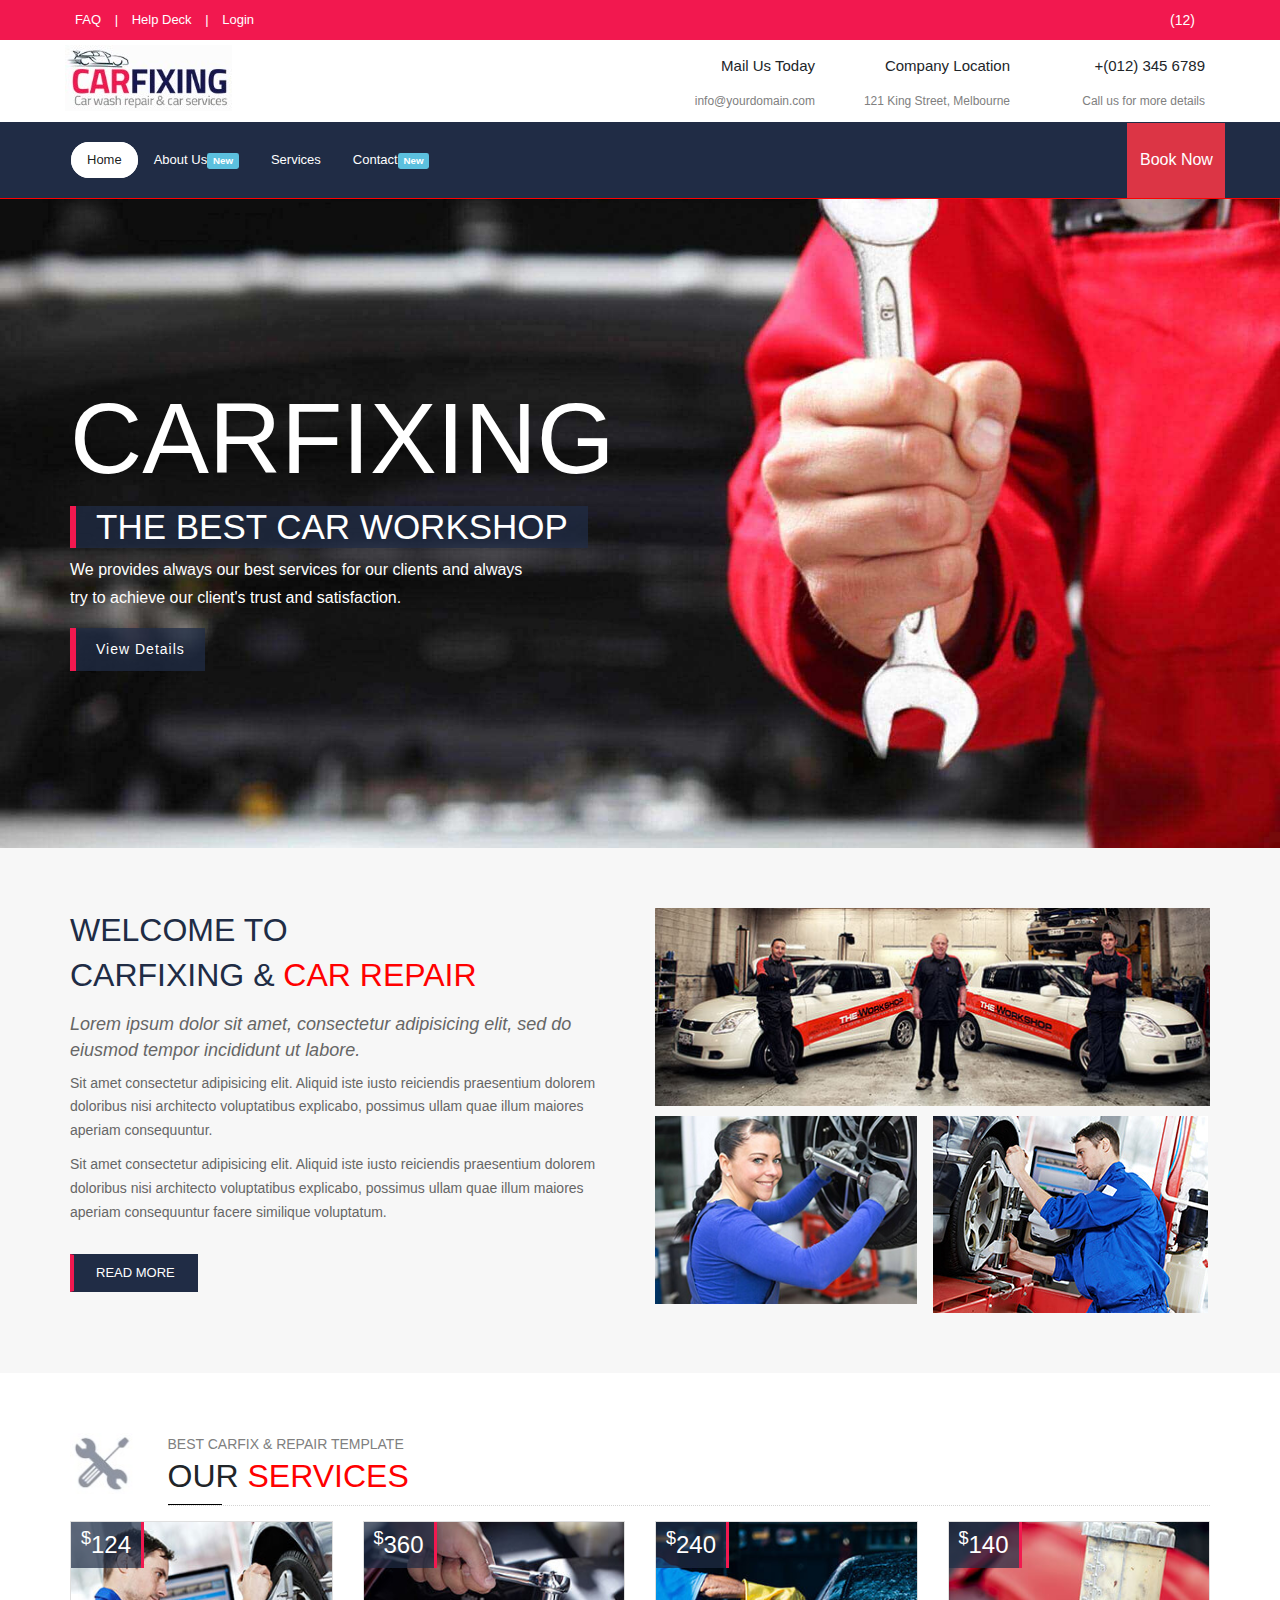
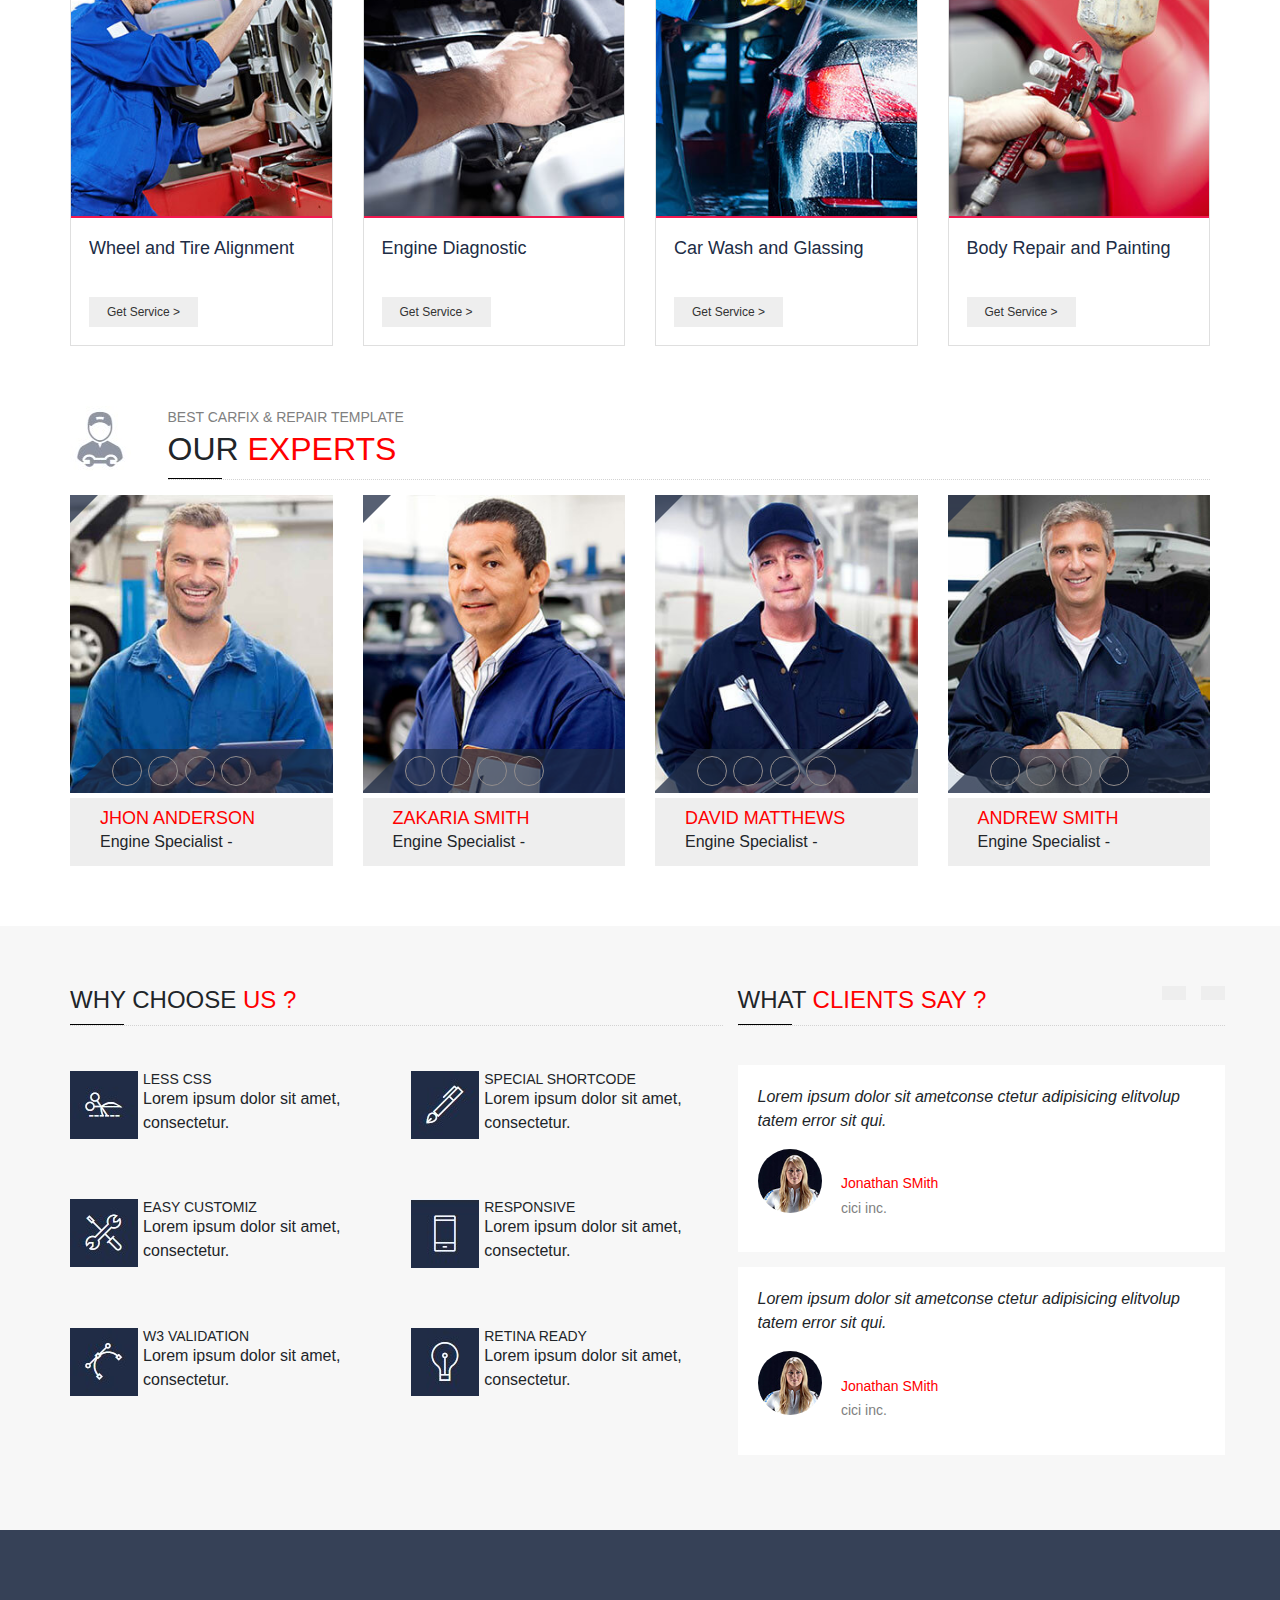
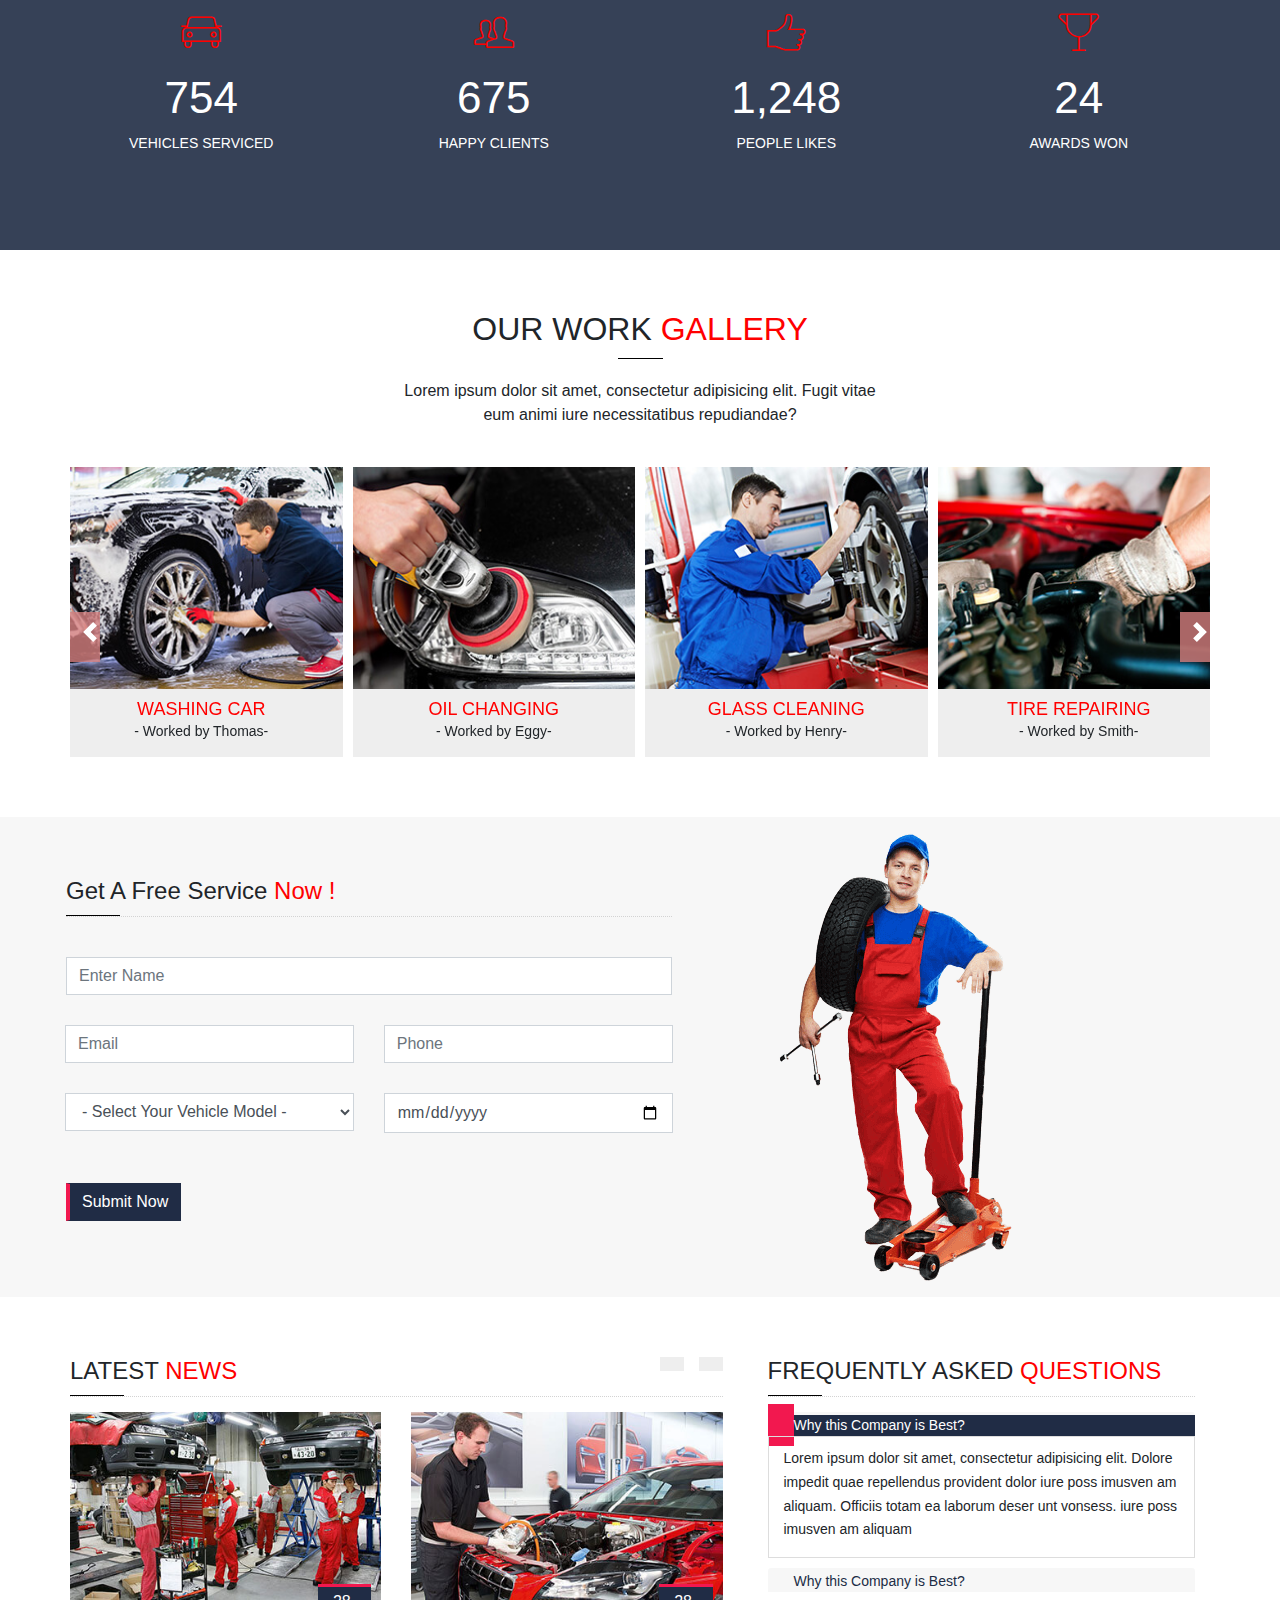
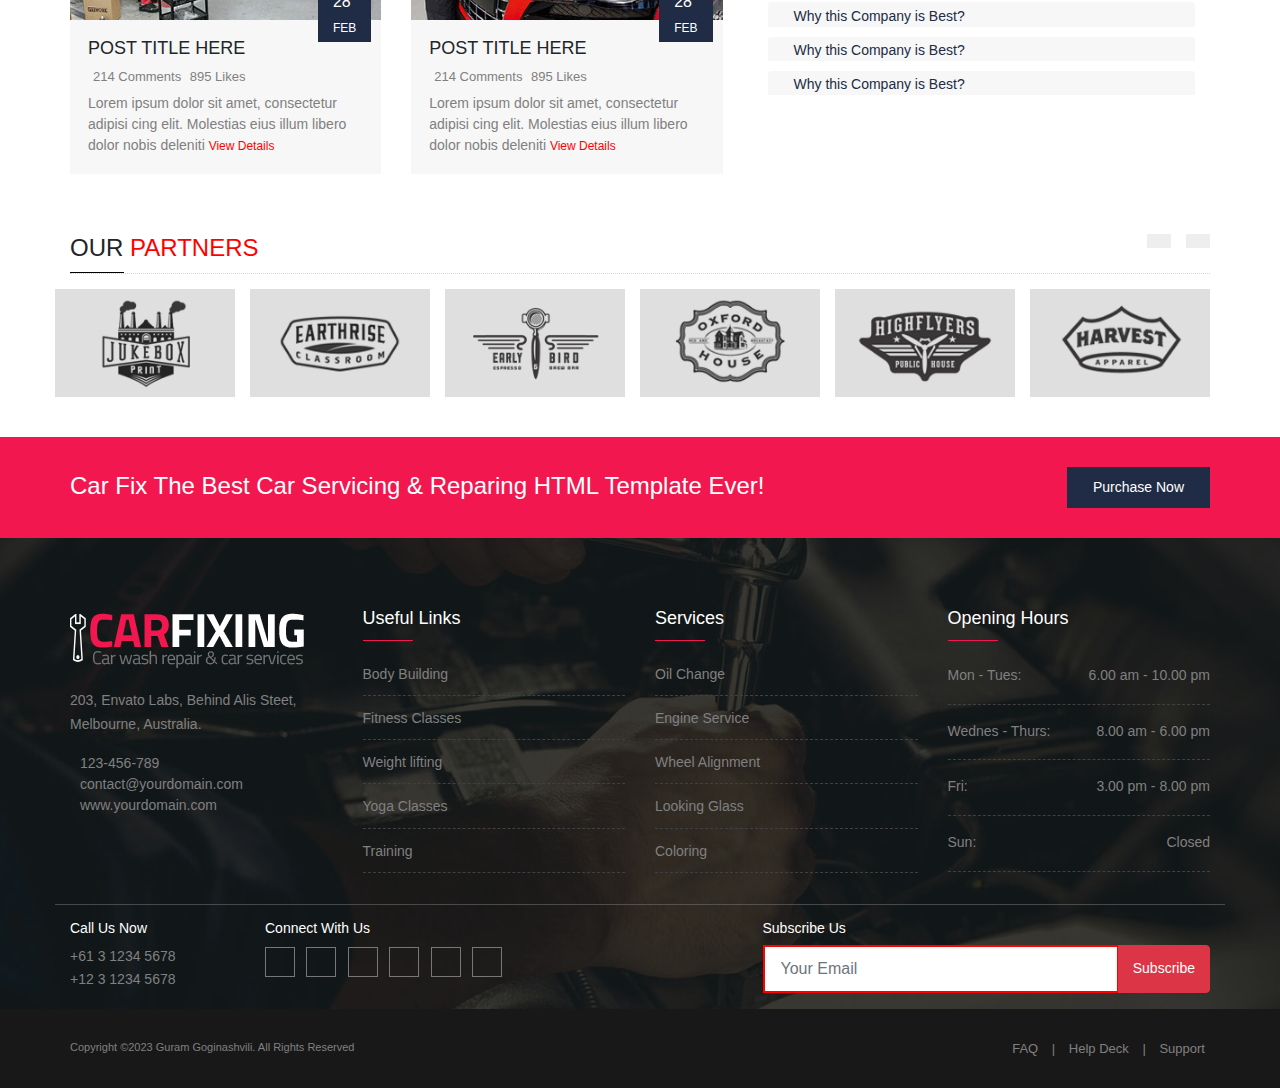
<file: index.html>
<!DOCTYPE html>
<html>
<head>
	<meta charset="utf-8">
	<meta name="viewport" content="width=device-width, initial-scale=1">

	<link rel="stylesheet" href="https://cdn.jsdelivr.net/npm/bootstrap@4.0.0/dist/css/bootstrap.min.css" integrity="sha384-Gn5384xqQ1aoWXA+058RXPxPg6fy4IWvTNh0E263XmFcJlSAwiGgFAW/dAiS6JXm" crossorigin="anonymous">

	<link rel="stylesheet" href="https://cdnjs.cloudflare.com/ajax/libs/font-awesome/6.3.0/css/all.min.css" integrity="sha512-SzlrxWUlpfuzQ+pcUCosxcglQRNAq/DZjVsC0lE40xsADsfeQoEypE+enwcOiGjk/bSuGGKHEyjSoQ1zVisanQ==" crossorigin="anonymous" referrerpolicy="no-referrer" />

	<link rel="stylesheet" type="text/css" href="Css/style.css">

  <link rel="stylesheet" type="text/css" href="Css/helper.css">

  <link rel="stylesheet" type="text/css" href="Css/pe-icon-7-stroke.css">

  <link rel="icon" type="image/png" href="images/iconn.png">
	<title>Index</title>
</head>
<body>




<header>
	<div class="top-header">
      <div class="container">
	    <div class="row">
	    	<div class=""></div>
	    	<div class="col-md col-lg-4">
	    		<div class="fparent">
	    			<ul class="display-inline font-13">
	    				<li><a class="white-txt" href="">FAQ</a></li>
	    				<li class="white-txt">|</li>
	    				<li><a class="white-txt" href="">Help Deck</a></li>
	    				<li class="white-txt">|</li>
	    				<li><a class="white-txt" href="">Login</a></li>
	    			</ul>
	            </div>
            </div>

            <div class="col-md col-lg-8">
	    			<div class="sparent">
	    				<ul class="display-inline font-13">
	    				    <li class="mspace"><a href=""><i class="fa-brands fa-facebook-f white-txt"></i></a></li>
	    				    <li class="mspace"><a href=""><i class="fa-brands fa-twitter white-txt"></i></a></li>
	    				    <li class="mspace"><a href=""><i class="fa-brands fa-google-plus-g white-txt"></i></a></li>
	    				    <li class="mspace"><a href=""><i class="fa-brands fa-instagram white-txt"></i></a></li>
	    				    <li class="mspace"><a href=""><i class="fa-brands fa-linkedin-in white-txt"></i></a></li>
                        </ul>

	    				<span class="white-txt font-14 cart-parent"><i class="fa-solid fa-cart-shopping font-13"></i>(12)
                <div class="cartdrop">
                  <p class="font-12"><a href=""> <img src="images/sm1.jpg"></a> <a href="">Product Title </a> X3<span>  $100.00</span> <a href=""><sub><i class="fa-solid fa-xmark font-13 grey-txt"></i></sub></a></p>
                  <p class="font-12"><a href=""> <img src="images/sm2.jpg"></a> <a href="">Product Title </a> X2<span>  $70.00</span> <a href=""><sub><i class="fa-solid fa-xmark font-13 grey-txt"></i></sub></a></p>
                  <div class="row">
                  <div class="col-9">
                    <p class="font-13">Cart Subtotal</p>
                    <p class="font-13">Shipping and Handling</p>
                    <p class="font-13">Order Total</p>
                  </div>
                  <div class="col-3">
                    <p class="font-13">$170.00</p>
                    <p class="font-13">$20.00</p>
                    <p class="font-13">$190.00</p>
                  </div>
                  </div>
                  <a href="" class="font-11 white-txt">View cart</a>
                  <a href="" class="font-11 white-txt">Checkout</a>
                </div>
              </span>
	    				<span class="white-txt font-13 search-parent"><i class="fa-solid fa-magnifying-glass "></i>
                <div class="search-bar">
                  <form>
                    <input type="text" name="" placeholder="Enter your search">
                    <button><i class="fa-solid fa-magnifying-glass font-16"></i></button>
                  </form>
                </div>
              </span>
	    			</div>
	    	</div>	
	    	
		
	    </div>
      </div>
    </div>

    <div  class="mid-header">
    	<div class="container">
    		<div class="row">
    			<div class="col-md-3 col-lg-6">
    				<div class="logo mdmiddle">
    					<a href="index.html">
    						<img src="images/logo.jpg">
    					</a>
    				</div>
    			</div>

    			<div class="col-md-3 col-lg-2">
    				<div class="card-body mdmiddle">
              <div>
    					<h5 class="card-title font-15"><i class="fa-solid fa-envelope font-18"></i>Mail Us Today</h5>
    					<a href="" class="grey-txt font-12">info@yourdomain.com</a>
              </div>
    				</div>
    				
    			</div>

    			<div class="col-md-3 col-lg-2">
    				<div class="card-body mdmiddle">
              <div>
    					<h5 class="card-title font-15"><i class="fa-solid fa-location-dot font-18"></i>Company Location</h5>
    					<a href="" class="grey-txt font-12"> 121 King Street, Melbourne</a>
              </div>
    				</div>
    				
    			</div>

    			<div class="col-md-3 col-lg-2">
    				<div class="card-body mdmiddle">
              <div>
    					<h5 class="card-title font-15"><i class="fa-solid fa-square-phone font-18"></i> +(012) 345 6789</h5>
    					<a href="" class="grey-txt font-12"> Call us for more details</a>
              </div>
    				</div>
    				
    			</div>
    		</div>
    	</div>
    </div>


    <div class="header-nav">
    	<div class="container">
    		<div class="row">
    			<div class="navbar2">
            <!-- Button trigger modal, modal at bottom-->
            <button type="button" class="btn btn-danger modaltrigger" data-toggle="modal" data-target="#exampleModal">
              Book Now
            </button>
    				<nav class="navbar navbar-expand-lg navbar-light bg-light">
                      
                      <button class="navbar-toggler" type="button" data-toggle="collapse" data-target="#navbarNav" aria-controls="navbarNav" aria-expanded="false" aria-label="Toggle navigation"                    >
                        <span class="navbar-toggler-icon"></span>
                      </button>
                      <div class="collapse navbar-collapse navbar1" id="navbarNav">
                        <ul class="navbar-nav nav-pills">
                          <li class="nav-item active hovero">
                            <a class="nav-link active font-13 " href="index.html" >Home <i class="fa-solid fa-chevron-down"></i><span class="sr-only">(current)</span></a>
                            <div class="hovertool">
                             <ul>
                              <li class="hovmo1"><a href="" class="font-14 ">Multi Page Layouts <span>></span></a>
                                <div class="hiddenmenu1">
                                  <a href="" class="font-14">Layout 1</a>
                                  <a href="" class="font-14">Layout 2</a>
                                  <a href="" class="font-14">Layout 3</a>
                                  <a href="" class="font-14">Layout 4</a>
                                </div>

                              </li>

                              <li class="hovmo2"><a href="" class="font-14 ">Single Page Layouts <span>></span></a>
                                <div class="hiddenmenu2">
                                 <a href="" class="font-14">Layout 1</a>
                                 <a href="" class="font-14">Layout 2</a>
                                 <a href="" class="font-14">Layout 3</a>
                                 <a href="" class="font-14">Layout 4</a>
                                </div>
                              

                              </li>

                              <li><a href="" class="font-14">Boxed Layouts <span>></span></a></li>
                              <li><a href="" class="font-14">RTL Layouts <span>></span></a></li>
                              <li><a href="" class="font-14">Dark Layouts <span>></span></a></li>
                              <li><a href="" class="font-14">Magazine Home Layouts <span>></span></a></li>
                              <li><a href="" class="font-14">Portfolio Home Layouts <span>></span></a></li>
                              <li><a href="" class="font-14">Hot Layouts <span>></span></a></li>
                              <li><a href="" class="font-14">Shop Home <span>></span></a></li>
                              <li><a href="" class="font-14">Home Variations <span>></span></a></li>
                             </ul>
                            </div>
                          </li>
                          <li class="nav-item">
                            <a class="nav-link font-13 white-txt" href="about.html" >About Us<span class="bluehue">New</span></a>
                          </li>
                          <li class="nav-item">
                            <a class="nav-link font-13 white-txt" href="services.html" >Services</a>
                          </li>
                          <li class="nav-item">
                            <a class="nav-link font-13 white-txt" href="contact.html" >Contact<span class="bluehue">New</span></a>
                          </li>
                        </ul>
                        
                        

                       

                        
                      </div>
                    </nav>
    			</div>
    		</div>
    	</div>
    </div>

	
</header>


<section class="fcarousell">
	<div id="carouselExampleIndicators" class="carousel slide" data-ride="carousel" data-interval="false">
  <ol class="carousel-indicators">
    <li data-target="#carouselExampleIndicators" data-slide-to="0" class="active indicator1" >
      <a href=""></a>
    	<!-- <img src="images/first.jpg"> -->
    </li>
    <li data-target="#carouselExampleIndicators" data-slide-to="1" class="indicator2">
      <a href=""></a>
    	<!-- <img src="images/second.jpg"> -->
    </li>
    <li data-target="#carouselExampleIndicators" data-slide-to="2" class="indicator3">
      <a href=""></a>
    	<!-- <img src="images/third.jpg"> -->
    </li>
  </ol>
  <div class="carousel-inner">
    <div class="carousel-item active">
      <img class="d-block w-100" src="images/first.jpg" alt="First slide">
      <div class="carousel-caption d-none d-md-block firstt ">
        <h5>CARFIXING</h5>
        <h3>THE BEST CAR WORKSHOP</h3>
        <p>We provides always our best services for our clients and  always <br> try to achieve our client's trust and satisfaction.</p>
                
        <a href="">View Details</a>

      </div>

    </div>
    <div class="carousel-item">
      <img class="d-block w-100" src="images/second.jpg" alt="Second slide">
      <div class="carousel-caption d-none d-md-block secondd c">
      	<h4>WE ALWAYS PROVIDE YOU</h4>
        <h5>BEST CAR REPAIR SERVICES</h5>
        <p>We provides always our best services for our clients and  always <br> try to achieve our client's trust and satisfaction.</p>
        <a href="">Learn More</a>
      </div>
    </div>
    <div class="carousel-item">
      <img class="d-block w-100" src="images/third.jpg" alt="Third slide">
      <div class="carousel-caption d-none d-md-block thirdd ">
        <h5>MAKE YOUR CAR</h5>
        <h3>LAST LONGER & ATTRACTIVE</h3>
        <p>We provides always our best services for our clients and  always <br> try to achieve our client's trust and satisfaction.</p>
        <a href="">Order Now</a>
      </div>
    </div>
  </div>
  <a class="carousel-control-prev" href="#carouselExampleIndicators" role="button" data-slide="prev">
    <span class="carousel-control-prev-icon" aria-hidden="true"></span>
    <span class="sr-only">Previous</span>
  </a>
  <a class="carousel-control-next" href="#carouselExampleIndicators" role="button" data-slide="next">
    <span class="carousel-control-next-icon" aria-hidden="true"></span>
    <span class="sr-only">Next</span>
  </a>
</div>
</section>

<section class="second-section">
<div class="container">
	<div class="row">
		<div class="col-md-12 col-lg-6">
			<div class="cardb">
               <h5 class="card-title">Welcome To <br> CarFixing & <span>CAR REPAIR</span></h5>
               <h6 class="card-subtitle mb-2 text-muted"><em>Lorem ipsum dolor sit amet, consectetur adipisicing elit, sed do eiusmod tempor incididunt ut labore.</em></h6>
               <p class="card-text">Sit amet consectetur adipisicing elit. Aliquid iste iusto reiciendis praesentium dolorem doloribus nisi architecto voluptatibus explicabo, possimus ullam quae illum maiores aperiam consequuntur.</p>
               <p class="card-text">Sit amet consectetur adipisicing elit. Aliquid iste iusto reiciendis praesentium dolorem doloribus nisi architecto voluptatibus explicabo, possimus ullam quae illum maiores aperiam consequuntur facere similique voluptatum.</p>
               <a href="#" class="btn btn-primary">READ MORE</a>
              
            </div>
		</div>

		<div class="col-md-12 col-lg-6">
			<div class="row brute">
				<div class="col-md-12">
					<img src="images/car1.jpg">
				</div>
			</div>
			<div class="row">
				<div class="col-6">
					<img src="images/car2.jpg">
				</div>
				<div class="col-6 secc">
					<img src="images/car3.jpg">
				</div>
			</div>
		</div>
	</div>
</div>

</section>

<section class="services">
	<div class="container">
		<div class="row">
			<div class="col-md-12">
				<div class="row">
					<div class="col-md-1">
						<img src="images/tool1.jpg">
					</div>

					<div class="col-md-11 ">
						<div class="boop">
						  <p class="nom font-14 lheight grey-txt">BEST CARFIX & REPAIR TEMPLATE</p>
						  <h2 class="bord">OUR <span class="red-txt">SERVICES</span>
              <div class="blline"></div></h2>
            </div>
					</div>
				</div>
			</div>


			<div class="col-md-6 col-lg-3">
				<div class="card spy maxwidth400" >
					
					<div class="img-parent">
						<span class="white-txt"><sup>$</sup>124</span>
                       <img class="card-img-top" src="images/firstcard.jpg" alt="Card image cap">
                       <div class="poppup">
                       	<p class="font-13 white-txt">Lorem ipsum dolor sit amet, consectetur adipisicing elit. Nihil, repudiandae...<a href="" class="font-12 red-txt">View Detail</a></p>
                       </div>
                    </div>
                  <div class="card-body">
                    <h5 class="card-title">Wheel and Tire Alignment</h5>
                    
                    <a href="#" class="btn btn-primary">Get Service ></a>
                  </div>
                </div>
			</div>

			<div class="col-md-6 col-lg-3">
				<div class="card spy maxwidth400" >
                    <div class="img-parent">
					    <span class="white-txt"><sup>$</sup>360</span>
                        <img class="card-img-top" src="images/secondcard.jpg" alt="Card image cap">
                         <div class="poppup">
                         	<p class="font-13 white-txt">Lorem ipsum dolor sit amet, consectetur adipisicing elit. Nihil, repudiandae...<a href="" class="font-12 red-txt">View Detail</a></p>
                         </div>
                    </div>
                  <div class="card-body">
                    <h5 class="card-title">Engine Diagnostic</h5>
                    
                    <a href="#" class="btn btn-primary">Get Service ></a>
                  </div>
                </div>
			</div>

			<div class="col-md-6 col-lg-3">
				<div class="card spy maxwidth400" >
                   <div class="img-parent"> 
					  <span class="white-txt"><sup>$</sup>240</span>
                      <img class="card-img-top" src="images/thirdcard.jpg" alt="Card image cap">
                       <div class="poppup">
                       	<p class="font-13 white-txt">Lorem ipsum dolor sit amet, consectetur adipisicing elit. Nihil, repudiandae...<a href="" class="font-12 red-txt">View Detail</a></p>
                       </div>
                    </div>
                  <div class="card-body">
                    <h5 class="card-title">Car Wash and Glassing</h5>
                    
                    <a href="#" class="btn btn-primary">Get Service ></a>
                  </div>
                </div>
			</div>

			<div class="col-md-6 col-lg-3">
                    
				  <div class="card spy maxwidth400" >
				  	<div class="img-parent">
					  <span class="white-txt"><sup>$</sup>140</span>
                       <img class="card-img-top" src="images/fourthcard.jpg" alt="Card image cap">
                       <div class="poppup">
                       	<p class="font-13 white-txt">Lorem ipsum dolor sit amet, consectetur adipisicing elit. Nihil, repudiandae...<a href="" class="font-12 red-txt">View Detail</a></p>
                       </div>
                    </div>
                    <div class="card-body">
                    <h5 class="card-title">Body Repair and Painting</h5>
                    
                    <a href="#" class="btn btn-primary">Get Service ></a>
                  </div>
                </div>
			</div>
		</div>
	</div>
</section>

<section class="experts">
	<div class="container">
		<div class="row">
			<div class="col-md-12">
				<div class="row">
					<div class="col-md-1">
						<img src="images/tool2.jpg">
					</div>

					<div class="col-md-11 ">
						<div class="boop">
						  <p class="nom font-14 lheight grey-txt">BEST CARFIX & REPAIR TEMPLATE</p>
						  <h2 class="line-bottom bord ">OUR <span class="red-txt">EXPERTS</span>
              <div class="blline"></div></h2>
            </div>
					</div>
				</div>
			</div>
            
            <div class="col-md-6 col-lg-3">
				<div class="card nob maxwidth400" >
				      <div class="img-parent">
                       <img class="card-img-top" src="images/johan.jpg" alt="Card image cap">
                       <ul class="styled-icons">
                       	<li class="circle"><a href="" class="font-14"><i class="fa-brands fa-facebook-f white-txt"></i></a></li>
	    				<li class="circle"><a href="" class="font-14"><i class="fa-brands fa-twitter white-txt"></i></a></li>
                       	<li class="circle"><a href="" class="font-14"><i class="fa-brands fa-instagram white-txt"></i></a></li>
                        <li class="circle"><a href="" class="font-14"><i class="fa-brands fa-skype white-txt"></i></a></li>
                       </ul>

                       <div class="team-overlay">
                       	 <ul>
                       	 	<li class="white-txt font-11"><i class="fa-solid fa-phone red-txt"></i> Mob: +002368</li>
                       	 	<li class="white-txt font-13"><i class="fa-regular fa-envelope red-txt"></i>Email: yourname@domain.com</li>
                       	 </ul>
                       	 <p class="font-13 white-txt">Lorem ipsum dolor sit amet, consectetur adipisicing elit. Doloribus, hic. Ipsum blanditiis, adipisci.</p>
                       </div>


                      </div>
                  <div class="card-body pele">
                    <h5 class="card-title red-txt font-18">JHON ANDERSON</h5>
                    
                    <p>Engine Specialist -</p>
                  </div>
                </div>
			</div>

			<div class="col-md-6 col-lg-3">
				<div class="card nob maxwidth400" >
					<div class="img-parent">
                       <img class="card-img-top" src="images/zakaria.jpg" alt="Card image cap">
                       <ul class="styled-icons">
                       	<li class="circle"><a href="" class="font-14"><i class="fa-brands fa-facebook-f white-txt"></i></a></li>
	    				<li class="circle"><a href="" class="font-14"><i class="fa-brands fa-twitter white-txt"></i></a></li>
                       	<li class="circle"><a href="" class="font-14"><i class="fa-brands fa-instagram white-txt"></i></a></li>
                        <li class="circle"><a href="" class="font-14"><i class="fa-brands fa-skype white-txt"></i></a></li>
                       </ul>

                       <div class="team-overlay">
                       	 <ul>
                       	 	<li class="white-txt font-11"><i class="fa-solid fa-phone red-txt"></i> Mob: +002368</li>
                       	 	<li class="white-txt font-13"><i class="fa-regular fa-envelope red-txt"></i>Email: yourname@domain.com</li>
                       	 </ul>
                       	 <p class="font-13 white-txt">Lorem ipsum dolor sit amet, consectetur adipisicing elit. Doloribus, hic. Ipsum blanditiis, adipisci.</p>
                       </div>

                   </div>
				
                       
                        
                  <div class="card-body pele">
                    <h5 class="card-title red-txt font-18">ZAKARIA SMITH</h5>
                    
                    <p>Engine Specialist -</p>
                  </div>
                </div>
			</div>

			<div class="col-md-6 col-lg-3">
				<div class="card nob maxwidth400" >
					<div class="img-parent">
                       <img class="card-img-top" src="images/david.jpg" alt="Card image cap">
                       <ul class="styled-icons">
                       	<li class="circle"><a href="" class="font-14"><i class="fa-brands fa-facebook-f white-txt"></i></a></li>
	    				<li class="circle"><a href="" class="font-14"><i class="fa-brands fa-twitter white-txt"></i></a></li>
                       	<li class="circle"><a href="" class="font-14"><i class="fa-brands fa-instagram white-txt"></i></a></li>
                        <li class="circle"><a href="" class="font-14"><i class="fa-brands fa-skype white-txt"></i></a></li>
                       </ul>

                       <div class="team-overlay">
                       	 <ul>
                       	 	<li class="white-txt font-11"><i class="fa-solid fa-phone red-txt"></i> Mob: +002368</li>
                       	 	<li class="white-txt font-13"><i class="fa-regular fa-envelope red-txt"></i>Email: yourname@domain.com</li>
                       	 </ul>
                       	 <p class="font-13 white-txt">Lorem ipsum dolor sit amet, consectetur adipisicing elit. Doloribus, hic. Ipsum blanditiis, adipisci.</p>
                       </div>

                   </div>
				
                       
                       
                  <div class="card-body pele">
                    <h5 class="card-title red-txt font-18">DAVID MATTHEWS</h5>
                    
                    <p>Engine Specialist -</p>
                  </div>
                </div>
			</div>

			<div class="col-md-6 col-lg-3">
				<div class="card nob maxwidth400" >
					<div class="img-parent">
                       <img class="card-img-top" src="images/abdrew.jpg" alt="Card image cap">
                       <ul class="styled-icons">
                       	<li class="circle"><a href="" class="font-14"><i class="fa-brands fa-facebook-f white-txt"></i></a></li>
	    				<li class="circle"><a href="" class="font-14"><i class="fa-brands fa-twitter white-txt"></i></a></li>
                       	<li class="circle"><a href="" class="font-14"><i class="fa-brands fa-instagram white-txt"></i></a></li>
                        <li class="circle"><a href="" class="font-14"><i class="fa-brands fa-skype white-txt"></i></a></li>
                       </ul>

                       <div class="team-overlay">
                       	 <ul>
                       	 	<li class="white-txt font-11"><i class="fa-solid fa-phone red-txt"></i> Mob: +002368</li>
                       	 	<li class="white-txt font-13"><i class="fa-regular fa-envelope red-txt"></i>Email: yourname@domain.com</li>
                       	 </ul>
                       	 <p class="font-13 white-txt">Lorem ipsum dolor sit amet, consectetur adipisicing elit. Doloribus, hic. Ipsum blanditiis, adipisci.</p>
                       </div>

                   </div>
				
                       
                       
                  <div class="card-body pele">
                    <h5 class="card-title red-txt font-18">ANDREW SMITH</h5>
                    
                    <p>Engine Specialist -</p>
                  </div>
                </div>
			</div>

		</div>
	</div>
</section>

<section class="blog1">
	<div class="container">
		<div class="row">
			<div class="col-md-12 col-lg-7 ">
				<div class="row">
					<div class="col-md-12">
						<h2 class="bord font-24">WHY CHOOSE <spam class="red-txt">US ?</spam>
              <div class="blline"></div></h2>
						
					</div>
					<div class="col-md-6">
						<div class="blink">
						    <a href="" class="">
							  <img src="images/L1.jpg">
						    </a>
						    
						<div class="txt-parent inblock">
							
							<h2 class="font-14">LESS CSS</h2>
							<p class="">Lorem ipsum dolor sit amet, consectetur.</p>
						</div>
                        </div>

					</div>

					<div class="col-md-6">
						<div class="blink">
						    <a href="" class="">
							  <img src="images/L2.jpg">
						    </a>
						    
						<div class="txt-parent inblock">
							
							<h2 class="font-14">SPECIAL SHORTCODE</h2>
							<p class="">Lorem ipsum dolor sit amet, consectetur.</p>
						</div>
                        </div>

					</div>

					<div class="col-md-6">
						<div class="blink">
						    <a href="" class="">
							  <img src="images/L3.jpg">
						    </a>
						    
						<div class="txt-parent inblock">
							
							<h2 class="font-14">EASY CUSTOMIZ</h2>
							<p class="">Lorem ipsum dolor sit amet, consectetur.</p>
						</div>
                        </div>

					</div>

					<div class="col-md-6">
						<div class="blink">
						    <a href="" class="">
							  <img src="images/L4.jpg">
						    </a>
						    
						<div class="txt-parent inblock">
							
							<h2 class="font-14">RESPONSIVE</h2>
							<p class="">Lorem ipsum dolor sit amet, consectetur.</p>
						</div>
                        </div>

					</div>

					<div class="col-md-6">
						<div class="blink">
						    <a href="" class="">
							  <img src="images/L5.jpg">
						    </a>
						    
						<div class="txt-parent inblock">
							
							<h2 class="font-14">W3 VALIDATION</h2>
							<p class="">Lorem ipsum dolor sit amet, consectetur.</p>
						</div>
                        </div>

					</div>

					<div class="col-md-6">
						<div class="blink">
						    <a href="" class="">
							  <img src="images/L6.jpg">
						    </a>
						    
						<div class="txt-parent inblock">
							
							<h2 class="font-14">RETINA READY</h2>
							<p class="">Lorem ipsum dolor sit amet, consectetur.</p>
						</div>
                        </div>

					</div>

					
				</div>
			</div>

      <div class="col-md-12 col-lg-5">
        <div class="row">
          <div class="col-md-12 lrpadding">
            <h2 class="bord font-24">WHAT <spam class="red-txt">CLIENTS SAY ?</spam>
            <div class="blline"></div></h2>
            <div class="solline inblock"></div>
            <div class="dotline inblock"></div>
            <span class="lil-next font-11 grey-txt"><i class="fa-solid fa-angle-right"></i></span>
              <span class="lil-prev font-11 grey-txt"><i class="fa-solid fa-angle-left"></i></span>
          </div>

          <div class="col-md-12 whb">
            <div class="comment">
              <p><em>Lorem ipsum dolor sit ametconse ctetur adipisicing elitvolup tatem error sit qui.</em></p>
            </div>
            <div class="content">
              <div class="profilepic">
                <img src="images/women.jpg">
              </div>
              <div class="info">
                <h3 class="font-14 red-txt">Jonathan SMith</h3>
                <h5 class="font-14 grey-txt">cici inc.</h5>
                <p class="rating font-13"><i class="fa-solid fa-star"></i><i class="fa-solid fa-star"></i><i class="fa-solid fa-star"></i><i class="fa-solid fa-star"></i><i class="fa-solid fa-star "></i></p>
                
              </div>
              <span class="quotes"><i class="fa-solid fa-quote-right"></i></span>
            </div>
            
          </div>

          <div class="col-md-12 whb">
            <div class="comment">
              <p><em>Lorem ipsum dolor sit ametconse ctetur adipisicing elitvolup tatem error sit qui.</em></p>
            </div>
            <div class="content">
              <div class="profilepic">
                <img src="images/women.jpg">
              </div>
              <div class="info">
                <h3 class="font-14 red-txt">Jonathan SMith</h3>
                <h5 class="font-14 grey-txt">cici inc.</h5>
                <p class="rating font-13"><i class="fa-solid fa-star"></i><i class="fa-solid fa-star"></i><i class="fa-solid fa-star"></i><i class="fa-solid fa-star"></i><i class="fa-solid fa-star "></i></p>
                
              </div>
              <span class="quotes"><i class="fa-solid fa-quote-right"></i></span>
            </div>
            
          </div>



        </div>
      </div>
		</div>
	</div>
</section>

<section class="stats statcolor">
  <div class="container">
    <div class="row">
      <div class="col-md-3">
        <div class="stat-parent">
          <h2 class="icona red-txt"><i class="pe-7s-car"></i></h2>
          <h2 class="numbers white-txt">754</h2>
          <p class="font-14 white-txt">VEHICLES SERVICED</p>
        </div>
      </div>
      <div class="col-md-3">
        <div class="stat-parent">
          <h2 class="icona red-txt"><i class="pe-7s-users"></i></h2>
          <h2 class="numbers white-txt">675</h2>
          <p class="font-14 white-txt">HAPPY CLIENTS</p>
        </div>
      </div>
      <div class="col-md-3">
        <div class="stat-parent">
          <h2 class="icona red-txt"><i class="pe-7s-like2"></i></h2>
          <h2 class="numbers white-txt">1,248</h2>
          <p class="font-14 white-txt">PEOPLE LIKES</p>
        </div>
      </div>
      <div class="col-md-3">
        <div class="stat-parent">
          <h2 class="icona red-txt"><i class="pe-7s-cup"></i></h2>
          <h2 class="numbers white-txt">24</h2>
          <p class="font-14 white-txt">AWARDS WON</p>
        </div>
      </div>
    </div>
  </div>
</section>

<section class="gallery">
  <div class="container">
    <div class="row">
      <div class="col-md-12">
        <div class="title">
          <h2>OUR WORK <span class="red-txt">GALLERY</span></h2>
          <div class="bl-line"></div>
          </h2>
          <p>Lorem ipsum dolor sit amet, consectetur adipisicing elit. Fugit vitae <br> eum animi iure necessitatibus repudiandae?</p>
        </div>
      </div>
    </div>
   </div> 

  <div class="container">
    <div id="carouselExampleControls" class="carousel slide" data-ride="carousel" data-interval="false">
          <div class="carousel-inner">
            <div class="carousel-item active">
              <div class="row">
                  <div class="col-md-3 nopad">
                   <div class="card nob maxwidth400" >
                      <img class="card-img-top" src="images/g1.jpg" alt="Card image cap">
                      <div class="card-body">
                        <h5 class="card-title font-18 red-txt">WASHING CAR</h5>
                        <p class="card-text font-14">- Worked by Thomas-</p>
                        
                      </div>
                   </div>
                  </div>

                  <div class="col-md-3 nopad">
                   <div class="card nob maxwidth400" >
                      <img class="card-img-top" src="images/g2.jpg" alt="Card image cap">
                      <div class="card-body">
                        <h5 class="card-title font-18 red-txt">OIL CHANGING</h5>
                        <p class="card-text font-14">- Worked by Eggy-</p>
                        
                      </div>
                   </div>
                  </div>

                  <div class="col-md-3 nopad">
                   <div class="card nob maxwidth400" >
                      <img class="card-img-top" src="images/g3.jpg" alt="Card image cap">
                      <div class="card-body">
                        <h5 class="card-title font-18 red-txt">GLASS CLEANING</h5>
                        <p class="card-text font-14">- Worked by Henry-</p>
                        
                      </div>
                   </div>
                  </div>

                  <div class="col-md-3 nopad">
                   <div class="card nob maxwidth400" >
                      <img class="card-img-top" src="images/g4.jpg" alt="Card image cap">
                      <div class="card-body">
                        <h5 class="card-title font-18 red-txt">TIRE REPAIRING</h5>
                        <p class="card-text font-14">- Worked by Smith-</p>
                        
                      </div>
                   </div>
                  </div>
                </div>
            </div>

            <div class="carousel-item">
              <div class="row">
                  <div class="col-md-3 nopad">
                   <div class="card nob maxwidth400" >
                      <img class="card-img-top" src="images/g5.jpg" alt="Card image cap">
                      <div class="card-body">
                        <h5 class="card-title font-18 red-txt">WHEEL ALIGNMENT</h5>
                        <p class="card-text font-14">- Worked by John-</p>
                        
                      </div>
                   </div>
                  </div>

                  <div class="col-md-3 nopad">
                   <div class="card nob maxwidth400" >
                      <img class="card-img-top" src="images/g6.jpg" alt="Card image cap">
                      <div class="card-body">
                        <h5 class="card-title font-18 red-txt">ENGINE DIAGNOSTIC</h5>
                        <p class="card-text font-14">- Worked by Mike-</p>
                        
                      </div>
                   </div>
                  </div>

                  <div class="col-md-3 nopad">
                   <div class="card nob maxwidth400" >
                      <img class="card-img-top" src="images/g1.jpg" alt="Card image cap">
                      <div class="card-body">
                        <h5 class="card-title font-18 red-txt">WASHING CAR</h5>
                        <p class="card-text font-14">- Worked by Thomas-</p>
                        
                      </div>
                   </div>
                  </div>

                  <div class="col-md-3 nopad">
                   <div class="card nob maxwidth400" >

                      <img class="card-img-top" src="images/g2.jpg" alt="Card image cap">
                      <div class="card-body">
                        <h5 class="card-title font-18 red-txt">OIL CHANGING</h5>
                        <p class="card-text font-14">- Worked by Eggy-</p>
                        
                      </div>
                   </div>
                  </div>
                </div>
            </div>

            <div class="carousel-item">
              <div class="row">
                  <div class="col-md-3 nopad">
                   <div class="card nob maxwidth400" >
                      <img class="card-img-top" src="images/g3.jpg" alt="Card image cap">
                      <div class="card-body">
                        <h5 class="card-title font-18 red-txt">GLASS CLEANING</h5>
                        <p class="card-text font-14">- Worked by Henry-</p>
                        
                      </div>
                   </div>
                  </div>

                  <div class="col-md-3 nopad">
                   <div class="card nob maxwidth400" >
                      <img class="card-img-top" src="images/g4.jpg" alt="Card image cap">
                      <div class="card-body">
                        <h5 class="card-title font-18 red-txt">TIRE REPAIRING</h5>
                        <p class="card-text font-14">- Worked by Smith-</p>
                        
                      </div>
                   </div>
                  </div>

                  <div class="col-md-3 nopad">
                   <div class="card nob maxwidth400" >
                      <img class="card-img-top" src="images/g5.jpg" alt="Card image cap">
                      <div class="card-body">
                        <h5 class="card-title font-18 red-txt">WHEEL ALIGNMENT</h5>
                        <p class="card-text font-14">- Worked by John-</p>
                        
                      </div>
                   </div>
                  </div>

                  <div class="col-md-3 nopad">
                   <div class="card nob maxwidth400" >
                      <img class="card-img-top" src="images/g6.jpg" alt="Card image cap">
                      <div class="card-body">
                        <h5 class="card-title font-18 red-txt">ENGINE DIAGNOSTIC</h5>
                        <p class="card-text font-14">- Worked by Mike-</p>
                        
                      </div>
                   </div>
                  </div>
                </div>
            </div>
          </div>
          <a class="carousel-control-prev" href="#carouselExampleControls" role="button" data-slide="prev">
            <span class="carousel-control-prev-icon" aria-hidden="true"></span>
            <span class="sr-only">Previous</span>
          </a>
          <a class="carousel-control-next" href="#carouselExampleControls" role="button" data-slide="next">
            <span class="carousel-control-next-icon" aria-hidden="true"></span>
            <span class="sr-only">Next</span>
          </a>
        </div>

  </div>


  
</section>

<section class="free-service">
  <div class="container">
    <div class="row">
      <div class="col-md-7 lpadding">
        <div class="allp">
        <div class="col-md-12">
            <h2 class="bord font-24">Get A Free Service <spam class="red-txt">Now !</spam>
              <div class="blline"></div></h2>
            
        </div>
        <form>
          <div class="form-group col-md-12 mb-30">
           <input type="text" class="form-control" id="" placeholder="Enter Name">
          </div>
          <div class="form-row">
           <div class="form-group col-md-6 mb-30">
             
             <input type="email" class="form-control" id="inputEmail4" placeholder="Email">
           </div>
           <div class="form-group col-md-6 mb-30">
             
             <input type="password" class="form-control" id="" placeholder="Phone">
           </div>
           <div class="form-group col-md-6 mb-30">
             <select id="inputState" class="form-control">
               <option selected>- Select Your Vehicle Model -</option>
               <option value="Toyota">Toyota</option>
               <option value="Jeep">Jeep</option>
               <option value="Audi">Audi</option>
               <option value="Truck">Truck</option>
               <option value="Land Rover">Land Rover</option>
               <option value="Lexus">Lexus</option>
               <option value="Mazda">Mazda</option>
               <option value="Mercedes - Benz">Mercedes - Benz</option>
               <option value="Nissan">Nissan</option>
               <option value="Mitsubishi">Mitsubishi</option>
               <option value="Saab">Saab</option>
               <option value="Renault">Renault</option>
               <option value="Mercury">Mercury</option>
               <option value="PontiacPorsche">PontiacPorsche</option>
             </select>
             
           </div>
           <div class="form-group col-md-6 mb-30">
             
             <input type="date" class="form-control" id="" placeholder="Reservation Date">
           </div>

          </div>
          <button type="submit" class="btn btn-primary">Submit Now</button>
        </form>
       </div>
      </div>

      <div class="col-md-5">
        <img src="images/kvati.png">
      </div>
    </div>
  </div>
</section>
	
<section class="blog">
  <div class="container">
    <div class="row">
      <div class="col-md-7">
        
          <div class="col-md-12 lrpadding">
            <h2 class="bord font-24">LATEST <spam class="red-txt">NEWS</spam>
              <div class="blline"></div>
              <span class="lil-next font-11 grey-txt"><i class="fa-solid fa-angle-right"></i></span>
              <span class="lil-prev font-11 grey-txt"><i class="fa-solid fa-angle-left"></i></span>
            </h2>
          </div>
         <div id="carouselExampleControls" class="carousel slide" data-ride="carousel" data-interval="false">
          <div class="carousel-inner">
            <div class="carousel-item active">
              <div class="row">
                  <div class="col-md-6">
                   <div class="card" >
                      <img class="card-img-top" src="images/s1.jpg" alt="Card image cap">
                      <div class="card-body">
                        <h5 class="card-title font-18 ">POST TITLE HERE</h5>
                        <span class="font-13 grey-txt"><i class="fa-regular fa-comment-dots"></i> 214 Comments <i class="fa-regular fa-heart"></i> 895 Likes</span>
                        <p class="card-text font-14 grey-txt">Lorem ipsum dolor sit amet, consectetur adipisi cing elit. Molestias eius illum libero dolor nobis deleniti
                          <a href="" class="font-12 red-txt">View Details</a>
                        </p>
                        
                      </div>
                      <div class="datefloater">
                        <h2 class="white-txt font-16" >28</h2>
                        <p class="white-txt font-12 nom">FEB</p>
                      </div>
                   </div>
                  </div>

                  <div class="col-md-6">
                   <div class="card" >
                      <img class="card-img-top" src="images/s2.jpg" alt="Card image cap">
                      <div class="card-body">
                        <h5 class="card-title font-18 ">POST TITLE HERE</h5>
                        <span class="font-13 grey-txt"><i class="fa-regular fa-comment-dots"></i> 214 Comments <i class="fa-regular fa-heart"></i> 895 Likes</span>
                        <p class="card-text font-14 grey-txt">Lorem ipsum dolor sit amet, consectetur adipisi cing elit. Molestias eius illum libero dolor nobis deleniti
                          <a href="" class="font-12 red-txt">View Details</a>
                        </p>
                        
                      </div>
                      <div class="datefloater">
                        <h2 class="white-txt font-16" >28</h2>
                        <p class="white-txt font-12 nom">FEB</p>
                      </div>
                   </div>
                  </div>

                  
              </div>
            </div>

            <div class="carousel-item">
              <div class="row">
                  <div class="col-md-6">
                   <div class="card" >
                      <img class="card-img-top" src="images/g4.jpg" alt="Card image cap">
                      <div class="card-body">
                        <h5 class="card-title font-18 ">POST TITLE HERE</h5>
                        <span class="font-13 grey-txt"><i class="fa-regular fa-comment-dots"></i> 214 Comments   <i class="fa-regular fa-heart"></i> 895 Likes</span>
                        <p class="card-text font-14 grey-txt">Lorem ipsum dolor sit amet, consectetur adipisi cing elit. Molestias eius illum libero dolor nobis deleniti
                          <a href="" class="font-12 red-txt">View Details</a>
                        </p>
                        
                      </div>
                      <div class="datefloater">
                        <h2 class="white-txt font-16" >28</h2>
                        <p class="white-txt font-12 nom">FEB</p>
                      </div>
                   </div>
                  </div>

                  <div class="col-md-6">
                   <div class="card" >
                      <img class="card-img-top" src="images/s1.jpg" alt="Card image cap">
                      <div class="card-body">
                        <h5 class="card-title font-18 ">POST TITLE HERE</h5>
                        <span class="font-13 grey-txt"><i class="fa-regular fa-comment-dots"></i> 214 Comments <i class="fa-regular fa-heart"></i> 895 Likes</span>
                        <p class="card-text font-14 grey-txt">Lorem ipsum dolor sit amet, consectetur adipisi cing elit. Molestias eius illum libero dolor nobis deleniti
                          <a href="" class="font-12 red-txt">View Details</a>
                        </p>
                        
                      </div>
                      <div class="datefloater">
                        <h2 class="white-txt font-16" >28</h2>
                        <p class="white-txt font-12 nom">FEB</p>
                      </div>
                   </div>
                  </div>

                  
               </div>
            </div>

            
          </div>
          <a class="carousel-control-prev" href="#carouselExampleControls" role="button" data-slide="prev">
            <span class="carousel-control-prev-icon" aria-hidden="true"></span>
            <span class="sr-only">Previous</span>
          </a>
          <a class="carousel-control-next" href="#carouselExampleControls" role="button" data-slide="next">
            <span class="carousel-control-next-icon" aria-hidden="true"></span>
            <span class="sr-only">Next</span>
          </a>
        

       </div>

      </div>


     <div class="col-md-5">
       <div class="col-md-12">
            <h2 class="bord font-24">FREQUENTLY ASKED <spam class="red-txt">QUESTIONS</spam>
              <div class="blline"></div></h2>
            
       </div>

       <div class="container">
  <div id="accordion">
  <div class="card">
    <div class="card-header" id="headingOne">
      <h5 class="mb-0">
        <button class="btn btn-link scolor font-14" data-toggle="collapse" data-target="#collapseOne" aria-expanded="true" aria-controls="collapseOne">
         <i class="fa-solid fa-plus"></i> Why this Company is Best?
        </button>
      </h5>
    </div>

    <div id="collapseOne" class="collapse show" aria-labelledby="headingOne" data-parent="#accordion">
      <div class="card-body font-14 lheight">
        Lorem ipsum dolor sit amet, consectetur adipisicing elit. Dolore impedit quae repellendus provident dolor iure poss imusven am aliquam. Officiis totam ea laborum deser unt vonsess. iure poss imusven am aliquam
      </div>
    </div>
  </div>
  <div class="card">
    <div class="card-header" id="headingTwo">
      <h5 class="mb-0">
        <button class="btn btn-link collapsed scolor font-14" data-toggle="collapse" data-target="#collapseTwo" aria-expanded="false" aria-controls="collapseTwo">
         <i class="fa-solid fa-plus"></i> Why this Company is Best?
        </button>
      </h5>
    </div>
    <div id="collapseTwo" class="collapse" aria-labelledby="headingTwo" data-parent="#accordion">
      <div class="card-body font-14 lheight">
        Lorem ipsum dolor sit amet, consectetur adipisicing elit. Dolore impedit quae repellendus provident dolor iure poss imusven am aliquam. Officiis totam ea laborum deser unt vonsess. iure poss imusven am aliquam
      </div>
    </div>
  </div>
  <div class="card">
    <div class="card-header" id="headingThree">
      <h5 class="mb-0">
        <button class="btn btn-link collapsed scolor font-14" data-toggle="collapse" data-target="#collapseThree" aria-expanded="false" aria-controls="collapseThree">
         <i class="fa-solid fa-plus"></i> Why this Company is Best?
        </button>
      </h5>
    </div>
    <div id="collapseThree" class="collapse" aria-labelledby="headingThree" data-parent="#accordion">
      <div class="card-body font-14 lheight">
        Lorem ipsum dolor sit amet, consectetur adipisicing elit. Dolore impedit quae repellendus provident dolor iure poss imusven am aliquam. Officiis totam ea laborum deser unt vonsess. iure poss imusven am aliquam
      </div>
    </div>
  </div>
  <div class="card">
    <div class="card-header" id="headingFour">
      <h5 class="mb-0">
        <button class="btn btn-link collapsed scolor font-14" data-toggle="collapse" data-target="#collapseFour" aria-expanded="false" aria-controls="collapseFour">
         <i class="fa-solid fa-plus"></i> Why this Company is Best?
        </button>
      </h5>
    </div>
    <div id="collapseFour" class="collapse" aria-labelledby="headingThree" data-parent="#accordion">
      <div class="card-body font-14 lheight">
        Lorem ipsum dolor sit amet, consectetur adipisicing elit. Dolore impedit quae repellendus provident dolor iure poss imusven am aliquam. Officiis totam ea laborum deser unt vonsess. iure poss imusven am aliquam
      </div>
    </div>
  </div>
  <div class="card">
    <div class="card-header" id="headingFive">
      <h5 class="mb-0">
        <button class="btn btn-link collapsed scolor font-14" data-toggle="collapse" data-target="#collapseFive" aria-expanded="false" aria-controls="collapseFive">
        <i class="fa-solid fa-plus"></i> Why this Company is Best?
        </button>
      </h5>
    </div>
    <div id="collapseFive" class="collapse" aria-labelledby="headingThree" data-parent="#accordion">
      <div class="card-body font-14 lheight">
        Lorem ipsum dolor sit amet, consectetur adipisicing elit. Dolore impedit quae repellendus provident dolor iure poss imusven am aliquam. Officiis totam ea laborum deser unt vonsess. iure poss imusven am aliquam
      </div>
    </div>
  </div>
</div>
</div>

     </div>
    
    </div>
  </div>
</section>

<section class="partners">
  <div class="container">
    <div class="row">
      <div class="col-md-12">
            <h2 class="bord font-24">OUR <spam class="red-txt">PARTNERS</spam>
              <div class="blline"></div>
              <span class="lil-next font-11 grey-txt"><i class="fa-solid fa-angle-right"></i></span>
              <span class="lil-prev font-11 grey-txt"><i class="fa-solid fa-angle-left"></i></span>
            </h2>
            
       </div>
      <div class="col-md-12">
        <div class="row">
          <div class="col-sm-4 col-md-2 lpadding">
            <a href="" class="blurr"><img src="images/p1.png"></a>
          </div>
          <div class="col-sm-4 col-md-2 lpadding">
            <a href="" class="blurr"><img src="images/p2.png"></a>
          </div>
          <div class="col-sm-4 col-md-2 lpadding">
            <a href="" class="blurr"><img src="images/p3.png"></a>
          </div>
          <div class="col-sm-4 col-md-2 lpadding">
            <a href="" class="blurr"><img src="images/p4.png"></a>
          </div>
          <div class="col-sm-4 col-md-2 lpadding">
            <a href="" class="blurr"><img src="images/p5.png"></a>
          </div>
          <div class="col-sm-4 col-md-2 lpadding">
            <a href="" class="blurr"><img src="images/p6.png"></a>
          </div>
        </div>
      </div>
    </div>
  </div>
</section>

<section class="purchasesec">
  <div class="container">
    <div class="row">
      <div class="col-md-9">
        <h2 class="white-txt font-24">Car Fix The Best Car Servicing & Reparing HTML Template Ever!</h2>
      </div>
      <div class="col-md-3 txt-right">
        <a href="" class="white-txt font-14">Purchase Now <i class="fa-solid fa-angles-right"></i></a>
      </div>
    </div>
  </div>
</section>

<footer class="layer-overlay l-overlay">
  <div class="container">
    <div class="row">
      <div class="col-md-6 col-lg-3">
        <div class="footparent">
          <img src="images/footerpic.png">
          <p class="font-14 grey-txt lheight">203, Envato Labs, Behind Alis Steet, Melbourne, Australia.</p>
          <ul>
           <li class="grey-txt font-14"><i class="fa-solid fa-phone red-txt"></i> 123-456-789</li>
           <li class="grey-txt font-14"><i class="fa-regular fa-envelope red-txt"></i> contact@yourdomain.com</li>
           <li class="grey-txt font-14"><i class="fa-solid fa-earth-americas red-txt"></i> www.yourdomain.com</li>
          </ul>
        </div>
      </div>
      <div class="col-md-6 col-lg-3">
        <div class="footparent">
          <h2 class="white-txt font-18">Useful Links</h2>
          <ul class="dotborders">
            <li><a href="" class="grey-txt font-14">Body Building</a></li>
            <li><a href="" class="grey-txt font-14">Fitness Classes</a></li>
            <li><a href="" class="grey-txt font-14">Weight lifting</a></li>
            <li><a href="" class="grey-txt font-14">Yoga Classes</a></li>
            <li><a href="" class="grey-txt font-14">Training</a></li>
          </ul>
        </div>
      </div>

      <div class="col-md-6 col-lg-3">
        <div class="footparent">
          <h2 class="white-txt font-18">Services</h2>
          <ul class="dotborders">
            <li><a href="" class="grey-txt font-14">Oil Change</a></li>
            <li><a href="" class="grey-txt font-14">Engine Service</a></li>
            <li><a href="" class="grey-txt font-14">Wheel Alignment</a></li>
            <li><a href="" class="grey-txt font-14">Looking Glass</a></li>
            <li><a href="" class="grey-txt font-14">Coloring</a></li>
          </ul>
        </div>
      </div>

      <div class="col-md-6 col-lg-3">
        <div class="footparent">
          <h2 class="white-txt font-18">Opening Hours</h2>
          <ul class="dotborders">
            <li class="grey-txt flexx font-14"><span>Mon - Tues:</span><span>6.00 am - 10.00 pm</span></li>
            <li class="grey-txt flexx font-14"><span>Wednes - Thurs:</span><span>8.00 am - 6.00 pm</span></li>
            <li class="grey-txt flexx font-14"><span>Fri:</span><span>3.00 pm - 8.00 pm</span></li>
            <li class="grey-txt flexx font-14" ><span>Sun:</span><span>Closed</span></li>
            
          </ul>
        </div>
      </div>
      
      <div class="col-12 crazyline"></div>

      <div class="col-md-2">
        <div class="footparent ">
          <h3 class="font-14 white-txt">Call Us Now</h3>
          <p class="grey-txt font-14 nom lheight">+61 3 1234 5678</p>
          <p class="grey-txt font-14 nom lheight">+12 3 1234 5678</p>
        </div>
      </div>

      <div class="col-md-3">
        <div class="footparent">
          <h3 class="font-14 white-txt">Connect With Us</h3>
          <ul class="socmedia">
            <li><a href="" class="grey-txt"><i class="fa-brands fa-facebook-f"></i></a></li>
            <li><a href="" class="grey-txt"><i class="fa-brands fa-twitter"></i></a></li>
            <li><a href="" class="grey-txt"><i class="fa-brands fa-skype"></i></a></li>
            <li><a href="" class="grey-txt"><i class="fa-brands fa-youtube"></i></a></li>
            <li><a href="" class="grey-txt"><i class="fa-brands fa-square-instagram"></i></a></li>
            <li><a href="" class="grey-txt"><i class="fa-brands fa-pinterest"></i></a></li>
          </ul>
        </div>
      </div>

      <div class="col-md-7 pleft">
        <div class="footparent">
          <h3 class="white-txt font-14">Subscribe Us</h3>
          <div class="input-group mb-3">
            <input type="email" class="form-control" placeholder="Your Email" aria-label="Your Email" aria-describedby="basic-addon2">
            <div class="input-group-append">
              <button class="btn btn-danger font-14 white-txt" type="button">Subscribe</button>
            </div>
          </div>
        </div>
      </div>

    </div>
  </div>
  <div class="footerend">
    <div class="container">
      <div class="row">
        <div class="col-md-6">
          <p class="grey-txt font-11">Copyright ©2023 Guram Goginashvili. All Rights Reserved</p>
        </div>
        <div class="col-md-6 txt-right">
          <ul class="display-inline font-13">
              <li><a class="grey-txt" href="">FAQ</a></li>
              <li class="grey-txt">|</li>
              <li><a class="grey-txt" href="">Help Deck</a></li>
              <li class="grey-txt">|</li>
              <li><a class="grey-txt" href="">Support</a></li>
            </ul>
        </div>
      </div>
    </div>
  </div>
</footer>



<!-- Modal -->
<div class="modal fade" id="exampleModal" tabindex="-1" role="dialog" aria-labelledby="exampleModalLabel" aria-hidden="true">
  <div class="modal-dialog" role="document">
    <div class="modal-content">
      <div class="modal-header">
        <h5 class="modal-title white-txt font-18" id="exampleModalLabel">Reservation Form</h5>
        <button type="button" class="close" data-dismiss="modal" aria-label="Close">
          <span aria-hidden="true">&times;</span>
        </button>
      </div>
      <div class="modal-body">
       <div class="container-fluid">
         <div class="row">
          <div class="col-md-12">
            <h2 class="bord font-24">Vehicle <spam class="red-txt">Information</spam>
              <div class="blline"></div></h2>
            
          </div>
           <div class="col-md-6">
            <h3 class="font-16">Car Name</h3>
            <div class="dropdown show">
              <a class="btn  dropdown-toggle" href="#" role="button" id="dropdownMenuLink" data-toggle="dropdown" aria-haspopup="true" aria-expanded="false">
                <img src="images/audi.png">
                <h4 class="font-16 grey-txt">Audi</h4>
                <span class="font-12 grey-txt">Lorem ipsum dolor sit amet consectetur adipisicing elit..</span>
              </a>

              <div class="dropdown-menu" aria-labelledby="dropdownMenuLink">
                <a class="dropdown-item" href="#">
                  <img src="images/audi.png">
                <h4 class="font-16 grey-txt">Audi</h4>
                <span class="font-12 grey-txt">Lorem ipsum dolor sit amet consectetur adipisicing elit..</span>
                </a>
                <a class="dropdown-item" href="#">
                  <img src="images/citroen.png">
                <h4 class="font-16 grey-txt">Citroen</h4>
                <span class="font-12 grey-txt">Lorem ipsum dolor sit amet consectetur adipisicing elit..</span>
                </a>
                <a class="dropdown-item" href="#">
                  <img src="images/volkswagen.png">
                <h4 class="font-16 grey-txt">Volkswagen</h4>
                <span class="font-12 grey-txt">Lorem ipsum dolor sit amet consectetur adipisicing elit..</span>
                </a>
                <a class="dropdown-item" href="#">
                  <img src="images/mazda.png">
                <h4 class="font-16 grey-txt">Mazda</h4>
                <span class="font-12 grey-txt">Lorem ipsum dolor sit amet consectetur adipisicing elit..</span>
                </a>
                <a class="dropdown-item" href="#">
                  <img src="images/bmw.png">
                <h4 class="font-16 grey-txt">BMW</h4>
                <span class="font-12 grey-txt">Lorem ipsum dolor sit amet consectetur adipisicing elit..</span>
                </a>
                <a class="dropdown-item" href="#">
                  <img src="images/audi.png">
                <h4 class="font-16 grey-txt">Lamborghini</h4>
                <span class="font-12 grey-txt">Lorem ipsum dolor sit amet consectetur adipisicing elit..</span>
                </a>
                <a class="dropdown-item" href="#">
                  <img src="images/merc.png">
                <h4 class="font-16 grey-txt">Mercedes Benz</h4>
                <span class="font-12 grey-txt">Lorem ipsum dolor sit amet consectetur adipisicing elit..</span>
                </a>
                <a class="dropdown-item" href="#">
                  <img src="images/nissan.png">
                <h4 class="font-16 grey-txt">Nissan</h4>
                <span class="font-12 grey-txt">Lorem ipsum dolor sit amet consectetur adipisicing elit..</span>
                </a>
              </div>
            </div>

           </div>
            <div class="col-md-6">
            <h3 class="font-16">Car Type</h3>
            <div class="dropdown show">
              <a class="btn dropdown-toggle" href="#" role="button" id="dropdownMenuLink" data-toggle="dropdown" aria-haspopup="true" aria-expanded="false">
                <img src="images/truck.png">
                <h4 class="font-16 grey-txt">Truck</h4>
                <span class="font-12 grey-txt">Lorem ipsum dolor sit amet consectetur adipisicing elit..</span>
              </a>

              <div class="dropdown-menu" aria-labelledby="dropdownMenuLink">
                <a class="dropdown-item" href="#">
                  <img src="images/truck.png">
                <h4 class="font-16 grey-txt">Truck</h4>
                <span class="font-12 grey-txt">Lorem ipsum dolor sit amet consectetur adipisicing elit..</span>
                </a>
                <a class="dropdown-item" href="#">
                  <img src="images/sedan.png">
                <h4 class="font-16 grey-txt">Luxury Car</h4>
                <span class="font-12 grey-txt">Lorem ipsum dolor sit amet consectetur adipisicing elit..</span>
                </a>
                <a class="dropdown-item" href="#">
                  <img src="images/suv.png">
                <h4 class="font-16 grey-txt">Suv</h4>
                <span class="font-12 grey-txt">Lorem ipsum dolor sit amet consectetur adipisicing elit..</span>
                </a>
                <a class="dropdown-item" href="#">
                  <img src="images/van.png">
                <h4 class="font-16 grey-txt">Van</h4>
                <span class="font-12 grey-txt">Lorem ipsum dolor sit amet consectetur adipisicing elit..</span>
                </a>
                <a class="dropdown-item" href="#">
                  <img src="images/sports.png">
                <h4 class="font-16 grey-txt">Sports</h4>
                <span class="font-12 grey-txt">Lorem ipsum dolor sit amet consectetur adipisicing elit..</span>
                </a>
                
              </div>
             </div>

           </div>

         
           
           <div class="col-md-6">
             <h3 class="font-16">Car Year:2009</h3>
             <div class="slider">
               
             </div>
           </div>

           <div class="col-md-6">
             <h3 class="font-16">Car Model</h3>
             <div class="form-group">
               <input type="text" class="form-control" id="formGroupExampleInput" placeholder="Type Model Here">
             </div>
           </div>

           <div class="col-md-6">
             <h3 class="font-16">Type Of Service</h3>
             <div class="form-group">
               <select id="inputState" class="form-control">
                 <option selected>- Select Your Service Type -</option>
                 <option value="Engine Diagnostics">Engine Diagnostics</option>
                 <option value="Air Conditioning">Air Conditioning</option>
                 <option value="Wheel Alignment">Wheel Alignment</option>
                 <option value="Transmission Repair">Transmission Repair</option>
                 <option value="Brakes Repair">Brakes Repair</option>
                 <option value="Oil, Lube & Filters">Oil, Lube & Filters</option>
                 <option value="Engine Steam clean">Engine Steam clean</option>
                 <option value="Paint Protection">Paint Protection</option>
                 <option value="Dashboard Clean">Dashboard Clean</option>
                 <option value="Triple Coat Hand Wax">Triple Coat Hand Wax</option>
                 <option value="Trunk Vacuum">Trunk Vacuum</option>
                 <option value="Door Shuts & Plastics">Door Shuts & Plastics</option>
                 <option value="Triple Coat Hand Wax">Triple Coat Hand Wax</option>
                 <option value="More Than One">More Than One</option>
               </select>
             </div>
           </div>

           <div class="col-md-6">
             <h3 class="font-16">Nuber of Wheels</h3>
              <div class="mtop">
             <div class="form-check form-check-inline">
               <input class="form-check-input" type="radio" name="inlineRadioOptions" id="inlineRadio1" value="option1">
               <label class="form-check-label" for="inlineRadio1">1</label>
             </div>
             <div class="form-check form-check-inline">
               <input class="form-check-input" type="radio" name="inlineRadioOptions" id="inlineRadio1" value="option1">
               <label class="form-check-label" for="inlineRadio1">2</label>
             </div>
             <div class="form-check form-check-inline">
               <input class="form-check-input" type="radio" name="inlineRadioOptions" id="inlineRadio1" value="option1">
               <label class="form-check-label" for="inlineRadio1">3</label>
             </div>
             <div class="form-check form-check-inline">
               <input class="form-check-input" type="radio" name="inlineRadioOptions" id="inlineRadio1" value="option1" checked>
               <label class="form-check-label" for="inlineRadio1">4</label>
             </div>
             <div class="form-check form-check-inline">
               <input class="form-check-input" type="radio" name="inlineRadioOptions" id="inlineRadio1" value="option1">
               <label class="form-check-label" for="inlineRadio1">6</label>
             </div>
             <div class="form-check form-check-inline">
               <input class="form-check-input" type="radio" name="inlineRadioOptions" id="inlineRadio1" value="option1">
               <label class="form-check-label" for="inlineRadio1">8</label>
             </div>
             </div>
           </div>

           <div class="col-md-6">
             <h3 class="font-16">Extra Services</h3>
              <div>
                <div class="form-check form-check-inline">
                  <input class="form-check-input" type="checkbox" id="inlineCheckbox1" value="option1" checked>
                  <label class="form-check-label" for="inlineCheckbox1">Air FreShener</label>
                </div>
                <div class="form-check form-check-inline">
                  <input class="form-check-input" type="checkbox" id="inlineCheckbox1" value="option1" checked>
                  <label class="form-check-label" for="inlineCheckbox1">Exterior Vinyl Protectant</label>
                </div>
                <div class="form-check form-check-inline">
                  <input class="form-check-input" type="checkbox" id="inlineCheckbox1" value="option1" checked>
                  <label class="form-check-label" for="inlineCheckbox1">Dashboard Clean</label>
                </div>
                <div class="form-check form-check-inline">
                  <input class="form-check-input" type="checkbox" id="inlineCheckbox1" value="option1" checked>
                  <label class="form-check-label" for="inlineCheckbox1">Triple Coat Hand Wax</label>
                </div>
                <div class="form-check form-check-inline">
                  <input class="form-check-input" type="checkbox" id="inlineCheckbox1" value="option1">
                  <label class="form-check-label" for="inlineCheckbox1">Transmission Repair</label>
                </div>
                <div class="form-check form-check-inline">
                  <input class="form-check-input" type="checkbox" id="inlineCheckbox1" value="option1">
                  <label class="form-check-label" for="inlineCheckbox1">Steerin & Suspension</label>
                </div>
              </div>
           </div>

           <div class="col-md-6">
             <h3 class="font-16">Preffered Date & Time Of Booking</h3>
             <div class="form-group">
               <input type="date" class="form-control" id="formGroupExampleInput" placeholder="Type Model Here">
             </div>
           </div>

           <div class="col-md-12">
            <h2 class="bord font-24">Personal <spam class="red-txt">Information</spam>
              <div class="blline"></div></h2>
            
           </div>

           <div class="form-group col-md-6 mb-30">
             <input type="text" class="form-control" id="" placeholder="Enter Name">
           </div>

           <div class="form-group col-md-6 mb-30">
             
             <input type="email" class="form-control" id="inputEmail4" placeholder="Email">
           </div>
           
           <div class="form-group col-md-6 mb-30">
             <input type="text" class="form-control" id="" placeholder="Your Phone">
           </div>

           <div class="form-group col-md-6 mb-30">
             <input type="text" class="form-control" id="" placeholder="Your Address">
           </div>

           <div class="form-group col-md-12 mb-30">
             
             <textarea class="form-control" id="exampleFormControlTextarea1" placeholder="Enter Message" rows="5"></textarea>
           </div>
           
           <div class="col-md-12 buttonss">
             <button type="submit" class="btn btn-primary modbutton font-14">Submit Now</button>
           </div>
         
           </div>
         </div>
        </div>
      </div>
      
    </div>
  </div>
</div>




<script src="https://code.jquery.com/jquery-3.2.1.slim.min.js" integrity="sha384-KJ3o2DKtIkvYIK3UENzmM7KCkRr/rE9/Qpg6aAZGJwFDMVNA/GpGFF93hXpG5KkN" crossorigin="anonymous"></script>
<script src="https://cdn.jsdelivr.net/npm/popper.js@1.12.9/dist/umd/popper.min.js" integrity="sha384-ApNbgh9B+Y1QKtv3Rn7W3mgPxhU9K/ScQsAP7hUibX39j7fakFPskvXusvfa0b4Q" crossorigin="anonymous"></script>
<script src="https://cdn.jsdelivr.net/npm/bootstrap@4.0.0/dist/js/bootstrap.min.js" integrity="sha384-JZR6Spejh4U02d8jOt6vLEHfe/JQGiRRSQQxSfFWpi1MquVdAyjUar5+76PVCmYl" crossorigin="anonymous"></script>
</body>
</html>
</file>
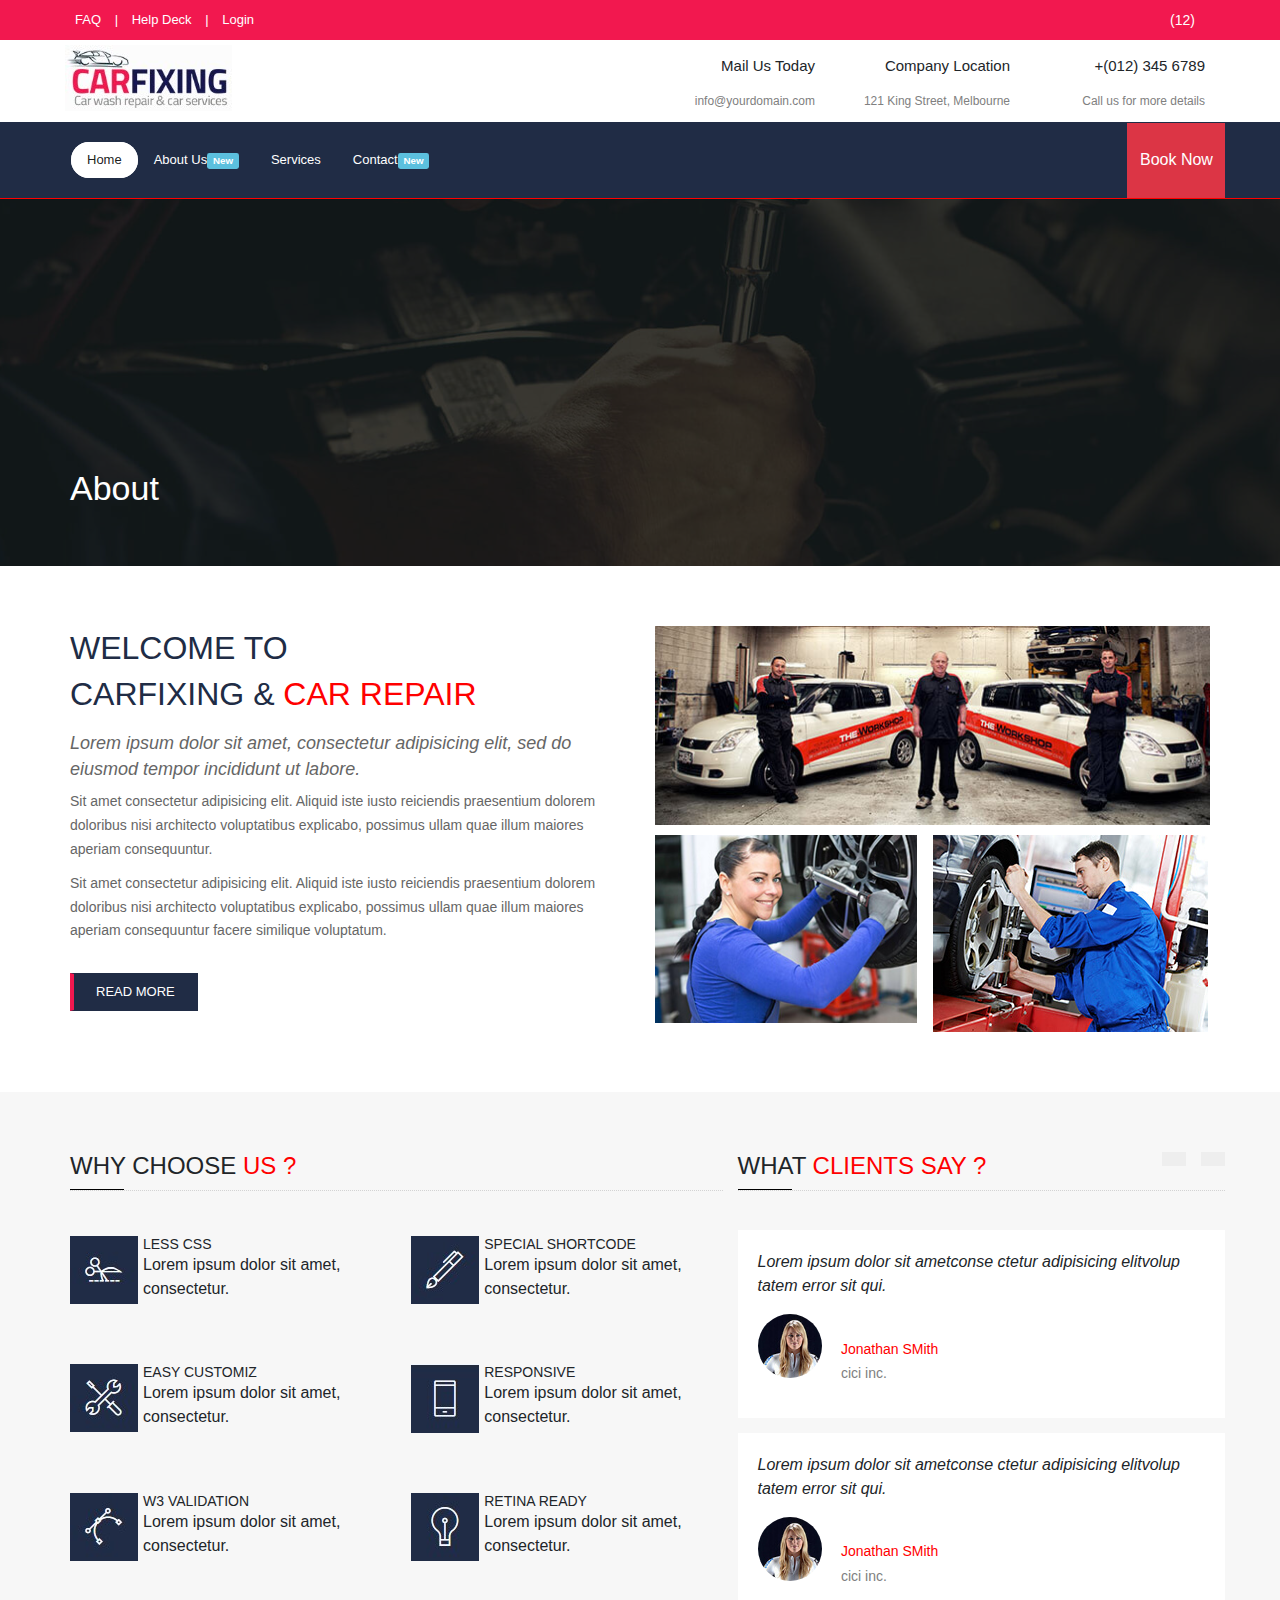
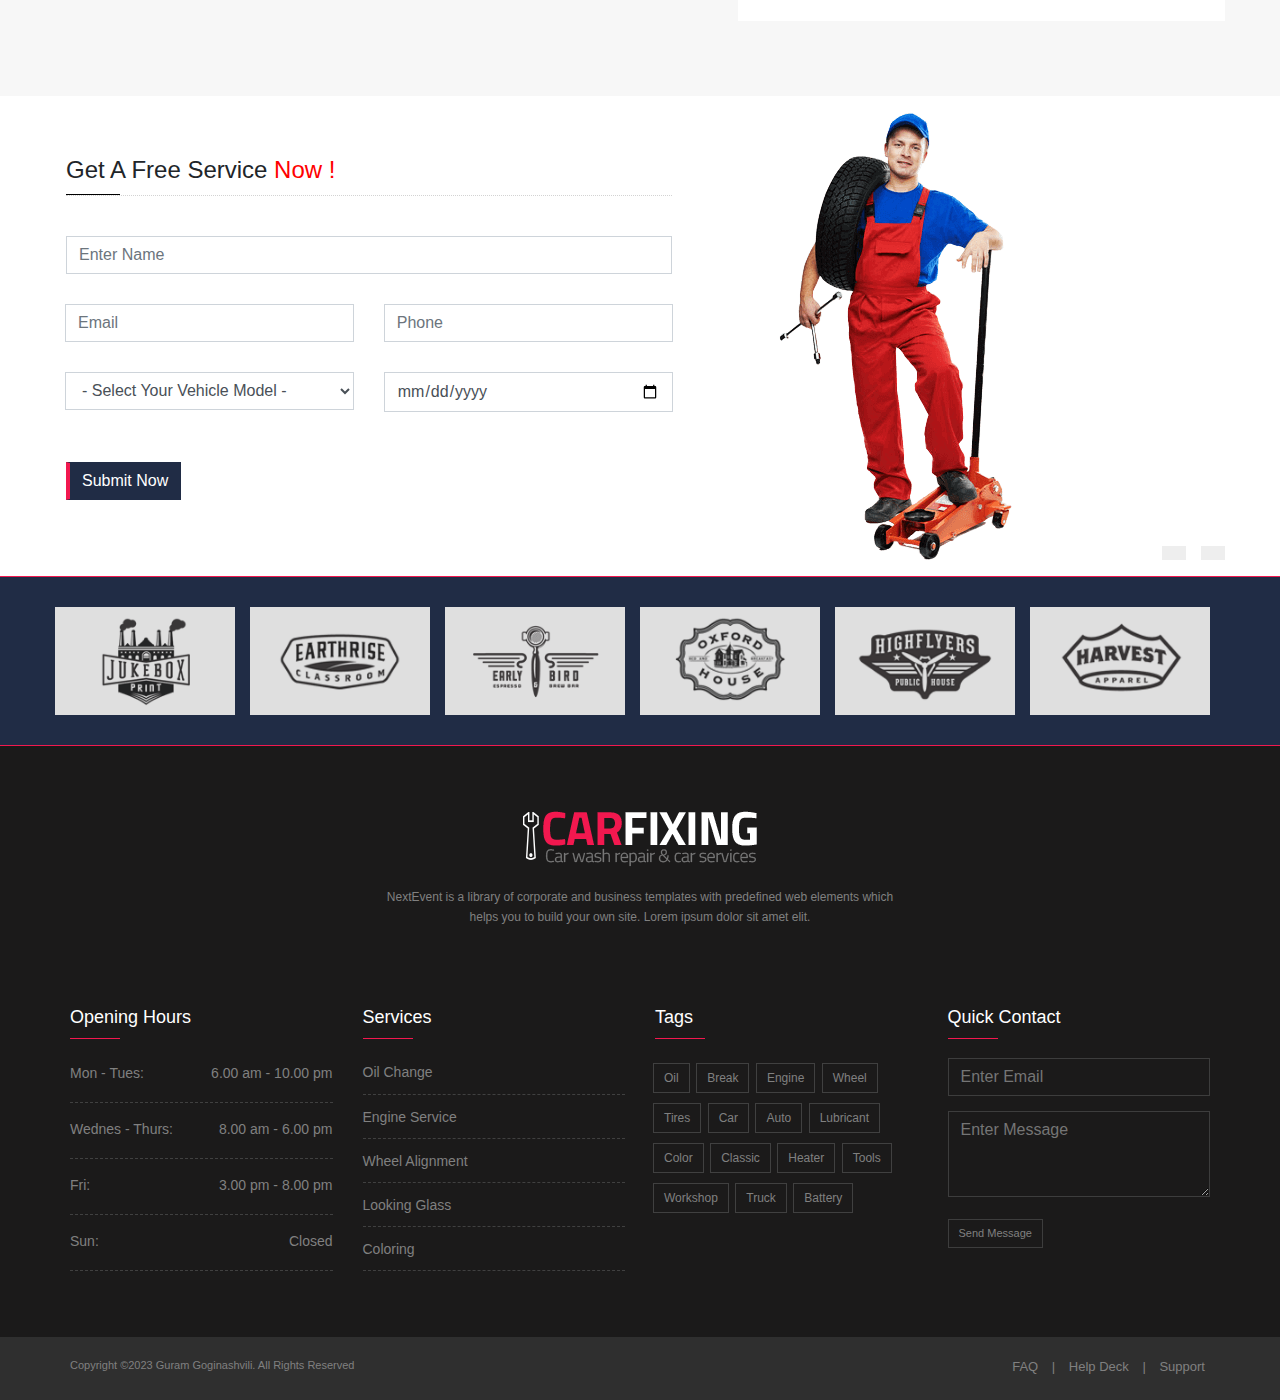
<file: about.html>
<!DOCTYPE html>
<html>
<head>
	<meta charset="utf-8">
	<meta name="viewport" content="width=device-width, initial-scale=1">
	<link rel="stylesheet" href="https://cdn.jsdelivr.net/npm/bootstrap@4.0.0/dist/css/bootstrap.min.css" integrity="sha384-Gn5384xqQ1aoWXA+058RXPxPg6fy4IWvTNh0E263XmFcJlSAwiGgFAW/dAiS6JXm" crossorigin="anonymous">

	<link rel="stylesheet" href="https://cdnjs.cloudflare.com/ajax/libs/font-awesome/6.3.0/css/all.min.css" integrity="sha512-SzlrxWUlpfuzQ+pcUCosxcglQRNAq/DZjVsC0lE40xsADsfeQoEypE+enwcOiGjk/bSuGGKHEyjSoQ1zVisanQ==" crossorigin="anonymous" referrerpolicy="no-referrer" />

	<link rel="stylesheet" type="text/css" href="Css/style.css">

    <link rel="stylesheet" type="text/css" href="Css/helper.css">

    <link rel="stylesheet" type="text/css" href="Css/pe-icon-7-stroke.css">

    <link rel="icon" type="image/png" href="images/iconn.png">
	<title>About</title>
</head>
<body>


<header>
	<div class="top-header">
      <div class="container">
	    <div class="row">
	    	<div class=""></div>
	    	<div class="col-md col-lg-4">
	    		<div class="fparent">
	    			<ul class="display-inline font-13">
	    				<li><a class="white-txt" href="">FAQ</a></li>
	    				<li class="white-txt">|</li>
	    				<li><a class="white-txt" href="">Help Deck</a></li>
	    				<li class="white-txt">|</li>
	    				<li><a class="white-txt" href="">Login</a></li>
	    			</ul>
	            </div>
            </div>

            <div class="col-md col-lg-8">
	    			<div class="sparent">
	    				<ul class="display-inline font-13">
	    				    <li class="mspace"><a href=""><i class="fa-brands fa-facebook-f white-txt"></i></a></li>
	    				    <li class="mspace"><a href=""><i class="fa-brands fa-twitter white-txt"></i></a></li>
	    				    <li class="mspace"><a href=""><i class="fa-brands fa-google-plus-g white-txt"></i></a></li>
	    				    <li class="mspace"><a href=""><i class="fa-brands fa-instagram white-txt"></i></a></li>
	    				    <li class="mspace"><a href=""><i class="fa-brands fa-linkedin-in white-txt"></i></a></li>
                        </ul>

	    				<span class="white-txt font-14 cart-parent"><i class="fa-solid fa-cart-shopping font-13"></i>(12)
                <div class="cartdrop">
                  <p class="font-12"><a href=""> <img src="images/sm1.jpg"></a> <a href="">Product Title </a> X3<span>  $100.00</span> <a href=""><sub><i class="fa-solid fa-xmark font-13 grey-txt"></i></sub></a></p>
                  <p class="font-12"><a href=""> <img src="images/sm2.jpg"></a> <a href="">Product Title </a> X2<span>  $70.00</span> <a href=""><sub><i class="fa-solid fa-xmark font-13 grey-txt"></i></sub></a></p>
                  <div class="row">
                  <div class="col-9">
                    <p class="font-13">Cart Subtotal</p>
                    <p class="font-13">Shipping and Handling</p>
                    <p class="font-13">Order Total</p>
                  </div>
                  <div class="col-3">
                    <p class="font-13">$170.00</p>
                    <p class="font-13">$20.00</p>
                    <p class="font-13">$190.00</p>
                  </div>
                  </div>
                  <a href="" class="font-11 white-txt">View cart</a>
                  <a href="" class="font-11 white-txt">Checkout</a>
                </div>
              </span>
	    				<span class="white-txt font-13 search-parent"><i class="fa-solid fa-magnifying-glass "></i>
                <div class="search-bar">
                  <form>
                    <input type="text" name="" placeholder="Enter your search">
                    <button><i class="fa-solid fa-magnifying-glass font-16"></i></button>
                  </form>
                </div>
              </span>
	    			</div>
	    	</div>	
	    	
		
	    </div>
      </div>
    </div>

    <div  class="mid-header">
    	<div class="container">
    		<div class="row">
    			<div class="col-md-3 col-lg-6">
    				<div class="logo mdmiddle">
    					<a href="">
    						<img src="images/logo.jpg">
    					</a>
    				</div>
    			</div>

    			<div class="col-md-3 col-lg-2">
    				<div class="card-body mdmiddle">
              <div>
    					<h5 class="card-title font-15"><i class="fa-solid fa-envelope font-18"></i>Mail Us Today</h5>
    					<a href="" class="grey-txt font-12">info@yourdomain.com</a>
              </div>
    				</div>
    				
    			</div>

    			<div class="col-md-3 col-lg-2">
    				<div class="card-body mdmiddle">
              <div>
    					<h5 class="card-title font-15"><i class="fa-solid fa-location-dot font-18"></i>Company Location</h5>
    					<a href="" class="grey-txt font-12"> 121 King Street, Melbourne</a>
              </div>
    				</div>
    				
    			</div>

    			<div class="col-md-3 col-lg-2">
    				<div class="card-body mdmiddle">
              <div>
    					<h5 class="card-title font-15"><i class="fa-solid fa-square-phone font-18"></i> +(012) 345 6789</h5>
    					<a href="" class="grey-txt font-12"> Call us for more details</a>
              </div>
    				</div>
    				
    			</div>
    		</div>
    	</div>
    </div>


    <div class="header-nav">
    	<div class="container">
    		<div class="row">
    			<div class="navbar2">
            <!-- Button trigger modal, modal at bottom -->
            <button type="button" class="btn btn-danger modaltrigger" data-toggle="modal" data-target="#exampleModal">
              Book Now
            </button>
    				<nav class="navbar navbar-expand-lg navbar-light bg-light">
                      
                      <button class="navbar-toggler" type="button" data-toggle="collapse" data-target="#navbarNav" aria-controls="navbarNav" aria-expanded="false" aria-label="Toggle navigation"                    >
                        <span class="navbar-toggler-icon"></span>
                      </button>
                      <div class="collapse navbar-collapse navbar1" id="navbarNav">
                        <ul class="navbar-nav nav-pills">
                          <li class="nav-item active hovero">
                            <a class="nav-link active font-13 " href="index.html" >Home <i class="fa-solid fa-chevron-down"></i><span class="sr-only">(current)</span></a>
                            <div class="hovertool">
                             <ul>
                              <li class="hovmo1"><a href="" class="font-14 ">Multi Page Layouts <span>></span></a>
                                <div class="hiddenmenu1">
                                  <a href="" class="font-14">Layout 1</a>
                                  <a href="" class="font-14">Layout 2</a>
                                  <a href="" class="font-14">Layout 3</a>
                                  <a href="" class="font-14">Layout 4</a>
                                </div>

                              </li>

                              <li class="hovmo2"><a href="" class="font-14 ">Single Page Layouts <span>></span></a>
                                <div class="hiddenmenu2">
                                 <a href="" class="font-14">Layout 1</a>
                                 <a href="" class="font-14">Layout 2</a>
                                 <a href="" class="font-14">Layout 3</a>
                                 <a href="" class="font-14">Layout 4</a>
                                </div>
                              

                              </li>

                              <li><a href="" class="font-14">Boxed Layouts <span>></span></a></li>
                              <li><a href="" class="font-14">RTL Layouts <span>></span></a></li>
                              <li><a href="" class="font-14">Dark Layouts <span>></span></a></li>
                              <li><a href="" class="font-14">Magazine Home Layouts <span>></span></a></li>
                              <li><a href="" class="font-14">Portfolio Home Layouts <span>></span></a></li>
                              <li><a href="" class="font-14">Hot Layouts <span>></span></a></li>
                              <li><a href="" class="font-14">Shop Home <span>></span></a></li>
                              <li><a href="" class="font-14">Home Variations <span>></span></a></li>
                             </ul>
                            </div>
                          </li>
                          <li class="nav-item">
                            <a class="nav-link font-13 white-txt" href="about.html" >About Us<span class="bluehue">New</span></a>
                          </li>
                          <li class="nav-item">
                            <a class="nav-link font-13 white-txt" href="services.html" >Services</a>
                          </li>
                          <li class="nav-item">
                            <a class="nav-link font-13 white-txt" href="contact.html" >Contact<span class="bluehue">New</span></a>
                          </li>
                          
                          
                        </ul>
                        
                        

                       

                        
                      </div>
                    </nav>
    			</div>
    		</div>
    	</div>
    </div>

	
</header>

<section class="baner baner2">
  <div class="container">
    <div class="row">
      <div class="col-md-12">
        <h2 class="white-txt " >About</h2>
      </div>
    </div>
  </div>
</section>




<section class="second-section wback">
<div class="container">
	<div class="row">
		<div class="col-md-12 col-lg-6">
			<div class="cardb">
               <h5 class="card-title">Welcome To <br> CarFixing & <span>CAR REPAIR</span></h5>
               <h6 class="card-subtitle mb-2 text-muted"><em>Lorem ipsum dolor sit amet, consectetur adipisicing elit, sed do eiusmod tempor incididunt ut labore.</em></h6>
               <p class="card-text">Sit amet consectetur adipisicing elit. Aliquid iste iusto reiciendis praesentium dolorem doloribus nisi architecto voluptatibus explicabo, possimus ullam quae illum maiores aperiam consequuntur.</p>
               <p class="card-text">Sit amet consectetur adipisicing elit. Aliquid iste iusto reiciendis praesentium dolorem doloribus nisi architecto voluptatibus explicabo, possimus ullam quae illum maiores aperiam consequuntur facere similique voluptatum.</p>
               <a href="#" class="btn btn-primary">READ MORE</a>
              
            </div>
		</div>

		<div class="col-md-12 col-lg-6">
			<div class="row brute">
				<div class="col-md-12">
					<img src="images/car1.jpg">
				</div>
			</div>
			<div class="row">
				<div class="col-6">
					<img src="images/car2.jpg">
				</div>
				<div class="col-6 secc">
					<img src="images/car3.jpg">
				</div>
			</div>
		</div>
	</div>
</div>

</section>




<section class="blog1">
	<div class="container">
		<div class="row">
			<div class="col-md-12 col-lg-7 ">
				<div class="row">
					<div class="col-md-12">
						<h2 class="bord font-24">WHY CHOOSE <spam class="red-txt">US ?</spam>
              <div class="blline"></div></h2>
						
					</div>
					<div class="col-md-6">
						<div class="blink">
						    <a href="" class="">
							  <img src="images/L1.jpg">
						    </a>
						    
						<div class="txt-parent inblock">
							
							<h2 class="font-14">LESS CSS</h2>
							<p class="">Lorem ipsum dolor sit amet, consectetur.</p>
						</div>
                        </div>

					</div>

					<div class="col-md-6">
						<div class="blink">
						    <a href="" class="">
							  <img src="images/L2.jpg">
						    </a>
						    
						<div class="txt-parent inblock">
							
							<h2 class="font-14">SPECIAL SHORTCODE</h2>
							<p class="">Lorem ipsum dolor sit amet, consectetur.</p>
						</div>
                        </div>

					</div>

					<div class="col-md-6">
						<div class="blink">
						    <a href="" class="">
							  <img src="images/L3.jpg">
						    </a>
						    
						<div class="txt-parent inblock">
							
							<h2 class="font-14">EASY CUSTOMIZ</h2>
							<p class="">Lorem ipsum dolor sit amet, consectetur.</p>
						</div>
                        </div>

					</div>

					<div class="col-md-6">
						<div class="blink">
						    <a href="" class="">
							  <img src="images/L4.jpg">
						    </a>
						    
						<div class="txt-parent inblock">
							
							<h2 class="font-14">RESPONSIVE</h2>
							<p class="">Lorem ipsum dolor sit amet, consectetur.</p>
						</div>
                        </div>

					</div>

					<div class="col-md-6">
						<div class="blink">
						    <a href="" class="">
							  <img src="images/L5.jpg">
						    </a>
						    
						<div class="txt-parent inblock">
							
							<h2 class="font-14">W3 VALIDATION</h2>
							<p class="">Lorem ipsum dolor sit amet, consectetur.</p>
						</div>
                        </div>

					</div>

					<div class="col-md-6">
						<div class="blink">
						    <a href="" class="">
							  <img src="images/L6.jpg">
						    </a>
						    
						<div class="txt-parent inblock">
							
							<h2 class="font-14">RETINA READY</h2>
							<p class="">Lorem ipsum dolor sit amet, consectetur.</p>
						</div>
                        </div>

					</div>

					
				</div>
			</div>

      <div class="col-md-12 col-lg-5">
        <div class="row">
          <div class="col-md-12 lrpadding">
            <h2 class="bord font-24">WHAT <spam class="red-txt">CLIENTS SAY ?</spam>
            <div class="blline"></div></h2>
            <div class="solline inblock"></div>
            <div class="dotline inblock"></div>
            <span class="lil-next font-11 grey-txt"><i class="fa-solid fa-angle-right"></i></span>
              <span class="lil-prev font-11 grey-txt"><i class="fa-solid fa-angle-left"></i></span>
          </div>

          <div class="col-md-12 whb">
            <div class="comment">
              <p><em>Lorem ipsum dolor sit ametconse ctetur adipisicing elitvolup tatem error sit qui.</em></p>
            </div>
            <div class="content">
              <div class="profilepic">
                <img src="images/women.jpg">
              </div>
              <div class="info">
                <h3 class="font-14 red-txt">Jonathan SMith</h3>
                <h5 class="font-14 grey-txt">cici inc.</h5>
                <p class="rating font-13"><i class="fa-solid fa-star"></i><i class="fa-solid fa-star"></i><i class="fa-solid fa-star"></i><i class="fa-solid fa-star"></i><i class="fa-solid fa-star "></i></p>
                
              </div>
              <span class="quotes"><i class="fa-solid fa-quote-right"></i></span>
            </div>
            
          </div>

          <div class="col-md-12 whb">
            <div class="comment">
              <p><em>Lorem ipsum dolor sit ametconse ctetur adipisicing elitvolup tatem error sit qui.</em></p>
            </div>
            <div class="content">
              <div class="profilepic">
                <img src="images/women.jpg">
              </div>
              <div class="info">
                <h3 class="font-14 red-txt">Jonathan SMith</h3>
                <h5 class="font-14 grey-txt">cici inc.</h5>
                <p class="rating font-13"><i class="fa-solid fa-star"></i><i class="fa-solid fa-star"></i><i class="fa-solid fa-star"></i><i class="fa-solid fa-star"></i><i class="fa-solid fa-star "></i></p>
                
              </div>
              <span class="quotes"><i class="fa-solid fa-quote-right"></i></span>
            </div>
            
          </div>



        </div>
      </div>

      
		</div>
	</div>
</section>

<section class="free-service wback">
  <div class="container">
    <div class="row">
      <div class="col-md-7 lpadding">
        <div class="allp">
        <div class="col-md-12">
            <h2 class="bord font-24">Get A Free Service <spam class="red-txt">Now !</spam>
              <div class="blline"></div></h2>
            
        </div>
        <form>
          <div class="form-group col-md-12 mb-30">
           <input type="text" class="form-control" id="" placeholder="Enter Name">
          </div>
          <div class="form-row">
           <div class="form-group col-md-6 mb-30">
             
             <input type="email" class="form-control" id="inputEmail4" placeholder="Email">
           </div>
           <div class="form-group col-md-6 mb-30">
             
             <input type="password" class="form-control" id="" placeholder="Phone">
           </div>
           <div class="form-group col-md-6 mb-30">
             <select id="inputState" class="form-control">
               <option selected>- Select Your Vehicle Model -</option>
               <option value="Toyota">Toyota</option>
               <option value="Jeep">Jeep</option>
               <option value="Audi">Audi</option>
               <option value="Truck">Truck</option>
               <option value="Land Rover">Land Rover</option>
               <option value="Lexus">Lexus</option>
               <option value="Mazda">Mazda</option>
               <option value="Mercedes - Benz">Mercedes - Benz</option>
               <option value="Nissan">Nissan</option>
               <option value="Mitsubishi">Mitsubishi</option>
               <option value="Saab">Saab</option>
               <option value="Renault">Renault</option>
               <option value="Mercury">Mercury</option>
               <option value="PontiacPorsche">PontiacPorsche</option>
             </select>
             
           </div>
           <div class="form-group col-md-6 mb-30">
             
             <input type="date" class="form-control" id="" placeholder="Reservation Date">
           </div>

          </div>
          <button type="submit" class="btn btn-primary">Submit Now</button>
        </form>
       </div>
      </div>

      <div class="col-md-5">
        <img src="images/kvati.png">
      </div>
    </div>
  </div>
</section>


<section class="blue-partners">
  <div class="container">
  	<span class="lil-next font-11 grey-txt"><i class="fa-solid fa-angle-right"></i></span>
    <span class="lil-prev font-11 grey-txt"><i class="fa-solid fa-angle-left"></i></span>
    <div class="row">

      <div class="col-md-12">
        <div class="row">
          <div class="col-sm-4 col-md-2 lpadding">
            <a href="" class="blurr"><img src="images/p1.png"></a>
          </div>
          <div class="col-sm-4 col-md-2 lpadding">
            <a href="" class="blurr"><img src="images/p2.png"></a>
          </div>
          <div class="col-sm-4 col-md-2 lpadding">
            <a href="" class="blurr"><img src="images/p3.png"></a>
          </div>
          <div class="col-sm-4 col-md-2 lpadding">
            <a href="" class="blurr"><img src="images/p4.png"></a>
          </div>
          <div class="col-sm-4 col-md-2 lpadding">
            <a href="" class="blurr"><img src="images/p5.png"></a>
          </div>
          <div class="col-sm-4 col-md-2 lpadding">
            <a href="" class="blurr"><img src="images/p6.png"></a>
          </div>
        </div>
      </div>
    </div>
  </div>
</section>



<footer class="layer-overlay2">
  <div class="container">
    <div class="row">
      <div class="col-md-12">
        <div class="footparent foottextparent">
          <img src="images/footerpic.png">
          <p class="font-12 grey-txt lheight">NextEvent is a library of corporate and business templates with predefined web elements which<br>
           helps you to build your own site. Lorem ipsum dolor sit amet elit.</p>
          <ul class="socm">
            <li><a href="" class="grey-txt font-18"><i class="fa-brands fa-facebook-f"></i></a></li>
            <li><a href="" class="grey-txt font-18"><i class="fa-brands fa-twitter"></i></a></li>
            <li><a href="" class="grey-txt font-18"><i class="fa-brands fa-pinterest"></i></a></li>
            <li><a href="" class="grey-txt font-18"><i class="fa-brands fa-google-plus-g"></i></a></li>
            <li><a href="" class="grey-txt font-18"><i class="fa-brands fa-youtube"></i></a></li>
            
          </ul>
        </div>
      </div>


      <div class="col-md-6 col-lg-3">
        <div class="footparent">
          <h2 class="white-txt font-18">Opening Hours</h2>
          <ul class="dotborders">
            <li class="grey-txt flexx font-14"><span>Mon - Tues:</span><span>6.00 am - 10.00 pm</span></li>
            <li class="grey-txt flexx font-14"><span>Wednes - Thurs:</span><span>8.00 am - 6.00 pm</span></li>
            <li class="grey-txt flexx font-14"><span>Fri:</span><span>3.00 pm - 8.00 pm</span></li>
            <li class="grey-txt flexx font-14" ><span>Sun:</span><span>Closed</span></li>
            
          </ul>
        </div>
      </div>

      <div class="col-md-6 col-lg-3">
        <div class="footparent">
          <h2 class="white-txt font-18">Services</h2>
          <ul class="dotborders">
            <li><a href="" class="grey-txt font-14">Oil Change</a></li>
            <li><a href="" class="grey-txt font-14">Engine Service</a></li>
            <li><a href="" class="grey-txt font-14">Wheel Alignment</a></li>
            <li><a href="" class="grey-txt font-14">Looking Glass</a></li>
            <li><a href="" class="grey-txt font-14">Coloring</a></li>
          </ul>
        </div>
      </div>

      

      <div class="col-md-6 col-lg-3">
        <div class="footparent">
          <h2 class="white-txt font-18">Tags</h2>
          <div class="tags">
            <a href="" class="tag grey-txt font-12">Oil</a>
            <a href="" class="tag grey-txt font-12">Break</a>
            <a href="" class="tag grey-txt font-12">Engine</a>
            <a href="" class="tag grey-txt font-12">Wheel</a>
            <a href="" class="tag grey-txt font-12">Tires</a>
            <a href="" class="tag grey-txt font-12">Car</a>
            <a href="" class="tag grey-txt font-12">Auto</a>
            <a href="" class="tag grey-txt font-12">Lubricant</a>
            <a href="" class="tag grey-txt font-12">Color</a>
            <a href="" class="tag grey-txt font-12">Classic</a>
            <a href="" class="tag grey-txt font-12">Heater</a>
            <a href="" class="tag grey-txt font-12">Tools</a>
            <a href="" class="tag grey-txt font-12">Workshop</a>
            <a href="" class="tag grey-txt font-12">Truck</a>
            <a href="" class="tag grey-txt font-12">Battery</a>
          </div>
        </div>
      </div>

      <div class="col-md-6 col-lg-3">
        <div class="footparent">
          <h2 class="white-txt font-18">Quick Contact</h2>
          <form class="secform">
            <input type="email" name="" placeholder="Enter Email">
            <textarea  id="exampleFormControlTextarea1" placeholder="Enter Message" rows="3"></textarea>
            <button class="font-11 grey-txt">Send Message</button>
          </form>
        </div>
      </div>
      
     

    </div>
  </div>
  <div class="footerend2">
    <div class="container">
      <div class="row">
        <div class="col-md-6">
          <p class="grey-txt font-11">Copyright ©2023 Guram Goginashvili. All Rights Reserved</p>
        </div>
        <div class="col-md-6 txt-right">
          <ul class="display-inline font-13">
              <li><a class="grey-txt" href="">FAQ</a></li>
              <li class="grey-txt">|</li>
              <li><a class="grey-txt" href="">Help Deck</a></li>
              <li class="grey-txt">|</li>
              <li><a class="grey-txt" href="">Support</a></li>
            </ul>
        </div>
      </div>
    </div>
  </div>
</footer>







<!-- Modal -->
<div class="modal fade" id="exampleModal" tabindex="-1" role="dialog" aria-labelledby="exampleModalLabel" aria-hidden="true">
  <div class="modal-dialog" role="document">
    <div class="modal-content">
      <div class="modal-header">
        <h5 class="modal-title white-txt font-18" id="exampleModalLabel">Reservation Form</h5>
        <button type="button" class="close" data-dismiss="modal" aria-label="Close">
          <span aria-hidden="true">&times;</span>
        </button>
      </div>
      <div class="modal-body">
       <div class="container-fluid">
         <div class="row">
          <div class="col-md-12">
            <h2 class="bord font-24">Vehicle <spam class="red-txt">Information</spam>
              <div class="blline"></div></h2>
            
          </div>
           <div class="col-md-6">
            <h3 class="font-16">Car Name</h3>
            <div class="dropdown show">
              <a class="btn  dropdown-toggle" href="#" role="button" id="dropdownMenuLink" data-toggle="dropdown" aria-haspopup="true" aria-expanded="false">
                <img src="images/audi.png">
                <h4 class="font-16 grey-txt">Audi</h4>
                <span class="font-12 grey-txt">Lorem ipsum dolor sit amet consectetur adipisicing elit..</span>
              </a>

              <div class="dropdown-menu" aria-labelledby="dropdownMenuLink">
                <a class="dropdown-item" href="#">
                  <img src="images/audi.png">
                <h4 class="font-16 grey-txt">Audi</h4>
                <span class="font-12 grey-txt">Lorem ipsum dolor sit amet consectetur adipisicing elit..</span>
                </a>
                <a class="dropdown-item" href="#">
                  <img src="images/citroen.png">
                <h4 class="font-16 grey-txt">Citroen</h4>
                <span class="font-12 grey-txt">Lorem ipsum dolor sit amet consectetur adipisicing elit..</span>
                </a>
                <a class="dropdown-item" href="#">
                  <img src="images/volkswagen.png">
                <h4 class="font-16 grey-txt">Volkswagen</h4>
                <span class="font-12 grey-txt">Lorem ipsum dolor sit amet consectetur adipisicing elit..</span>
                </a>
                <a class="dropdown-item" href="#">
                  <img src="images/mazda.png">
                <h4 class="font-16 grey-txt">Mazda</h4>
                <span class="font-12 grey-txt">Lorem ipsum dolor sit amet consectetur adipisicing elit..</span>
                </a>
                <a class="dropdown-item" href="#">
                  <img src="images/bmw.png">
                <h4 class="font-16 grey-txt">BMW</h4>
                <span class="font-12 grey-txt">Lorem ipsum dolor sit amet consectetur adipisicing elit..</span>
                </a>
                <a class="dropdown-item" href="#">
                  <img src="images/audi.png">
                <h4 class="font-16 grey-txt">Lamborghini</h4>
                <span class="font-12 grey-txt">Lorem ipsum dolor sit amet consectetur adipisicing elit..</span>
                </a>
                <a class="dropdown-item" href="#">
                  <img src="images/merc.png">
                <h4 class="font-16 grey-txt">Mercedes Benz</h4>
                <span class="font-12 grey-txt">Lorem ipsum dolor sit amet consectetur adipisicing elit..</span>
                </a>
                <a class="dropdown-item" href="#">
                  <img src="images/nissan.png">
                <h4 class="font-16 grey-txt">Nissan</h4>
                <span class="font-12 grey-txt">Lorem ipsum dolor sit amet consectetur adipisicing elit..</span>
                </a>
              </div>
            </div>

           </div>
            <div class="col-md-6">
            <h3 class="font-16">Car Type</h3>
            <div class="dropdown show">
              <a class="btn dropdown-toggle" href="#" role="button" id="dropdownMenuLink" data-toggle="dropdown" aria-haspopup="true" aria-expanded="false">
                <img src="images/truck.png">
                <h4 class="font-16 grey-txt">Truck</h4>
                <span class="font-12 grey-txt">Lorem ipsum dolor sit amet consectetur adipisicing elit..</span>
              </a>

              <div class="dropdown-menu" aria-labelledby="dropdownMenuLink">
                <a class="dropdown-item" href="#">
                  <img src="images/truck.png">
                <h4 class="font-16 grey-txt">Truck</h4>
                <span class="font-12 grey-txt">Lorem ipsum dolor sit amet consectetur adipisicing elit..</span>
                </a>
                <a class="dropdown-item" href="#">
                  <img src="images/sedan.png">
                <h4 class="font-16 grey-txt">Luxury Car</h4>
                <span class="font-12 grey-txt">Lorem ipsum dolor sit amet consectetur adipisicing elit..</span>
                </a>
                <a class="dropdown-item" href="#">
                  <img src="images/suv.png">
                <h4 class="font-16 grey-txt">Suv</h4>
                <span class="font-12 grey-txt">Lorem ipsum dolor sit amet consectetur adipisicing elit..</span>
                </a>
                <a class="dropdown-item" href="#">
                  <img src="images/van.png">
                <h4 class="font-16 grey-txt">Van</h4>
                <span class="font-12 grey-txt">Lorem ipsum dolor sit amet consectetur adipisicing elit..</span>
                </a>
                <a class="dropdown-item" href="#">
                  <img src="images/sports.png">
                <h4 class="font-16 grey-txt">Sports</h4>
                <span class="font-12 grey-txt">Lorem ipsum dolor sit amet consectetur adipisicing elit..</span>
                </a>
                
              </div>
             </div>

           </div>

         
           
           <div class="col-md-6">
             <h3 class="font-16">Car Year:2009</h3>
             <div class="slider">
               
             </div>
           </div>

           <div class="col-md-6">
             <h3 class="font-16">Car Model</h3>
             <div class="form-group">
               <input type="text" class="form-control" id="formGroupExampleInput" placeholder="Type Model Here">
             </div>
           </div>

           <div class="col-md-6">
             <h3 class="font-16">Type Of Service</h3>
             <div class="form-group">
               <select id="inputState" class="form-control">
                 <option selected>- Select Your Service Type -</option>
                 <option value="Engine Diagnostics">Engine Diagnostics</option>
                 <option value="Air Conditioning">Air Conditioning</option>
                 <option value="Wheel Alignment">Wheel Alignment</option>
                 <option value="Transmission Repair">Transmission Repair</option>
                 <option value="Brakes Repair">Brakes Repair</option>
                 <option value="Oil, Lube & Filters">Oil, Lube & Filters</option>
                 <option value="Engine Steam clean">Engine Steam clean</option>
                 <option value="Paint Protection">Paint Protection</option>
                 <option value="Dashboard Clean">Dashboard Clean</option>
                 <option value="Triple Coat Hand Wax">Triple Coat Hand Wax</option>
                 <option value="Trunk Vacuum">Trunk Vacuum</option>
                 <option value="Door Shuts & Plastics">Door Shuts & Plastics</option>
                 <option value="Triple Coat Hand Wax">Triple Coat Hand Wax</option>
                 <option value="More Than One">More Than One</option>
               </select>
             </div>
           </div>

           <div class="col-md-6">
             <h3 class="font-16">Nuber of Wheels</h3>
              <div class="mtop">
             <div class="form-check form-check-inline">
               <input class="form-check-input" type="radio" name="inlineRadioOptions" id="inlineRadio1" value="option1">
               <label class="form-check-label" for="inlineRadio1">1</label>
             </div>
             <div class="form-check form-check-inline">
               <input class="form-check-input" type="radio" name="inlineRadioOptions" id="inlineRadio1" value="option1">
               <label class="form-check-label" for="inlineRadio1">2</label>
             </div>
             <div class="form-check form-check-inline">
               <input class="form-check-input" type="radio" name="inlineRadioOptions" id="inlineRadio1" value="option1">
               <label class="form-check-label" for="inlineRadio1">3</label>
             </div>
             <div class="form-check form-check-inline">
               <input class="form-check-input" type="radio" name="inlineRadioOptions" id="inlineRadio1" value="option1" checked>
               <label class="form-check-label" for="inlineRadio1">4</label>
             </div>
             <div class="form-check form-check-inline">
               <input class="form-check-input" type="radio" name="inlineRadioOptions" id="inlineRadio1" value="option1">
               <label class="form-check-label" for="inlineRadio1">6</label>
             </div>
             <div class="form-check form-check-inline">
               <input class="form-check-input" type="radio" name="inlineRadioOptions" id="inlineRadio1" value="option1">
               <label class="form-check-label" for="inlineRadio1">8</label>
             </div>
             </div>
           </div>

           <div class="col-md-6">
             <h3 class="font-16">Extra Services</h3>
              <div>
                <div class="form-check form-check-inline">
                  <input class="form-check-input" type="checkbox" id="inlineCheckbox1" value="option1" checked>
                  <label class="form-check-label" for="inlineCheckbox1">Air FreShener</label>
                </div>
                <div class="form-check form-check-inline">
                  <input class="form-check-input" type="checkbox" id="inlineCheckbox1" value="option1" checked>
                  <label class="form-check-label" for="inlineCheckbox1">Exterior Vinyl Protectant</label>
                </div>
                <div class="form-check form-check-inline">
                  <input class="form-check-input" type="checkbox" id="inlineCheckbox1" value="option1" checked>
                  <label class="form-check-label" for="inlineCheckbox1">Dashboard Clean</label>
                </div>
                <div class="form-check form-check-inline">
                  <input class="form-check-input" type="checkbox" id="inlineCheckbox1" value="option1" checked>
                  <label class="form-check-label" for="inlineCheckbox1">Triple Coat Hand Wax</label>
                </div>
                <div class="form-check form-check-inline">
                  <input class="form-check-input" type="checkbox" id="inlineCheckbox1" value="option1">
                  <label class="form-check-label" for="inlineCheckbox1">Transmission Repair</label>
                </div>
                <div class="form-check form-check-inline">
                  <input class="form-check-input" type="checkbox" id="inlineCheckbox1" value="option1">
                  <label class="form-check-label" for="inlineCheckbox1">Steerin & Suspension</label>
                </div>
              </div>
           </div>

           <div class="col-md-6">
             <h3 class="font-16">Preffered Date & Time Of Booking</h3>
             <div class="form-group">
               <input type="date" class="form-control" id="formGroupExampleInput" placeholder="Type Model Here">
             </div>
           </div>

           <div class="col-md-12">
            <h2 class="bord font-24">Personal <spam class="red-txt">Information</spam>
              <div class="blline"></div></h2>
            
           </div>

           <div class="form-group col-md-6 mb-30">
             <input type="text" class="form-control" id="" placeholder="Enter Name">
           </div>

           <div class="form-group col-md-6 mb-30">
             
             <input type="email" class="form-control" id="inputEmail4" placeholder="Email">
           </div>
           
           <div class="form-group col-md-6 mb-30">
             <input type="text" class="form-control" id="" placeholder="Your Phone">
           </div>

           <div class="form-group col-md-6 mb-30">
             <input type="text" class="form-control" id="" placeholder="Your Address">
           </div>

           <div class="form-group col-md-12 mb-30">
             
             <textarea class="form-control" id="exampleFormControlTextarea1" placeholder="Enter Message" rows="5"></textarea>
           </div>
           
           <div class="col-md-12 buttonss">
             <button type="submit" class="btn btn-primary modbutton font-14">Submit Now</button>
           </div>
         
           </div>
         </div>
        </div>
      </div>
      
    </div>
  </div>
</div>


<script src="https://code.jquery.com/jquery-3.2.1.slim.min.js" integrity="sha384-KJ3o2DKtIkvYIK3UENzmM7KCkRr/rE9/Qpg6aAZGJwFDMVNA/GpGFF93hXpG5KkN" crossorigin="anonymous"></script>
<script src="https://cdn.jsdelivr.net/npm/popper.js@1.12.9/dist/umd/popper.min.js" integrity="sha384-ApNbgh9B+Y1QKtv3Rn7W3mgPxhU9K/ScQsAP7hUibX39j7fakFPskvXusvfa0b4Q" crossorigin="anonymous"></script>
<script src="https://cdn.jsdelivr.net/npm/bootstrap@4.0.0/dist/js/bootstrap.min.js" integrity="sha384-JZR6Spejh4U02d8jOt6vLEHfe/JQGiRRSQQxSfFWpi1MquVdAyjUar5+76PVCmYl" crossorigin="anonymous"></script>
</body>
</html>
</file>
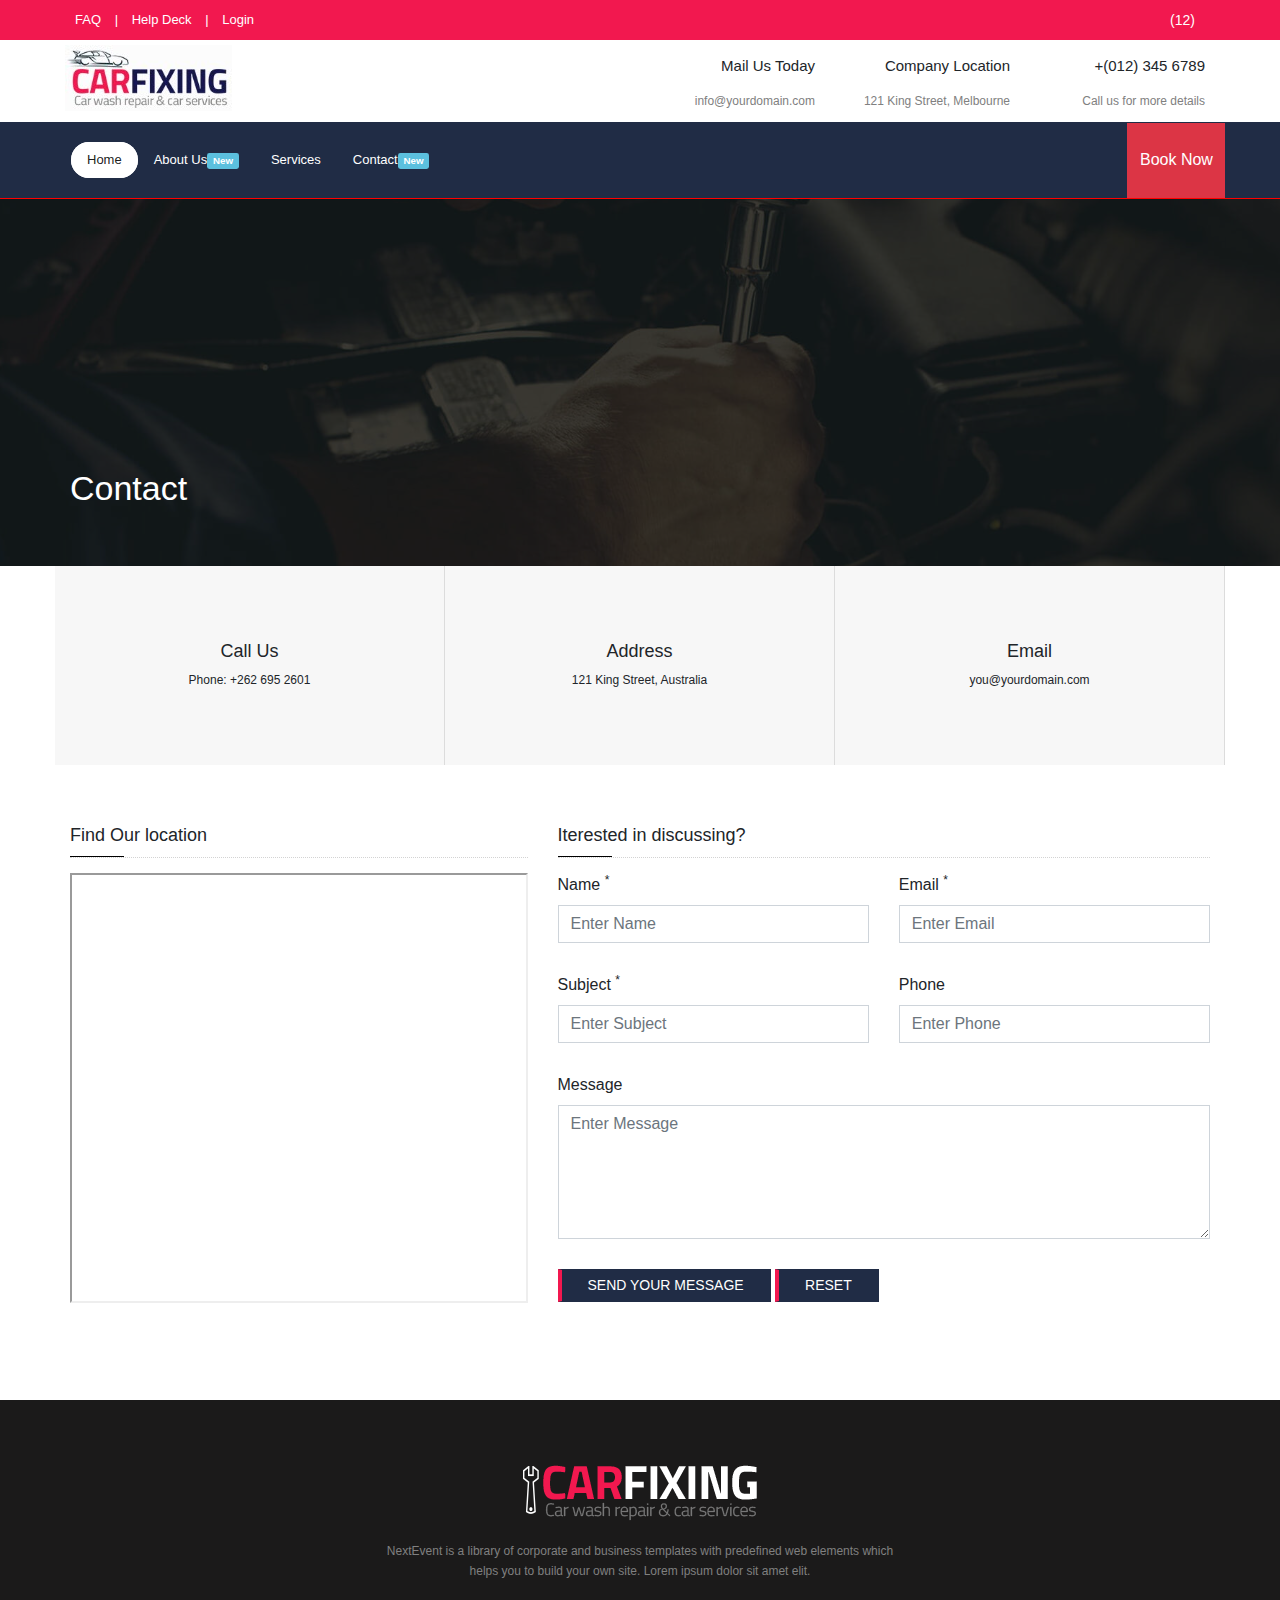
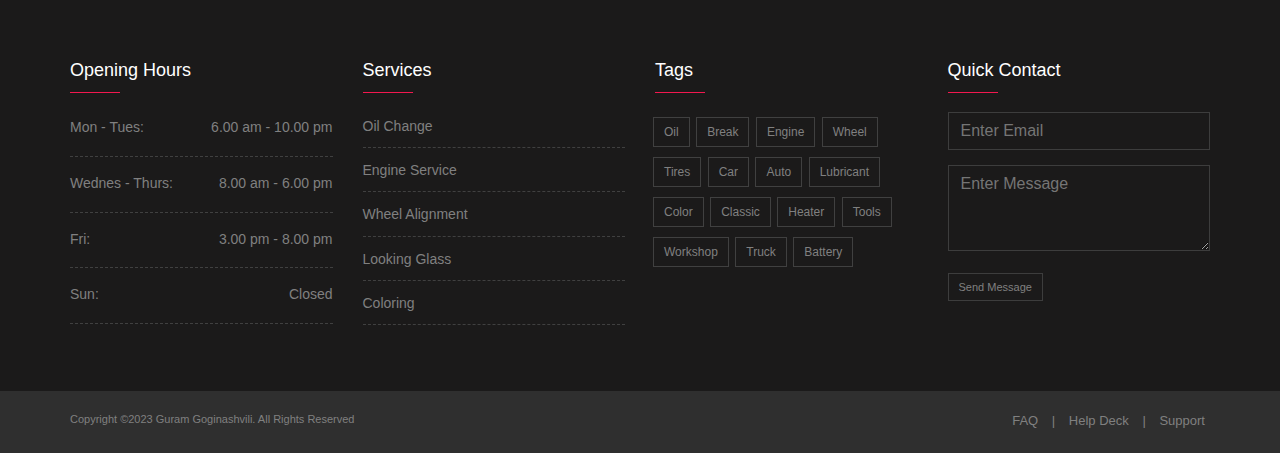
<file: contact.html>
<!DOCTYPE html>
<html>
<head>
	<meta charset="utf-8">
	<meta name="viewport" content="width=device-width, initial-scale=1">
	<link rel="stylesheet" href="https://cdn.jsdelivr.net/npm/bootstrap@4.0.0/dist/css/bootstrap.min.css" integrity="sha384-Gn5384xqQ1aoWXA+058RXPxPg6fy4IWvTNh0E263XmFcJlSAwiGgFAW/dAiS6JXm" crossorigin="anonymous">

	<link rel="stylesheet" href="https://cdnjs.cloudflare.com/ajax/libs/font-awesome/6.3.0/css/all.min.css" integrity="sha512-SzlrxWUlpfuzQ+pcUCosxcglQRNAq/DZjVsC0lE40xsADsfeQoEypE+enwcOiGjk/bSuGGKHEyjSoQ1zVisanQ==" crossorigin="anonymous" referrerpolicy="no-referrer" />

	<link rel="stylesheet" type="text/css" href="Css/style.css">

    <link rel="stylesheet" type="text/css" href="Css/helper.css">

    <link rel="stylesheet" type="text/css" href="Css/pe-icon-7-stroke.css">

    <link rel="icon" type="image/png" href="images/iconn.png">
	<title>Contact</title>
</head>
<body>


<header>
	<div class="top-header">
      <div class="container">
	    <div class="row">
	    	<div class=""></div>
	    	<div class="col-md col-lg-4">
	    		<div class="fparent">
	    			<ul class="display-inline font-13">
	    				<li><a class="white-txt" href="">FAQ</a></li>
	    				<li class="white-txt">|</li>
	    				<li><a class="white-txt" href="">Help Deck</a></li>
	    				<li class="white-txt">|</li>
	    				<li><a class="white-txt" href="">Login</a></li>
	    			</ul>
	            </div>
            </div>

            <div class="col-md col-lg-8">
	    			<div class="sparent">
	    				<ul class="display-inline font-13">
	    				    <li class="mspace"><a href=""><i class="fa-brands fa-facebook-f white-txt"></i></a></li>
	    				    <li class="mspace"><a href=""><i class="fa-brands fa-twitter white-txt"></i></a></li>
	    				    <li class="mspace"><a href=""><i class="fa-brands fa-google-plus-g white-txt"></i></a></li>
	    				    <li class="mspace"><a href=""><i class="fa-brands fa-instagram white-txt"></i></a></li>
	    				    <li class="mspace"><a href=""><i class="fa-brands fa-linkedin-in white-txt"></i></a></li>
                        </ul>

	    				<span class="white-txt font-14 cart-parent"><i class="fa-solid fa-cart-shopping font-13"></i>(12)
                <div class="cartdrop">
                  <p class="font-12"><a href=""> <img src="images/sm1.jpg"></a> <a href="">Product Title </a> X3<span>  $100.00</span> <a href=""><sub><i class="fa-solid fa-xmark font-13 grey-txt"></i></sub></a></p>
                  <p class="font-12"><a href=""> <img src="images/sm2.jpg"></a> <a href="">Product Title </a> X2<span>  $70.00</span> <a href=""><sub><i class="fa-solid fa-xmark font-13 grey-txt"></i></sub></a></p>
                  <div class="row">
                  <div class="col-9">
                    <p class="font-13">Cart Subtotal</p>
                    <p class="font-13">Shipping and Handling</p>
                    <p class="font-13">Order Total</p>
                  </div>
                  <div class="col-3">
                    <p class="font-13">$170.00</p>
                    <p class="font-13">$20.00</p>
                    <p class="font-13">$190.00</p>
                  </div>
                  </div>
                  <a href="" class="font-11 white-txt">View cart</a>
                  <a href="" class="font-11 white-txt">Checkout</a>
                </div>
              </span>
	    				<span class="white-txt font-13 search-parent"><i class="fa-solid fa-magnifying-glass "></i>
                <div class="search-bar">
                  <form>
                    <input type="text" name="" placeholder="Enter your search">
                    <button><i class="fa-solid fa-magnifying-glass font-16"></i></button>
                  </form>
                </div>
              </span>
	    			</div>
	    	</div>	
	    	
		
	    </div>
      </div>
    </div>

    <div  class="mid-header">
    	<div class="container">
    		<div class="row">
    			<div class="col-md-3 col-lg-6">
    				<div class="logo mdmiddle">
    					<a href="">
    						<img src="images/logo.jpg">
    					</a>
    				</div>
    			</div>

    			<div class="col-md-3 col-lg-2">
    				<div class="card-body mdmiddle">
              <div>
    					<h5 class="card-title font-15"><i class="fa-solid fa-envelope font-18"></i>Mail Us Today</h5>
    					<a href="" class="grey-txt font-12">info@yourdomain.com</a>
              </div>
    				</div>
    				
    			</div>

    			<div class="col-md-3 col-lg-2">
    				<div class="card-body mdmiddle">
              <div>
    					<h5 class="card-title font-15"><i class="fa-solid fa-location-dot font-18"></i>Company Location</h5>
    					<a href="" class="grey-txt font-12"> 121 King Street, Melbourne</a>
              </div>
    				</div>
    				
    			</div>

    			<div class="col-md-3 col-lg-2">
    				<div class="card-body mdmiddle">
              <div>
    					<h5 class="card-title font-15"><i class="fa-solid fa-square-phone font-18"></i> +(012) 345 6789</h5>
    					<a href="" class="grey-txt font-12"> Call us for more details</a>
              </div>
    				</div>
    				
    			</div>
    		</div>
    	</div>
    </div>


    <div class="header-nav">
    	<div class="container">
    		<div class="row">
    			<div class="navbar2">
            <!-- Button trigger modal, modal at bottom -->
            <button type="button" class="btn btn-danger modaltrigger" data-toggle="modal" data-target="#exampleModal">
              Book Now
            </button>
    				<nav class="navbar navbar-expand-lg navbar-light bg-light">
                      
                      <button class="navbar-toggler" type="button" data-toggle="collapse" data-target="#navbarNav" aria-controls="navbarNav" aria-expanded="false" aria-label="Toggle navigation"                    >
                        <span class="navbar-toggler-icon"></span>
                      </button>
                      <div class="collapse navbar-collapse navbar1" id="navbarNav">
                        <ul class="navbar-nav nav-pills">
                          <li class="nav-item active hovero">
                            <a class="nav-link active font-13 " href="index.html" >Home <i class="fa-solid fa-chevron-down"></i><span class="sr-only">(current)</span></a>
                            <div class="hovertool">
                             <ul>
                              <li class="hovmo1"><a href="" class="font-14 ">Multi Page Layouts <span>></span></a>
                                <div class="hiddenmenu1">
                                  <a href="" class="font-14">Layout 1</a>
                                  <a href="" class="font-14">Layout 2</a>
                                  <a href="" class="font-14">Layout 3</a>
                                  <a href="" class="font-14">Layout 4</a>
                                </div>

                              </li>

                              <li class="hovmo2"><a href="" class="font-14 ">Single Page Layouts <span>></span></a>
                                <div class="hiddenmenu2">
                                 <a href="" class="font-14">Layout 1</a>
                                 <a href="" class="font-14">Layout 2</a>
                                 <a href="" class="font-14">Layout 3</a>
                                 <a href="" class="font-14">Layout 4</a>
                                </div>
                              

                              </li>

                              <li><a href="" class="font-14">Boxed Layouts <span>></span></a></li>
                              <li><a href="" class="font-14">RTL Layouts <span>></span></a></li>
                              <li><a href="" class="font-14">Dark Layouts <span>></span></a></li>
                              <li><a href="" class="font-14">Magazine Home Layouts <span>></span></a></li>
                              <li><a href="" class="font-14">Portfolio Home Layouts <span>></span></a></li>
                              <li><a href="" class="font-14">Hot Layouts <span>></span></a></li>
                              <li><a href="" class="font-14">Shop Home <span>></span></a></li>
                              <li><a href="" class="font-14">Home Variations <span>></span></a></li>
                             </ul>
                            </div>
                          </li>
                          <li class="nav-item">
                            <a class="nav-link font-13 white-txt" href="about.html" >About Us<span class="bluehue">New</span></a>
                          </li>
                          <li class="nav-item">
                            <a class="nav-link font-13 white-txt" href="services.html" >Services</a>
                          </li>
                          <li class="nav-item">
                            <a class="nav-link font-13 white-txt" href="contact.html" >Contact<span class="bluehue">New</span></a>
                          </li>
                          
                          
                        </ul>
                        
                        

                       

                        
                      </div>
                    </nav>
    			</div>
    		</div>
    	</div>
    </div>

	
</header>


<section class="baner baner2">
  <div class="container">
    <div class="row">
      <div class="col-md-12">
        <h2 class="white-txt " >Contact</h2>
      </div>
    </div>
  </div>
</section>



<section class="contactinfo mb-30">
	<div class="container">
		<div class="row">
			<div class="col-md-4">
				<div class="inffo">
					<h2 class="font-36 mb-15"><i class="fa-solid fa-phone"></i></h2>
					<h3 class="font-18 ">Call Us</h3>
					<p class="font-12">Phone: +262 695 2601</p>
				</div>

			</div>
			<div class="col-md-4">
				<div class="inffo">
					<h2 class="font-36 mb-15"><i class="fa-solid fa-location-dot"></i></h2>
					<h3 class="font-18 ">Address</h3>
					<p class="font-12">121 King Street, Australia</p>
				</div>

			</div>
			<div class="col-md-4">
				<div class="inffo">
					<h2 class="font-36 mb-15"><i class="fa-solid fa-envelope"></i></h2>
					<h3 class="font-18 ">Email</h3>
					<p class="font-12">you@yourdomain.com</p>
				</div>

			</div>
		</div>
	</div>
</section>

<section class="contactinfo2">
	<div class="container">
		<div class="row">
			<div class="col-md-5">
				
                   <h2 class="bord font-18">Find Our location
                     <div class="blline"></div>
                     
                   </h2>
            
                  <iframe src="https://www.google.com/maps/d/embed?mid=18UtPfAEod8_YdCorbdcoLyola98&hl=en&ehbc=2E312F" width="640" height="480"></iframe>
			</div>

			<div class="col-md-7">
				<div class="row">
				   <div class="col-md-12">
                      <h2 class="bord font-18">Iterested in discussing?
                        <div class="blline"></div>
                     
                      </h2>
                    </div>

                    <div class="form-group col-md-6 mb-30">
                    	<label>Name <sup>*</sup></label>
                      <input type="text" class="form-control" id="" placeholder="Enter Name">
                    </div>

                    <div class="form-group col-md-6 mb-30">
                      <label>Email <sup>*</sup></label>
                      <input type="email" class="form-control" id="inputEmail4" placeholder="Enter Email">
                    </div>
           
                    <div class="form-group col-md-6 mb-30">
                    	<label>Subject <sup>*</sup></label>
                      <input type="text" class="form-control" id="" placeholder="Enter Subject">
                    </div>

                    <div class="form-group col-md-6 mb-30">
                    	<label>Phone</label>
                      <input type="text" class="form-control" id="" placeholder="Enter Phone">
                    </div>

                    <div class="form-group col-md-12 mb-30">
                      <label>Message</label>
                      <textarea class="form-control" id="exampleFormControlTextarea1" placeholder="Enter Message" rows="5"></textarea>
                    </div>
           
                    <div class="col-md-12 ">
                      <button type="submit" class="btn btn-primary modbutton font-14">SEND YOUR MESSAGE</button>
                      <button type="reset" class="btn btn-primary modbutton font-14">RESET</button>
                    </div>
                     
                </div> 

			</div>
		</div>
	</div>
</section>

















<footer class="layer-overlay2">
  <div class="container">
    <div class="row">
      <div class="col-md-12">
        <div class="footparent foottextparent">
          <img src="images/footerpic.png">
          <p class="font-12 grey-txt lheight">NextEvent is a library of corporate and business templates with predefined web elements which<br>
           helps you to build your own site. Lorem ipsum dolor sit amet elit.</p>
          <ul class="socm">
            <li><a href="" class="grey-txt font-18"><i class="fa-brands fa-facebook-f"></i></a></li>
            <li><a href="" class="grey-txt font-18"><i class="fa-brands fa-twitter"></i></a></li>
            <li><a href="" class="grey-txt font-18"><i class="fa-brands fa-pinterest"></i></a></li>
            <li><a href="" class="grey-txt font-18"><i class="fa-brands fa-google-plus-g"></i></a></li>
            <li><a href="" class="grey-txt font-18"><i class="fa-brands fa-youtube"></i></a></li>
            
          </ul>
        </div>
      </div>


      <div class="col-md-6 col-lg-3">
        <div class="footparent">
          <h2 class="white-txt font-18">Opening Hours</h2>
          <ul class="dotborders">
            <li class="grey-txt flexx font-14"><span>Mon - Tues:</span><span>6.00 am - 10.00 pm</span></li>
            <li class="grey-txt flexx font-14"><span>Wednes - Thurs:</span><span>8.00 am - 6.00 pm</span></li>
            <li class="grey-txt flexx font-14"><span>Fri:</span><span>3.00 pm - 8.00 pm</span></li>
            <li class="grey-txt flexx font-14" ><span>Sun:</span><span>Closed</span></li>
            
          </ul>
        </div>
      </div>

      <div class="col-md-6 col-lg-3">
        <div class="footparent">
          <h2 class="white-txt font-18">Services</h2>
          <ul class="dotborders">
            <li><a href="" class="grey-txt font-14">Oil Change</a></li>
            <li><a href="" class="grey-txt font-14">Engine Service</a></li>
            <li><a href="" class="grey-txt font-14">Wheel Alignment</a></li>
            <li><a href="" class="grey-txt font-14">Looking Glass</a></li>
            <li><a href="" class="grey-txt font-14">Coloring</a></li>
          </ul>
        </div>
      </div>

      

      <div class="col-md-6 col-lg-3">
        <div class="footparent">
          <h2 class="white-txt font-18">Tags</h2>
          <div class="tags">
            <a href="" class="tag grey-txt font-12">Oil</a>
            <a href="" class="tag grey-txt font-12">Break</a>
            <a href="" class="tag grey-txt font-12">Engine</a>
            <a href="" class="tag grey-txt font-12">Wheel</a>
            <a href="" class="tag grey-txt font-12">Tires</a>
            <a href="" class="tag grey-txt font-12">Car</a>
            <a href="" class="tag grey-txt font-12">Auto</a>
            <a href="" class="tag grey-txt font-12">Lubricant</a>
            <a href="" class="tag grey-txt font-12">Color</a>
            <a href="" class="tag grey-txt font-12">Classic</a>
            <a href="" class="tag grey-txt font-12">Heater</a>
            <a href="" class="tag grey-txt font-12">Tools</a>
            <a href="" class="tag grey-txt font-12">Workshop</a>
            <a href="" class="tag grey-txt font-12">Truck</a>
            <a href="" class="tag grey-txt font-12">Battery</a>
          </div>
        </div>
      </div>

      <div class="col-md-6 col-lg-3">
        <div class="footparent">
          <h2 class="white-txt font-18">Quick Contact</h2>
          <form class="secform">
            <input type="email" name="" placeholder="Enter Email">
            <textarea  id="exampleFormControlTextarea1" placeholder="Enter Message" rows="3"></textarea>
            <button class="font-11 grey-txt">Send Message</button>
          </form>
        </div>
      </div>
      
     

    </div>
  </div>
  <div class="footerend2">
    <div class="container">
      <div class="row">
        <div class="col-md-6">
          <p class="grey-txt font-11">Copyright ©2023 Guram Goginashvili. All Rights Reserved</p>
        </div>
        <div class="col-md-6 txt-right">
          <ul class="display-inline font-13">
              <li><a class="grey-txt" href="">FAQ</a></li>
              <li class="grey-txt">|</li>
              <li><a class="grey-txt" href="">Help Deck</a></li>
              <li class="grey-txt">|</li>
              <li><a class="grey-txt" href="">Support</a></li>
            </ul>
        </div>
      </div>
    </div>
  </div>
</footer>







<!-- Modal -->
<div class="modal fade" id="exampleModal" tabindex="-1" role="dialog" aria-labelledby="exampleModalLabel" aria-hidden="true">
  <div class="modal-dialog" role="document">
    <div class="modal-content">
      <div class="modal-header">
        <h5 class="modal-title white-txt font-18" id="exampleModalLabel">Reservation Form</h5>
        <button type="button" class="close" data-dismiss="modal" aria-label="Close">
          <span aria-hidden="true">&times;</span>
        </button>
      </div>
      <div class="modal-body">
       <div class="container-fluid">
         <div class="row">
          <div class="col-md-12">
            <h2 class="bord font-24">Vehicle <spam class="red-txt">Information</spam>
              <div class="blline"></div></h2>
            
          </div>
           <div class="col-md-6">
            <h3 class="font-16">Car Name</h3>
            <div class="dropdown show">
              <a class="btn  dropdown-toggle" href="#" role="button" id="dropdownMenuLink" data-toggle="dropdown" aria-haspopup="true" aria-expanded="false">
                <img src="images/audi.png">
                <h4 class="font-16 grey-txt">Audi</h4>
                <span class="font-12 grey-txt">Lorem ipsum dolor sit amet consectetur adipisicing elit..</span>
              </a>

              <div class="dropdown-menu" aria-labelledby="dropdownMenuLink">
                <a class="dropdown-item" href="#">
                  <img src="images/audi.png">
                <h4 class="font-16 grey-txt">Audi</h4>
                <span class="font-12 grey-txt">Lorem ipsum dolor sit amet consectetur adipisicing elit..</span>
                </a>
                <a class="dropdown-item" href="#">
                  <img src="images/citroen.png">
                <h4 class="font-16 grey-txt">Citroen</h4>
                <span class="font-12 grey-txt">Lorem ipsum dolor sit amet consectetur adipisicing elit..</span>
                </a>
                <a class="dropdown-item" href="#">
                  <img src="images/volkswagen.png">
                <h4 class="font-16 grey-txt">Volkswagen</h4>
                <span class="font-12 grey-txt">Lorem ipsum dolor sit amet consectetur adipisicing elit..</span>
                </a>
                <a class="dropdown-item" href="#">
                  <img src="images/mazda.png">
                <h4 class="font-16 grey-txt">Mazda</h4>
                <span class="font-12 grey-txt">Lorem ipsum dolor sit amet consectetur adipisicing elit..</span>
                </a>
                <a class="dropdown-item" href="#">
                  <img src="images/bmw.png">
                <h4 class="font-16 grey-txt">BMW</h4>
                <span class="font-12 grey-txt">Lorem ipsum dolor sit amet consectetur adipisicing elit..</span>
                </a>
                <a class="dropdown-item" href="#">
                  <img src="images/audi.png">
                <h4 class="font-16 grey-txt">Lamborghini</h4>
                <span class="font-12 grey-txt">Lorem ipsum dolor sit amet consectetur adipisicing elit..</span>
                </a>
                <a class="dropdown-item" href="#">
                  <img src="images/merc.png">
                <h4 class="font-16 grey-txt">Mercedes Benz</h4>
                <span class="font-12 grey-txt">Lorem ipsum dolor sit amet consectetur adipisicing elit..</span>
                </a>
                <a class="dropdown-item" href="#">
                  <img src="images/nissan.png">
                <h4 class="font-16 grey-txt">Nissan</h4>
                <span class="font-12 grey-txt">Lorem ipsum dolor sit amet consectetur adipisicing elit..</span>
                </a>
              </div>
            </div>

           </div>
            <div class="col-md-6">
            <h3 class="font-16">Car Type</h3>
            <div class="dropdown show">
              <a class="btn dropdown-toggle" href="#" role="button" id="dropdownMenuLink" data-toggle="dropdown" aria-haspopup="true" aria-expanded="false">
                <img src="images/truck.png">
                <h4 class="font-16 grey-txt">Truck</h4>
                <span class="font-12 grey-txt">Lorem ipsum dolor sit amet consectetur adipisicing elit..</span>
              </a>

              <div class="dropdown-menu" aria-labelledby="dropdownMenuLink">
                <a class="dropdown-item" href="#">
                  <img src="images/truck.png">
                <h4 class="font-16 grey-txt">Truck</h4>
                <span class="font-12 grey-txt">Lorem ipsum dolor sit amet consectetur adipisicing elit..</span>
                </a>
                <a class="dropdown-item" href="#">
                  <img src="images/sedan.png">
                <h4 class="font-16 grey-txt">Luxury Car</h4>
                <span class="font-12 grey-txt">Lorem ipsum dolor sit amet consectetur adipisicing elit..</span>
                </a>
                <a class="dropdown-item" href="#">
                  <img src="images/suv.png">
                <h4 class="font-16 grey-txt">Suv</h4>
                <span class="font-12 grey-txt">Lorem ipsum dolor sit amet consectetur adipisicing elit..</span>
                </a>
                <a class="dropdown-item" href="#">
                  <img src="images/van.png">
                <h4 class="font-16 grey-txt">Van</h4>
                <span class="font-12 grey-txt">Lorem ipsum dolor sit amet consectetur adipisicing elit..</span>
                </a>
                <a class="dropdown-item" href="#">
                  <img src="images/sports.png">
                <h4 class="font-16 grey-txt">Sports</h4>
                <span class="font-12 grey-txt">Lorem ipsum dolor sit amet consectetur adipisicing elit..</span>
                </a>
                
              </div>
             </div>

           </div>

         
           
           <div class="col-md-6">
             <h3 class="font-16">Car Year:2009</h3>
             <div class="slider">
               
             </div>
           </div>

           <div class="col-md-6">
             <h3 class="font-16">Car Model</h3>
             <div class="form-group">
               <input type="text" class="form-control" id="formGroupExampleInput" placeholder="Type Model Here">
             </div>
           </div>

           <div class="col-md-6">
             <h3 class="font-16">Type Of Service</h3>
             <div class="form-group">
               <select id="inputState" class="form-control">
                 <option selected>- Select Your Service Type -</option>
                 <option value="Engine Diagnostics">Engine Diagnostics</option>
                 <option value="Air Conditioning">Air Conditioning</option>
                 <option value="Wheel Alignment">Wheel Alignment</option>
                 <option value="Transmission Repair">Transmission Repair</option>
                 <option value="Brakes Repair">Brakes Repair</option>
                 <option value="Oil, Lube & Filters">Oil, Lube & Filters</option>
                 <option value="Engine Steam clean">Engine Steam clean</option>
                 <option value="Paint Protection">Paint Protection</option>
                 <option value="Dashboard Clean">Dashboard Clean</option>
                 <option value="Triple Coat Hand Wax">Triple Coat Hand Wax</option>
                 <option value="Trunk Vacuum">Trunk Vacuum</option>
                 <option value="Door Shuts & Plastics">Door Shuts & Plastics</option>
                 <option value="Triple Coat Hand Wax">Triple Coat Hand Wax</option>
                 <option value="More Than One">More Than One</option>
               </select>
             </div>
           </div>

           <div class="col-md-6">
             <h3 class="font-16">Nuber of Wheels</h3>
              <div class="mtop">
             <div class="form-check form-check-inline">
               <input class="form-check-input" type="radio" name="inlineRadioOptions" id="inlineRadio1" value="option1">
               <label class="form-check-label" for="inlineRadio1">1</label>
             </div>
             <div class="form-check form-check-inline">
               <input class="form-check-input" type="radio" name="inlineRadioOptions" id="inlineRadio1" value="option1">
               <label class="form-check-label" for="inlineRadio1">2</label>
             </div>
             <div class="form-check form-check-inline">
               <input class="form-check-input" type="radio" name="inlineRadioOptions" id="inlineRadio1" value="option1">
               <label class="form-check-label" for="inlineRadio1">3</label>
             </div>
             <div class="form-check form-check-inline">
               <input class="form-check-input" type="radio" name="inlineRadioOptions" id="inlineRadio1" value="option1" checked>
               <label class="form-check-label" for="inlineRadio1">4</label>
             </div>
             <div class="form-check form-check-inline">
               <input class="form-check-input" type="radio" name="inlineRadioOptions" id="inlineRadio1" value="option1">
               <label class="form-check-label" for="inlineRadio1">6</label>
             </div>
             <div class="form-check form-check-inline">
               <input class="form-check-input" type="radio" name="inlineRadioOptions" id="inlineRadio1" value="option1">
               <label class="form-check-label" for="inlineRadio1">8</label>
             </div>
             </div>
           </div>

           <div class="col-md-6">
             <h3 class="font-16">Extra Services</h3>
              <div>
                <div class="form-check form-check-inline">
                  <input class="form-check-input" type="checkbox" id="inlineCheckbox1" value="option1" checked>
                  <label class="form-check-label" for="inlineCheckbox1">Air FreShener</label>
                </div>
                <div class="form-check form-check-inline">
                  <input class="form-check-input" type="checkbox" id="inlineCheckbox1" value="option1" checked>
                  <label class="form-check-label" for="inlineCheckbox1">Exterior Vinyl Protectant</label>
                </div>
                <div class="form-check form-check-inline">
                  <input class="form-check-input" type="checkbox" id="inlineCheckbox1" value="option1" checked>
                  <label class="form-check-label" for="inlineCheckbox1">Dashboard Clean</label>
                </div>
                <div class="form-check form-check-inline">
                  <input class="form-check-input" type="checkbox" id="inlineCheckbox1" value="option1" checked>
                  <label class="form-check-label" for="inlineCheckbox1">Triple Coat Hand Wax</label>
                </div>
                <div class="form-check form-check-inline">
                  <input class="form-check-input" type="checkbox" id="inlineCheckbox1" value="option1">
                  <label class="form-check-label" for="inlineCheckbox1">Transmission Repair</label>
                </div>
                <div class="form-check form-check-inline">
                  <input class="form-check-input" type="checkbox" id="inlineCheckbox1" value="option1">
                  <label class="form-check-label" for="inlineCheckbox1">Steerin & Suspension</label>
                </div>
              </div>
           </div>

           <div class="col-md-6">
             <h3 class="font-16">Preffered Date & Time Of Booking</h3>
             <div class="form-group">
               <input type="date" class="form-control" id="formGroupExampleInput" placeholder="Type Model Here">
             </div>
           </div>

           <div class="col-md-12">
            <h2 class="bord font-24">Personal <spam class="red-txt">Information</spam>
              <div class="blline"></div></h2>
            
           </div>

           <div class="form-group col-md-6 mb-30">
             <input type="text" class="form-control" id="" placeholder="Enter Name">
           </div>

           <div class="form-group col-md-6 mb-30">
             
             <input type="email" class="form-control" id="inputEmail4" placeholder="Email">
           </div>
           
           <div class="form-group col-md-6 mb-30">
             <input type="text" class="form-control" id="" placeholder="Your Phone">
           </div>

           <div class="form-group col-md-6 mb-30">
             <input type="text" class="form-control" id="" placeholder="Your Address">
           </div>

           <div class="form-group col-md-12 mb-30">
             
             <textarea class="form-control" id="exampleFormControlTextarea1" placeholder="Enter Message" rows="5"></textarea>
           </div>
           
           <div class="col-md-12 buttonss">
             <button type="submit" class="btn btn-primary modbutton font-14">Submit Now</button>
           </div>
         
           </div>
         </div>
        </div>
      </div>
      
    </div>
  </div>
</div>

<script src="https://code.jquery.com/jquery-3.2.1.slim.min.js" integrity="sha384-KJ3o2DKtIkvYIK3UENzmM7KCkRr/rE9/Qpg6aAZGJwFDMVNA/GpGFF93hXpG5KkN" crossorigin="anonymous"></script>
<script src="https://cdn.jsdelivr.net/npm/popper.js@1.12.9/dist/umd/popper.min.js" integrity="sha384-ApNbgh9B+Y1QKtv3Rn7W3mgPxhU9K/ScQsAP7hUibX39j7fakFPskvXusvfa0b4Q" crossorigin="anonymous"></script>
<script src="https://cdn.jsdelivr.net/npm/bootstrap@4.0.0/dist/js/bootstrap.min.js" integrity="sha384-JZR6Spejh4U02d8jOt6vLEHfe/JQGiRRSQQxSfFWpi1MquVdAyjUar5+76PVCmYl" crossorigin="anonymous"></script>
</body>
</html>
</file>
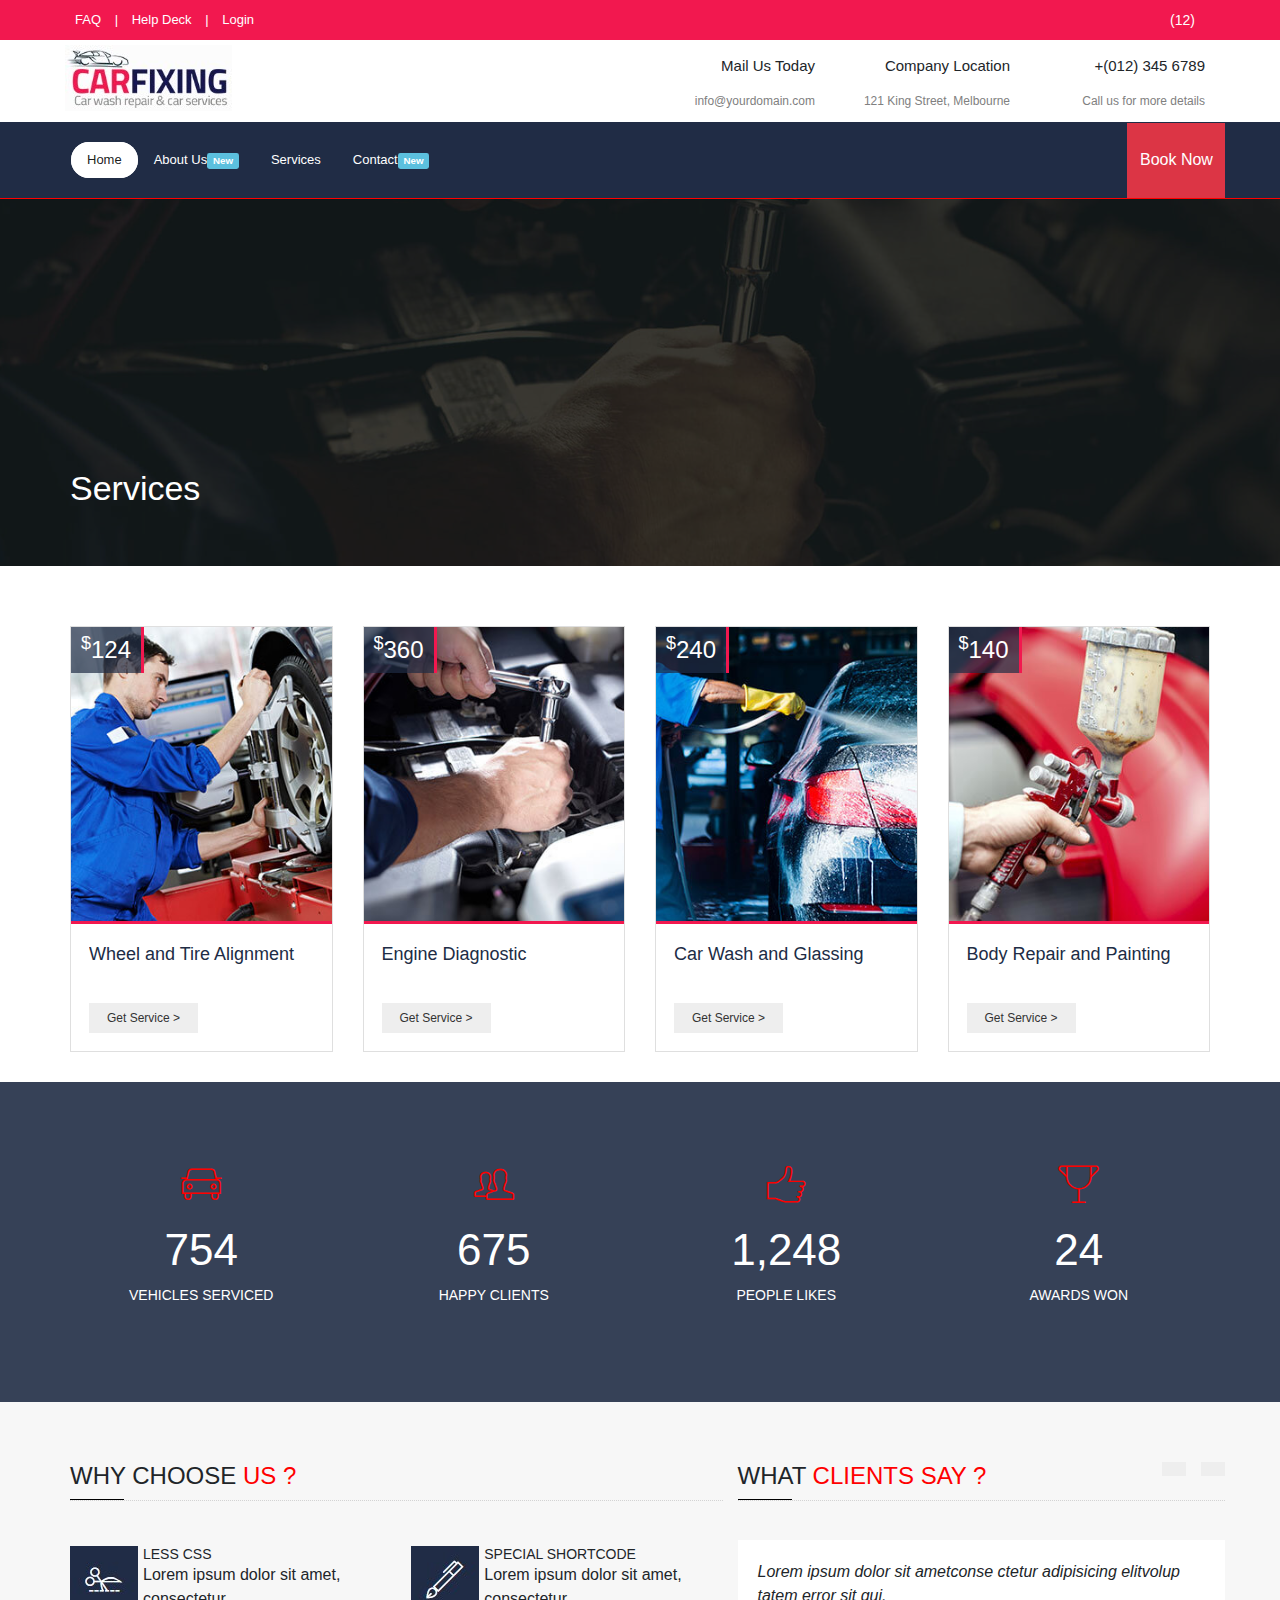
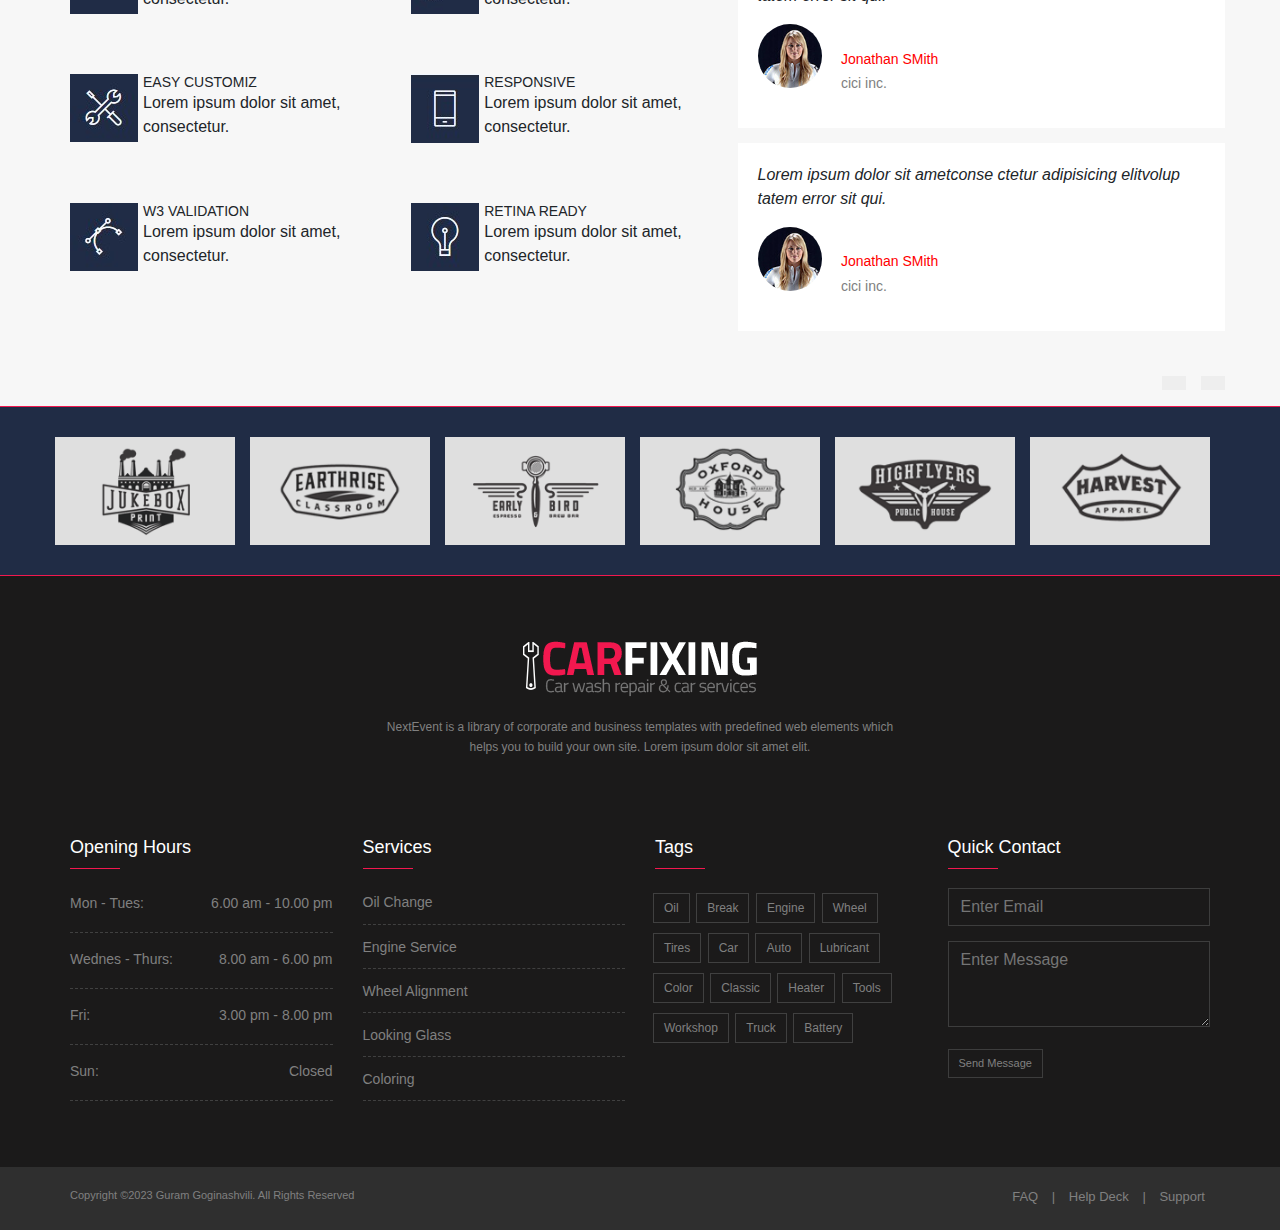
<file: services.html>
<!DOCTYPE html>
<html>
<head>
	<meta charset="utf-8">
	<meta name="viewport" content="width=device-width, initial-scale=1">

	<link rel="stylesheet" href="https://cdn.jsdelivr.net/npm/bootstrap@4.0.0/dist/css/bootstrap.min.css" integrity="sha384-Gn5384xqQ1aoWXA+058RXPxPg6fy4IWvTNh0E263XmFcJlSAwiGgFAW/dAiS6JXm" crossorigin="anonymous">

	<link rel="stylesheet" href="https://cdnjs.cloudflare.com/ajax/libs/font-awesome/6.3.0/css/all.min.css" integrity="sha512-SzlrxWUlpfuzQ+pcUCosxcglQRNAq/DZjVsC0lE40xsADsfeQoEypE+enwcOiGjk/bSuGGKHEyjSoQ1zVisanQ==" crossorigin="anonymous" referrerpolicy="no-referrer" />

	<link rel="stylesheet" type="text/css" href="Css/style.css">

  <link rel="stylesheet" type="text/css" href="Css/helper.css">

  <link rel="stylesheet" type="text/css" href="Css/pe-icon-7-stroke.css">

  <link rel="icon" type="image/png" href="images/iconn.png">
  
	<title>Services</title>
</head>
<body>


<header>
	<div class="top-header">
      <div class="container">
	    <div class="row">
	    	<div class=""></div>
	    	<div class="col-md col-lg-4">
	    		<div class="fparent">
	    			<ul class="display-inline font-13">
	    				<li><a class="white-txt" href="">FAQ</a></li>
	    				<li class="white-txt">|</li>
	    				<li><a class="white-txt" href="">Help Deck</a></li>
	    				<li class="white-txt">|</li>
	    				<li><a class="white-txt" href="">Login</a></li>
	    			</ul>
	            </div>
            </div>

            <div class="col-md col-lg-8">
	    			<div class="sparent">
	    				<ul class="display-inline font-13">
	    				    <li class="mspace"><a href=""><i class="fa-brands fa-facebook-f white-txt"></i></a></li>
	    				    <li class="mspace"><a href=""><i class="fa-brands fa-twitter white-txt"></i></a></li>
	    				    <li class="mspace"><a href=""><i class="fa-brands fa-google-plus-g white-txt"></i></a></li>
	    				    <li class="mspace"><a href=""><i class="fa-brands fa-instagram white-txt"></i></a></li>
	    				    <li class="mspace"><a href=""><i class="fa-brands fa-linkedin-in white-txt"></i></a></li>
                        </ul>

	    				<span class="white-txt font-14 cart-parent"><i class="fa-solid fa-cart-shopping font-13"></i>(12)
                <div class="cartdrop">
                  <p class="font-12"><a href=""> <img src="images/sm1.jpg"></a> <a href="">Product Title </a> X3<span>  $100.00</span> <a href=""><sub><i class="fa-solid fa-xmark font-13 grey-txt"></i></sub></a></p>
                  <p class="font-12"><a href=""> <img src="images/sm2.jpg"></a> <a href="">Product Title </a> X2<span>  $70.00</span> <a href=""><sub><i class="fa-solid fa-xmark font-13 grey-txt"></i></sub></a></p>
                  <div class="row">
                  <div class="col-9">
                    <p class="font-13">Cart Subtotal</p>
                    <p class="font-13">Shipping and Handling</p>
                    <p class="font-13">Order Total</p>
                  </div>
                  <div class="col-3">
                    <p class="font-13">$170.00</p>
                    <p class="font-13">$20.00</p>
                    <p class="font-13">$190.00</p>
                  </div>
                  </div>
                  <a href="" class="font-11 white-txt">View cart</a>
                  <a href="" class="font-11 white-txt">Checkout</a>
                </div>
              </span>
	    				<span class="white-txt font-13 search-parent"><i class="fa-solid fa-magnifying-glass "></i>
                <div class="search-bar">
                  <form>
                    <input type="text" name="" placeholder="Enter your search">
                    <button><i class="fa-solid fa-magnifying-glass font-16"></i></button>
                  </form>
                </div>
              </span>
	    			</div>
	    	</div>	
	    	
		
	    </div>
      </div>
    </div>

    <div  class="mid-header">
    	<div class="container">
    		<div class="row">
    			<div class="col-md-3 col-lg-6">
    				<div class="logo mdmiddle">
    					<a href="">
    						<img src="images/logo.jpg">
    					</a>
    				</div>
    			</div>

    			<div class="col-md-3 col-lg-2">
    				<div class="card-body mdmiddle">
              <div>
    					<h5 class="card-title font-15"><i class="fa-solid fa-envelope font-18"></i>Mail Us Today</h5>
    					<a href="" class="grey-txt font-12">info@yourdomain.com</a>
              </div>
    				</div>
    				
    			</div>

    			<div class="col-md-3 col-lg-2">
    				<div class="card-body mdmiddle">
              <div>
    					<h5 class="card-title font-15"><i class="fa-solid fa-location-dot font-18"></i>Company Location</h5>
    					<a href="" class="grey-txt font-12"> 121 King Street, Melbourne</a>
              </div>
    				</div>
    				
    			</div>

    			<div class="col-md-3 col-lg-2">
    				<div class="card-body mdmiddle">
              <div>
    					<h5 class="card-title font-15"><i class="fa-solid fa-square-phone font-18"></i> +(012) 345 6789</h5>
    					<a href="" class="grey-txt font-12"> Call us for more details</a>
              </div>
    				</div>
    				
    			</div>
    		</div>
    	</div>
    </div>


    <div class="header-nav">
    	<div class="container">
    		<div class="row">
    			<div class="navbar2">
            <!-- Button trigger modal, modal at bottom -->
            <button type="button" class="btn btn-danger modaltrigger" data-toggle="modal" data-target="#exampleModal">
              Book Now
            </button>
    				<nav class="navbar navbar-expand-lg navbar-light bg-light">
                      
                      <button class="navbar-toggler" type="button" data-toggle="collapse" data-target="#navbarNav" aria-controls="navbarNav" aria-expanded="false" aria-label="Toggle navigation"                    >
                        <span class="navbar-toggler-icon"></span>
                      </button>
                      <div class="collapse navbar-collapse navbar1" id="navbarNav">
                        <ul class="navbar-nav nav-pills">
                          <li class="nav-item active hovero">
                            <a class="nav-link active font-13 " href="index.html" >Home <i class="fa-solid fa-chevron-down"></i><span class="sr-only">(current)</span></a>
                            <div class="hovertool">
                             <ul>
                              <li class="hovmo1"><a href="" class="font-14 ">Multi Page Layouts <span>></span></a>
                                <div class="hiddenmenu1">
                                  <a href="" class="font-14">Layout 1</a>
                                  <a href="" class="font-14">Layout 2</a>
                                  <a href="" class="font-14">Layout 3</a>
                                  <a href="" class="font-14">Layout 4</a>
                                </div>

                              </li>

                              <li class="hovmo2"><a href="" class="font-14 ">Single Page Layouts <span>></span></a>
                                <div class="hiddenmenu2">
                                 <a href="" class="font-14">Layout 1</a>
                                 <a href="" class="font-14">Layout 2</a>
                                 <a href="" class="font-14">Layout 3</a>
                                 <a href="" class="font-14">Layout 4</a>
                                </div>
                              

                              </li>

                              <li><a href="" class="font-14">Boxed Layouts <span>></span></a></li>
                              <li><a href="" class="font-14">RTL Layouts <span>></span></a></li>
                              <li><a href="" class="font-14">Dark Layouts <span>></span></a></li>
                              <li><a href="" class="font-14">Magazine Home Layouts <span>></span></a></li>
                              <li><a href="" class="font-14">Portfolio Home Layouts <span>></span></a></li>
                              <li><a href="" class="font-14">Hot Layouts <span>></span></a></li>
                              <li><a href="" class="font-14">Shop Home <span>></span></a></li>
                              <li><a href="" class="font-14">Home Variations <span>></span></a></li>
                             </ul>
                            </div>
                          </li>
                          <li class="nav-item">
                            <a class="nav-link font-13 white-txt" href="about.html" >About Us<span class="bluehue">New</span></a>
                          </li>
                          <li class="nav-item">
                            <a class="nav-link font-13 white-txt" href="services.html" >Services</a>
                          </li>
                          <li class="nav-item">
                            <a class="nav-link font-13 white-txt" href="contact.html" >Contact<span class="bluehue">New</span></a>
                          </li>
                          
                          
                        </ul>
                        
                        

                       

                        
                      </div>
                    </nav>
    			</div>
    		</div>
    	</div>
    </div>

	
</header>


<section class="baner baner2">
  <div class="container">
    <div class="row">
      <div class="col-md-12">
        <h2 class="white-txt " >Services</h2>
      </div>
    </div>
  </div>
</section>





<section class="services">
	<div class="container">
		<div class="row">
			<div class="col-md-6 col-lg-3">
				<div class="card spy maxwidth400" >
					
					<div class="img-parent">
						<span class="white-txt"><sup>$</sup>124</span>
                       <img class="card-img-top" src="images/firstcard.jpg" alt="Card image cap">
                       <div class="poppup">
                       	<p class="font-13 white-txt">Lorem ipsum dolor sit amet, consectetur adipisicing elit. Nihil, repudiandae...<a href="" class="font-12 red-txt">View Detail</a></p>
                       </div>
                    </div>
                  <div class="card-body">
                    <h5 class="card-title">Wheel and Tire Alignment</h5>
                    
                    <a href="#" class="btn btn-primary">Get Service ></a>
                  </div>
                </div>
			</div>

			<div class="col-md-6 col-lg-3">
				<div class="card spy maxwidth400" >
                    <div class="img-parent">
					    <span class="white-txt"><sup>$</sup>360</span>
                        <img class="card-img-top" src="images/secondcard.jpg" alt="Card image cap">
                         <div class="poppup">
                         	<p class="font-13 white-txt">Lorem ipsum dolor sit amet, consectetur adipisicing elit. Nihil, repudiandae...<a href="" class="font-12 red-txt">View Detail</a></p>
                         </div>
                    </div>
                  <div class="card-body">
                    <h5 class="card-title">Engine Diagnostic</h5>
                    
                    <a href="#" class="btn btn-primary">Get Service ></a>
                  </div>
                </div>
			</div>

			<div class="col-md-6 col-lg-3">
				<div class="card spy maxwidth400" >
                   <div class="img-parent"> 
					  <span class="white-txt"><sup>$</sup>240</span>
                      <img class="card-img-top" src="images/thirdcard.jpg" alt="Card image cap">
                       <div class="poppup">
                       	<p class="font-13 white-txt">Lorem ipsum dolor sit amet, consectetur adipisicing elit. Nihil, repudiandae...<a href="" class="font-12 red-txt">View Detail</a></p>
                       </div>
                    </div>
                  <div class="card-body">
                    <h5 class="card-title">Car Wash and Glassing</h5>
                    
                    <a href="#" class="btn btn-primary">Get Service ></a>
                  </div>
                </div>
			</div>

			<div class="col-md-6 col-lg-3">
                    
				  <div class="card spy maxwidth400" >
				  	<div class="img-parent">
					  <span class="white-txt"><sup>$</sup>140</span>
                       <img class="card-img-top" src="images/fourthcard.jpg" alt="Card image cap">
                       <div class="poppup">
                       	<p class="font-13 white-txt">Lorem ipsum dolor sit amet, consectetur adipisicing elit. Nihil, repudiandae...<a href="" class="font-12 red-txt">View Detail</a></p>
                       </div>
                    </div>
                    <div class="card-body">
                    <h5 class="card-title">Body Repair and Painting</h5>
                    
                    <a href="#" class="btn btn-primary">Get Service ></a>
                  </div>
                </div>
			</div>
		</div>
	</div>
</section>


<section class="stats statcolor">
  <div class="container">
    <div class="row">
      <div class="col-md-3">
        <div class="stat-parent">
          <h2 class="icona red-txt"><i class="pe-7s-car"></i></h2>
          <h2 class="numbers white-txt">754</h2>
          <p class="font-14 white-txt">VEHICLES SERVICED</p>
        </div>
      </div>
      <div class="col-md-3">
        <div class="stat-parent">
          <h2 class="icona red-txt"><i class="pe-7s-users"></i></h2>
          <h2 class="numbers white-txt">675</h2>
          <p class="font-14 white-txt">HAPPY CLIENTS</p>
        </div>
      </div>
      <div class="col-md-3">
        <div class="stat-parent">
          <h2 class="icona red-txt"><i class="pe-7s-like2"></i></h2>
          <h2 class="numbers white-txt">1,248</h2>
          <p class="font-14 white-txt">PEOPLE LIKES</p>
        </div>
      </div>
      <div class="col-md-3">
        <div class="stat-parent">
          <h2 class="icona red-txt"><i class="pe-7s-cup"></i></h2>
          <h2 class="numbers white-txt">24</h2>
          <p class="font-14 white-txt">AWARDS WON</p>
        </div>
      </div>
    </div>
  </div>
</section>





<section class="blog1">
	<div class="container">
		<div class="row">
			<div class="col-md-12 col-lg-7 ">
				<div class="row">
					<div class="col-md-12">
						<h2 class="bord font-24">WHY CHOOSE <spam class="red-txt">US ?</spam>
              <div class="blline"></div></h2>
						
					</div>
					<div class="col-md-6">
						<div class="blink">
						    <a href="" class="">
							  <img src="images/L1.jpg">
						    </a>
						    
						<div class="txt-parent inblock">
							
							<h2 class="font-14">LESS CSS</h2>
							<p class="">Lorem ipsum dolor sit amet, consectetur.</p>
						</div>
                        </div>

					</div>

					<div class="col-md-6">
						<div class="blink">
						    <a href="" class="">
							  <img src="images/L2.jpg">
						    </a>
						    
						<div class="txt-parent inblock">
							
							<h2 class="font-14">SPECIAL SHORTCODE</h2>
							<p class="">Lorem ipsum dolor sit amet, consectetur.</p>
						</div>
                        </div>

					</div>

					<div class="col-md-6">
						<div class="blink">
						    <a href="" class="">
							  <img src="images/L3.jpg">
						    </a>
						    
						<div class="txt-parent inblock">
							
							<h2 class="font-14">EASY CUSTOMIZ</h2>
							<p class="">Lorem ipsum dolor sit amet, consectetur.</p>
						</div>
                        </div>

					</div>

					<div class="col-md-6">
						<div class="blink">
						    <a href="" class="">
							  <img src="images/L4.jpg">
						    </a>
						    
						<div class="txt-parent inblock">
							
							<h2 class="font-14">RESPONSIVE</h2>
							<p class="">Lorem ipsum dolor sit amet, consectetur.</p>
						</div>
                        </div>

					</div>

					<div class="col-md-6">
						<div class="blink">
						    <a href="" class="">
							  <img src="images/L5.jpg">
						    </a>
						    
						<div class="txt-parent inblock">
							
							<h2 class="font-14">W3 VALIDATION</h2>
							<p class="">Lorem ipsum dolor sit amet, consectetur.</p>
						</div>
                        </div>

					</div>

					<div class="col-md-6">
						<div class="blink">
						    <a href="" class="">
							  <img src="images/L6.jpg">
						    </a>
						    
						<div class="txt-parent inblock">
							
							<h2 class="font-14">RETINA READY</h2>
							<p class="">Lorem ipsum dolor sit amet, consectetur.</p>
						</div>
                        </div>

					</div>

					
				</div>
			</div>

      <div class="col-md-12 col-lg-5">
        <div class="row">
          <div class="col-md-12 lrpadding">
            <h2 class="bord font-24">WHAT <spam class="red-txt">CLIENTS SAY ?</spam>
            <div class="blline"></div></h2>
            <div class="solline inblock"></div>
            <div class="dotline inblock"></div>
            <span class="lil-next font-11 grey-txt"><i class="fa-solid fa-angle-right"></i></span>
              <span class="lil-prev font-11 grey-txt"><i class="fa-solid fa-angle-left"></i></span>
          </div>

          <div class="col-md-12 whb">
            <div class="comment">
              <p><em>Lorem ipsum dolor sit ametconse ctetur adipisicing elitvolup tatem error sit qui.</em></p>
            </div>
            <div class="content">
              <div class="profilepic">
                <img src="images/women.jpg">
              </div>
              <div class="info">
                <h3 class="font-14 red-txt">Jonathan SMith</h3>
                <h5 class="font-14 grey-txt">cici inc.</h5>
                <p class="rating font-13"><i class="fa-solid fa-star"></i><i class="fa-solid fa-star"></i><i class="fa-solid fa-star"></i><i class="fa-solid fa-star"></i><i class="fa-solid fa-star "></i></p>
                
              </div>
              <span class="quotes"><i class="fa-solid fa-quote-right"></i></span>
            </div>
            
          </div>

          <div class="col-md-12 whb">
            <div class="comment">
              <p><em>Lorem ipsum dolor sit ametconse ctetur adipisicing elitvolup tatem error sit qui.</em></p>
            </div>
            <div class="content">
              <div class="profilepic">
                <img src="images/women.jpg">
              </div>
              <div class="info">
                <h3 class="font-14 red-txt">Jonathan SMith</h3>
                <h5 class="font-14 grey-txt">cici inc.</h5>
                <p class="rating font-13"><i class="fa-solid fa-star"></i><i class="fa-solid fa-star"></i><i class="fa-solid fa-star"></i><i class="fa-solid fa-star"></i><i class="fa-solid fa-star "></i></p>
                
              </div>
              <span class="quotes"><i class="fa-solid fa-quote-right"></i></span>
            </div>
            
          </div>



        </div>
      </div>

      
		</div>
	</div>
</section>

<section class="blue-partners">
  <div class="container">
    <span class="lil-next font-11 grey-txt"><i class="fa-solid fa-angle-right"></i></span>
    <span class="lil-prev font-11 grey-txt"><i class="fa-solid fa-angle-left"></i></span>
    <div class="row">

      <div class="col-md-12">
        <div class="row">
          <div class="col-sm-4 col-md-2 lpadding">
            <a href="" class="blurr"><img src="images/p1.png"></a>
          </div>
          <div class="col-sm-4 col-md-2 lpadding">
            <a href="" class="blurr"><img src="images/p2.png"></a>
          </div>
          <div class="col-sm-4 col-md-2 lpadding">
            <a href="" class="blurr"><img src="images/p3.png"></a>
          </div>
          <div class="col-sm-4 col-md-2 lpadding">
            <a href="" class="blurr"><img src="images/p4.png"></a>
          </div>
          <div class="col-sm-4 col-md-2 lpadding">
            <a href="" class="blurr"><img src="images/p5.png"></a>
          </div>
          <div class="col-sm-4 col-md-2 lpadding">
            <a href="" class="blurr"><img src="images/p6.png"></a>
          </div>
        </div>
      </div>
    </div>
  </div>
</section>


<footer class="layer-overlay2">
  <div class="container">
    <div class="row">
      <div class="col-md-12">
        <div class="footparent foottextparent">
          <img src="images/footerpic.png">
          <p class="font-12 grey-txt lheight">NextEvent is a library of corporate and business templates with predefined web elements which<br>
           helps you to build your own site. Lorem ipsum dolor sit amet elit.</p>
          <ul class="socm">
            <li><a href="" class="grey-txt font-18"><i class="fa-brands fa-facebook-f"></i></a></li>
            <li><a href="" class="grey-txt font-18"><i class="fa-brands fa-twitter"></i></a></li>
            <li><a href="" class="grey-txt font-18"><i class="fa-brands fa-pinterest"></i></a></li>
            <li><a href="" class="grey-txt font-18"><i class="fa-brands fa-google-plus-g"></i></a></li>
            <li><a href="" class="grey-txt font-18"><i class="fa-brands fa-youtube"></i></a></li>
            
          </ul>
        </div>
      </div>


      <div class="col-md-6 col-lg-3">
        <div class="footparent">
          <h2 class="white-txt font-18">Opening Hours</h2>
          <ul class="dotborders">
            <li class="grey-txt flexx font-14"><span>Mon - Tues:</span><span>6.00 am - 10.00 pm</span></li>
            <li class="grey-txt flexx font-14"><span>Wednes - Thurs:</span><span>8.00 am - 6.00 pm</span></li>
            <li class="grey-txt flexx font-14"><span>Fri:</span><span>3.00 pm - 8.00 pm</span></li>
            <li class="grey-txt flexx font-14" ><span>Sun:</span><span>Closed</span></li>
            
          </ul>
        </div>
      </div>

      <div class="col-md-6 col-lg-3">
        <div class="footparent">
          <h2 class="white-txt font-18">Services</h2>
          <ul class="dotborders">
            <li><a href="" class="grey-txt font-14">Oil Change</a></li>
            <li><a href="" class="grey-txt font-14">Engine Service</a></li>
            <li><a href="" class="grey-txt font-14">Wheel Alignment</a></li>
            <li><a href="" class="grey-txt font-14">Looking Glass</a></li>
            <li><a href="" class="grey-txt font-14">Coloring</a></li>
          </ul>
        </div>
      </div>

      

      <div class="col-md-6 col-lg-3">
        <div class="footparent">
          <h2 class="white-txt font-18">Tags</h2>
          <div class="tags">
            <a href="" class="tag grey-txt font-12">Oil</a>
            <a href="" class="tag grey-txt font-12">Break</a>
            <a href="" class="tag grey-txt font-12">Engine</a>
            <a href="" class="tag grey-txt font-12">Wheel</a>
            <a href="" class="tag grey-txt font-12">Tires</a>
            <a href="" class="tag grey-txt font-12">Car</a>
            <a href="" class="tag grey-txt font-12">Auto</a>
            <a href="" class="tag grey-txt font-12">Lubricant</a>
            <a href="" class="tag grey-txt font-12">Color</a>
            <a href="" class="tag grey-txt font-12">Classic</a>
            <a href="" class="tag grey-txt font-12">Heater</a>
            <a href="" class="tag grey-txt font-12">Tools</a>
            <a href="" class="tag grey-txt font-12">Workshop</a>
            <a href="" class="tag grey-txt font-12">Truck</a>
            <a href="" class="tag grey-txt font-12">Battery</a>
          </div>
        </div>
      </div>

      <div class="col-md-6 col-lg-3">
        <div class="footparent">
          <h2 class="white-txt font-18">Quick Contact</h2>
          <form class="secform">
            <input type="email" name="" placeholder="Enter Email">
            <textarea  id="exampleFormControlTextarea1" placeholder="Enter Message" rows="3"></textarea>
            <button class="font-11 grey-txt">Send Message</button>
          </form>
        </div>
      </div>
      
     

    </div>
  </div>
  <div class="footerend2">
    <div class="container">
      <div class="row">
        <div class="col-md-6">
          <p class="grey-txt font-11">Copyright ©2023 Guram Goginashvili. All Rights Reserved</p>
        </div>
        <div class="col-md-6 txt-right">
          <ul class="display-inline font-13">
              <li><a class="grey-txt" href="">FAQ</a></li>
              <li class="grey-txt">|</li>
              <li><a class="grey-txt" href="">Help Deck</a></li>
              <li class="grey-txt">|</li>
              <li><a class="grey-txt" href="">Support</a></li>
            </ul>
        </div>
      </div>
    </div>
  </div>
</footer>






































<!-- Modal -->
<div class="modal fade" id="exampleModal" tabindex="-1" role="dialog" aria-labelledby="exampleModalLabel" aria-hidden="true">
  <div class="modal-dialog" role="document">
    <div class="modal-content">
      <div class="modal-header">
        <h5 class="modal-title white-txt font-18" id="exampleModalLabel">Reservation Form</h5>
        <button type="button" class="close" data-dismiss="modal" aria-label="Close">
          <span aria-hidden="true">&times;</span>
        </button>
      </div>
      <div class="modal-body">
       <div class="container-fluid">
         <div class="row">
          <div class="col-md-12">
            <h2 class="bord font-24">Vehicle <spam class="red-txt">Information</spam>
              <div class="blline"></div></h2>
            
          </div>
           <div class="col-md-6">
            <h3 class="font-16">Car Name</h3>
            <div class="dropdown show">
              <a class="btn  dropdown-toggle" href="#" role="button" id="dropdownMenuLink" data-toggle="dropdown" aria-haspopup="true" aria-expanded="false">
                <img src="images/audi.png">
                <h4 class="font-16 grey-txt">Audi</h4>
                <span class="font-12 grey-txt">Lorem ipsum dolor sit amet consectetur adipisicing elit..</span>
              </a>

              <div class="dropdown-menu" aria-labelledby="dropdownMenuLink">
                <a class="dropdown-item" href="#">
                  <img src="images/audi.png">
                <h4 class="font-16 grey-txt">Audi</h4>
                <span class="font-12 grey-txt">Lorem ipsum dolor sit amet consectetur adipisicing elit..</span>
                </a>
                <a class="dropdown-item" href="#">
                  <img src="images/citroen.png">
                <h4 class="font-16 grey-txt">Citroen</h4>
                <span class="font-12 grey-txt">Lorem ipsum dolor sit amet consectetur adipisicing elit..</span>
                </a>
                <a class="dropdown-item" href="#">
                  <img src="images/volkswagen.png">
                <h4 class="font-16 grey-txt">Volkswagen</h4>
                <span class="font-12 grey-txt">Lorem ipsum dolor sit amet consectetur adipisicing elit..</span>
                </a>
                <a class="dropdown-item" href="#">
                  <img src="images/mazda.png">
                <h4 class="font-16 grey-txt">Mazda</h4>
                <span class="font-12 grey-txt">Lorem ipsum dolor sit amet consectetur adipisicing elit..</span>
                </a>
                <a class="dropdown-item" href="#">
                  <img src="images/bmw.png">
                <h4 class="font-16 grey-txt">BMW</h4>
                <span class="font-12 grey-txt">Lorem ipsum dolor sit amet consectetur adipisicing elit..</span>
                </a>
                <a class="dropdown-item" href="#">
                  <img src="images/audi.png">
                <h4 class="font-16 grey-txt">Lamborghini</h4>
                <span class="font-12 grey-txt">Lorem ipsum dolor sit amet consectetur adipisicing elit..</span>
                </a>
                <a class="dropdown-item" href="#">
                  <img src="images/merc.png">
                <h4 class="font-16 grey-txt">Mercedes Benz</h4>
                <span class="font-12 grey-txt">Lorem ipsum dolor sit amet consectetur adipisicing elit..</span>
                </a>
                <a class="dropdown-item" href="#">
                  <img src="images/nissan.png">
                <h4 class="font-16 grey-txt">Nissan</h4>
                <span class="font-12 grey-txt">Lorem ipsum dolor sit amet consectetur adipisicing elit..</span>
                </a>
              </div>
            </div>

           </div>
            <div class="col-md-6">
            <h3 class="font-16">Car Type</h3>
            <div class="dropdown show">
              <a class="btn dropdown-toggle" href="#" role="button" id="dropdownMenuLink" data-toggle="dropdown" aria-haspopup="true" aria-expanded="false">
                <img src="images/truck.png">
                <h4 class="font-16 grey-txt">Truck</h4>
                <span class="font-12 grey-txt">Lorem ipsum dolor sit amet consectetur adipisicing elit..</span>
              </a>

              <div class="dropdown-menu" aria-labelledby="dropdownMenuLink">
                <a class="dropdown-item" href="#">
                  <img src="images/truck.png">
                <h4 class="font-16 grey-txt">Truck</h4>
                <span class="font-12 grey-txt">Lorem ipsum dolor sit amet consectetur adipisicing elit..</span>
                </a>
                <a class="dropdown-item" href="#">
                  <img src="images/sedan.png">
                <h4 class="font-16 grey-txt">Luxury Car</h4>
                <span class="font-12 grey-txt">Lorem ipsum dolor sit amet consectetur adipisicing elit..</span>
                </a>
                <a class="dropdown-item" href="#">
                  <img src="images/suv.png">
                <h4 class="font-16 grey-txt">Suv</h4>
                <span class="font-12 grey-txt">Lorem ipsum dolor sit amet consectetur adipisicing elit..</span>
                </a>
                <a class="dropdown-item" href="#">
                  <img src="images/van.png">
                <h4 class="font-16 grey-txt">Van</h4>
                <span class="font-12 grey-txt">Lorem ipsum dolor sit amet consectetur adipisicing elit..</span>
                </a>
                <a class="dropdown-item" href="#">
                  <img src="images/sports.png">
                <h4 class="font-16 grey-txt">Sports</h4>
                <span class="font-12 grey-txt">Lorem ipsum dolor sit amet consectetur adipisicing elit..</span>
                </a>
                
              </div>
             </div>

           </div>

         
           
           <div class="col-md-6">
             <h3 class="font-16">Car Year:2009</h3>
             <div class="slider">
               
             </div>
           </div>

           <div class="col-md-6">
             <h3 class="font-16">Car Model</h3>
             <div class="form-group">
               <input type="text" class="form-control" id="formGroupExampleInput" placeholder="Type Model Here">
             </div>
           </div>

           <div class="col-md-6">
             <h3 class="font-16">Type Of Service</h3>
             <div class="form-group">
               <select id="inputState" class="form-control">
                 <option selected>- Select Your Service Type -</option>
                 <option value="Engine Diagnostics">Engine Diagnostics</option>
                 <option value="Air Conditioning">Air Conditioning</option>
                 <option value="Wheel Alignment">Wheel Alignment</option>
                 <option value="Transmission Repair">Transmission Repair</option>
                 <option value="Brakes Repair">Brakes Repair</option>
                 <option value="Oil, Lube & Filters">Oil, Lube & Filters</option>
                 <option value="Engine Steam clean">Engine Steam clean</option>
                 <option value="Paint Protection">Paint Protection</option>
                 <option value="Dashboard Clean">Dashboard Clean</option>
                 <option value="Triple Coat Hand Wax">Triple Coat Hand Wax</option>
                 <option value="Trunk Vacuum">Trunk Vacuum</option>
                 <option value="Door Shuts & Plastics">Door Shuts & Plastics</option>
                 <option value="Triple Coat Hand Wax">Triple Coat Hand Wax</option>
                 <option value="More Than One">More Than One</option>
               </select>
             </div>
           </div>

           <div class="col-md-6">
             <h3 class="font-16">Nuber of Wheels</h3>
              <div class="mtop">
             <div class="form-check form-check-inline">
               <input class="form-check-input" type="radio" name="inlineRadioOptions" id="inlineRadio1" value="option1">
               <label class="form-check-label" for="inlineRadio1">1</label>
             </div>
             <div class="form-check form-check-inline">
               <input class="form-check-input" type="radio" name="inlineRadioOptions" id="inlineRadio1" value="option1">
               <label class="form-check-label" for="inlineRadio1">2</label>
             </div>
             <div class="form-check form-check-inline">
               <input class="form-check-input" type="radio" name="inlineRadioOptions" id="inlineRadio1" value="option1">
               <label class="form-check-label" for="inlineRadio1">3</label>
             </div>
             <div class="form-check form-check-inline">
               <input class="form-check-input" type="radio" name="inlineRadioOptions" id="inlineRadio1" value="option1" checked>
               <label class="form-check-label" for="inlineRadio1">4</label>
             </div>
             <div class="form-check form-check-inline">
               <input class="form-check-input" type="radio" name="inlineRadioOptions" id="inlineRadio1" value="option1">
               <label class="form-check-label" for="inlineRadio1">6</label>
             </div>
             <div class="form-check form-check-inline">
               <input class="form-check-input" type="radio" name="inlineRadioOptions" id="inlineRadio1" value="option1">
               <label class="form-check-label" for="inlineRadio1">8</label>
             </div>
             </div>
           </div>

           <div class="col-md-6">
             <h3 class="font-16">Extra Services</h3>
              <div>
                <div class="form-check form-check-inline">
                  <input class="form-check-input" type="checkbox" id="inlineCheckbox1" value="option1" checked>
                  <label class="form-check-label" for="inlineCheckbox1">Air FreShener</label>
                </div>
                <div class="form-check form-check-inline">
                  <input class="form-check-input" type="checkbox" id="inlineCheckbox1" value="option1" checked>
                  <label class="form-check-label" for="inlineCheckbox1">Exterior Vinyl Protectant</label>
                </div>
                <div class="form-check form-check-inline">
                  <input class="form-check-input" type="checkbox" id="inlineCheckbox1" value="option1" checked>
                  <label class="form-check-label" for="inlineCheckbox1">Dashboard Clean</label>
                </div>
                <div class="form-check form-check-inline">
                  <input class="form-check-input" type="checkbox" id="inlineCheckbox1" value="option1" checked>
                  <label class="form-check-label" for="inlineCheckbox1">Triple Coat Hand Wax</label>
                </div>
                <div class="form-check form-check-inline">
                  <input class="form-check-input" type="checkbox" id="inlineCheckbox1" value="option1">
                  <label class="form-check-label" for="inlineCheckbox1">Transmission Repair</label>
                </div>
                <div class="form-check form-check-inline">
                  <input class="form-check-input" type="checkbox" id="inlineCheckbox1" value="option1">
                  <label class="form-check-label" for="inlineCheckbox1">Steerin & Suspension</label>
                </div>
              </div>
           </div>

           <div class="col-md-6">
             <h3 class="font-16">Preffered Date & Time Of Booking</h3>
             <div class="form-group">
               <input type="date" class="form-control" id="formGroupExampleInput" placeholder="Type Model Here">
             </div>
           </div>

           <div class="col-md-12">
            <h2 class="bord font-24">Personal <spam class="red-txt">Information</spam>
              <div class="blline"></div></h2>
            
           </div>

           <div class="form-group col-md-6 mb-30">
             <input type="text" class="form-control" id="" placeholder="Enter Name">
           </div>

           <div class="form-group col-md-6 mb-30">
             
             <input type="email" class="form-control" id="inputEmail4" placeholder="Email">
           </div>
           
           <div class="form-group col-md-6 mb-30">
             <input type="text" class="form-control" id="" placeholder="Your Phone">
           </div>

           <div class="form-group col-md-6 mb-30">
             <input type="text" class="form-control" id="" placeholder="Your Address">
           </div>

           <div class="form-group col-md-12 mb-30">
             
             <textarea class="form-control" id="exampleFormControlTextarea1" placeholder="Enter Message" rows="5"></textarea>
           </div>
           
           <div class="col-md-12 buttonss">
             <button type="submit" class="btn btn-primary modbutton font-14">Submit Now</button>
           </div>
         
           </div>
         </div>
        </div>
      </div>
      
    </div>
  </div>
</div>

<script src="https://code.jquery.com/jquery-3.2.1.slim.min.js" integrity="sha384-KJ3o2DKtIkvYIK3UENzmM7KCkRr/rE9/Qpg6aAZGJwFDMVNA/GpGFF93hXpG5KkN" crossorigin="anonymous"></script>
<script src="https://cdn.jsdelivr.net/npm/popper.js@1.12.9/dist/umd/popper.min.js" integrity="sha384-ApNbgh9B+Y1QKtv3Rn7W3mgPxhU9K/ScQsAP7hUibX39j7fakFPskvXusvfa0b4Q" crossorigin="anonymous"></script>
<script src="https://cdn.jsdelivr.net/npm/bootstrap@4.0.0/dist/js/bootstrap.min.js" integrity="sha384-JZR6Spejh4U02d8jOt6vLEHfe/JQGiRRSQQxSfFWpi1MquVdAyjUar5+76PVCmYl" crossorigin="anonymous"></script>
</body>
</html>
</file>
<file: Css/style.css>
.white-txt{
	color: white !important;
}

.grey-txt{
	color: #808080 !important;
}

.red-txt{
	color: red;
}

.scolor{
  color: #202C45;

}

.display-inline{
    display: inline-block;
    list-style-type: none;
    margin: 10px 0px;
    padding: 0px;
    font-size: 13px !important;
}
.display-inline li{
	display: inline-block;
	margin: 0px 5px;

}

.sparent span{
	
	margin: 0px 5px;

}

.fcarousell .carousel-item img{
	  height: 650px;
	  object-fit: cover;
}

.top-header{
	background-color: #F2184F;
}
.fparent{
	display: flex;
    justify-content: start;
    align-items: center;
}

.sparent{
	display: flex;
    justify-content: end;
    align-items: center;
}

.font-13{
	font-size: 13px !important;
}

.font-15{
	font-size: 15px !important;
}

.font-16{
	font-size: 16px !important;
}

.font-14{
	font-size: 14px !important;
}

.font-12{
	font-size: 12px !important;
}

.font-11{
	font-size: 11px!important;
}

.font-24{
	font-size: 24px;
}

.font-18{
	font-size: 18px;
}

.font-36{
	font-size: 36px;
}

.mspace{
	margin: 0px 15px !important;
}

.card-body{
	text-align: right;
	padding: 10px;
}



.header-nav{
	position: relative;
	background-color: #202C45 !important;
}

.bg-light{
	background-color: transparent!important;
}




.nav-link{
	padding: 8px 16px!important;
    border-radius: 30px !important;
    transition: 0.5s;
}

.nav-link:hover{
	background-color: white;
	color: black !important;
}

.nav-pills .active{
	background-color: white!important;
	border-radius: 30px;
}

.mdmiddle > div > h5 i{
	margin-right: 3px;
}


.mid-header .col-md-3{
	padding-right: 10px;
	padding-left: 10px;
}

.bluehue{
	background-color: #5bc0de;
	padding: 0.2em 0.6em 0.3em;
    font-size: 75%;
    font-weight: 700;
    line-height: 1;
    color: #fff;
    text-align: center;
    white-space: nowrap;
    vertical-align: baseline;
    border-radius: 0.25em;
}

.indicator1{
	
	height: 50px!important;
	width: 50px!important;
	border: solid 3px rgba(0,0,0,0.10);
	border-radius: 100%;
	overflow: hidden;
/*	opacity: 0;*/
}

.indicator1 > a{
	background-image: url('../images/first.jpg');
	background-size: cover;
	background-repeat: no-repeat;
	background-position: center;
	height: 50px;
	width: 50px;
	border-radius: 100%;
	display: block;
}

.indicator2{
	
	height: 50px!important;
	width: 50px!important;
	border: solid 3px rgba(0,0,0,0.10);
	border-radius: 100%;
	overflow: hidden;
/*	opacity: 0;*/
}

.indicator2 > a{
	background-image: url('../images/second.jpg');
	background-size: cover;
	background-repeat: no-repeat;
	background-position: center;
	height: 50px;
	width: 50px;
	border-radius: 100%;
	display: block;
}

.mid-header{
	padding-top: 5px;
}

.indicator3{
	
	height: 50px!important;
	width: 50px!important;
	border: solid 3px rgba(0,0,0,0.10);
	border-radius: 100%;
	overflow: hidden;
/*	opacity: 0;*/
}

.indicator3 > a{
	background-image: url('../images/third.jpg');
	background-size: cover;
	background-repeat: no-repeat;
	background-position: center;
	height: 50px;
	width: 50px;
	border-radius: 100%;
	display: block;
}

/*.indicator img{
	width: 100%;	
	height: 100%;
	object-fit: cover;
	display: block;
}	*/




.carousel-indicators li{
	background-color: rgb(0 0 0 / 50%);
}

.indicator1:hover{
	border-color:  #c5c5c5!important;
}

.indicator2:hover{
	border-color:  #c5c5c5!important;
}

.indicator3:hover{
	border-color:  #c5c5c5!important;
}
/*.carousel-item img{
	position: fixed!important;
	
}*/

.carousel-indicators .active {
    background-color: #c5c5c5!important;
}

/*.carousel-item {
	position: relative;
	height: 650px;
}*/

.carousel-indicators{
	opacity: 0;
	transition: 1s;
}

.carousel:hover .carousel-indicators{
    opacity: 1;
    
}

.firstt{
    position: absolute;
    top: 160px!important;
    left: 70px!important;
    bottom: 0px!important;
    text-align: left;
    right: 0px!important;
}

.firstt h5{
    font-size: 100px;
}

.firstt h3{
    font-size: 35px;
    padding: 0px 20px;
    border-left: 6px solid #F2184F !important;
    background-color: rgba(32, 44, 69, 0.75) !important;
    display: inline-block;
}

.firstt p{
    font-size: 16px;
    line-height: 28px;
}

.firstt a{
	padding: 10px 20px;
    letter-spacing: 1px;
    font-weight: 400;
    font-size: 14px;
    border-left: 6px solid #F2184F !important;
    background-color: rgba(32, 44, 69, 0.75) !important;
    line-height: 23px;
    display: inline-block;
    color: white;
    text-decoration: none;
}

.firstt a:hover{
	background-color: #101622!important;
}

/*.carousel-caption{
	max-width: 700px !important;
}
*/
.carousel-control-prev{
	width: 70px;
    height: 70px;
    border-radius: 100%;
    top: 50%;
    left: 20px;
    background-color: rgba(0,0,0,0.10);
    opacity: 0;
}

.carousel-control-next{
	width: 70px;
    height: 70px;
    border-radius: 100%;
    top: 50%;
    right: 20px;
    background-color: rgba(0,0,0,0.10);
    opacity: 0;
    transition: 1s;
}


.carousel:hover .carousel-control-next{
    opacity: 5;
}

.carousel:hover .carousel-control-prev{
    opacity: 5;
}


/*@media (min-width: 768px){
.firstt{
    position: absolute;
    top: 30px!important;
    left: 70px!important;
    bottom: 0px!important;
    text-align: left;
    right: 0px!important;
}
}*/

.secondd{
	top: 160px!important;
	margin: 0 auto;
	text-align: center;
}

.secondd h4{
	border-right: 6px solid #F2184F !important;
	border-left: 6px solid #F2184F !important;
	background-color: rgba(0, 0, 0, 0.7) !important;
	color: #fff !important;
	display: inline-block;
	line-height: 54px;
	font-size: 28px;
	padding: 0px 30px;
	border-radius: 30px;
}

.secondd h5{

    border-radius: 30px;
    visibility: inherit;
    font-weight: 700;
    line-height: 70px;
    display: inline-block;
    background-color: rgba(32, 44, 69, 0.75) !important;
    padding: 0px 50px;
    
    font-size: 48px;
    
    
}

.secondd p{
    line-height: 28px;
    font-size: 16px;
}

.secondd a{
	line-height: 18px;
    
    margin: 0px;
    padding: 8px 20px;
    letter-spacing: 1px;
    font-weight: 400;
    font-size: 13px;
    border-radius: 25px;
    display: inline-block;
    border: 1px solid #ccc;
    color: white;
    text-decoration: none;
}

.secondd a:hover{
	background-color: white;
	color: black;
}

.thirdd{
	top: 160px!important;
	right: 50px!important;
	
	text-align: right;
}

.thirdd h5{
	border-right: 6px solid #F2184F !important;
	background-color: rgba(32, 44, 69, 0.75) !important;
	font-weight: 600;
	line-height: 72px;
	padding: 0px 20px;
	font-size: 64px;
	display: inline-block;
}

.thirdd h3{
	
	font-weight: 600;
	line-height: 54px;
	
	font-size: 32px;
}

.thirdd p{
	font-size: 16px;
    line-height: 28px;
}

.thirdd a{
	line-height: 23px;
	padding: 10px 20px;
	font-size: 14px;
	letter-spacing: 1px;
	border-right: 6px solid #F2184F !important;
    background-color: rgba(32, 44, 69, 0.75) !important;
     display: inline-block;
    color: white;
    text-decoration: none;
}


.thirdd a:hover{
	background-color: #101622!important;
}

.cardb h5{
   color: #202C45 !important;
   font-size: 32px;
   line-height: 1.42;
   font-weight: 500;
   margin-bottom: 20px;
  
   text-transform: uppercase;
}
.cardb > h5 > span{
   color: red;
}

.cardb h6{
	color: #666666 !important;
	font-weight: 400;
	font-size: 18px;
	line-height: 1.42;
}

.cardb p{
	line-height: 1.7;
    color: #666666;
    font-size: 14px;
    margin-bottom: 10px;
}

.cardb .btn-primary{
	border-left: 4px solid #F2184F !important;
	color: #fff;
    background-color: #202C45;
    margin-top: 20px !important;
    border-radius: 0;
    border-color: transparent;
}

.cardb a:hover{
   background-color: #101622!important;
}

.cardb .btn{
	font-size: 13px;
    padding: 8px 22px;
}

.second-section{
	    background-color: #f7f7f7 !important;
	    padding: 60px 0px;
}

.brute{
	margin-bottom: 10px;
}

.secc{
	padding: 0px;
}

.card{
border-radius: 0!important;
position: relative;
}

.card-img-top{
	border-radius: 0!important;
}

.card > .card-body {
	text-align: left;
	padding: 18px;
}

.experts{
	padding: 30px 0px 60px 0px;
}

.services{
	padding: 60px 0px 30px 0px;
}

.spy > .card-body > h5 {
	color: #202C45 ;
	line-height: 1.42;
	font-size: 18px;
	margin-bottom:  10px;
	height: 51px;
	overflow: hidden;
}

.card > .card-body > .btn-primary{
	color: #333333;
    background-color: #eeeeee;
    border-color: #eeeeee;
    display: inline-block;
    border: 1px solid transparent;
    text-decoration: none;
    font-size: 12px;
    border-radius: 0px;
    padding: 5px 17px!important;
}

.card > .card-body > a:hover{
	background-color: #d5d5d5;
}

.img-parent span{
	background: rgba(32, 44, 69, 0.7);
	border-right: 3px solid #F2184F;
	position: absolute;
	top: 0px;
	left: 0px;
	font-size: 24px;
	padding: 5px 10px;
}

.card span > sup{
	
	font-size: 18px;
}

.img-parent{
	position: relative;
	overflow: hidden;
}

.poppup{
	border-top: 4px solid #F2184F;
	background: rgba(32, 44, 69, 0.7);
	bottom: -85px;
	position: absolute;
	padding: 10px 6px 5px 20px;
	width: 100%;
	transition: 0.5s;
}

.poppup p{
	
    margin: 0 0 10px;
    line-height: 1.5;
}



.poppup p > a:hover{
	color: #595959;
}
.card:hover .poppup{
	bottom: 0;
}



.nob{
	border: 0px;
}

.pele {
	margin-top:5px;
	background-color: #eeeeee;
	padding: 10px 16px 12px 30px!important;
}



.pele p{
	margin: 0px;
}

.pele h5{
	margin: 0px!important;
}

.circle{
	list-style-type: none;
	display: inline-block;
	line-height: 1.7;
	height: 30px;
	width: 30px;
	border-radius: 100%;
	border: 1px solid #918c8c;
	position: relative;
	overflow: hidden;
	margin-right: 2px;
}

.circle:hover{
	background-color: red;
	border-color: white;
}

.circle a{
   position: absolute;
   left: 50%;
   top: 50%;
   transform: translate(-50%, -50%);
   padding: 30px;
}

.styled-icons{
	bottom: 0;
    padding: 7px 20px 0 0;
    position: absolute;
    right: 0;
    width: 84%;
    background: rgba(32, 44, 69, 0.7);
    margin: 0px;
}

.styled-icons::after{
	border-image: none;
    border-style: solid;
    border-width: 22px;
    bottom: 0;
    content: "";
    display: block;
    height: 40px;
    left: -44px;
    position: absolute;
    width: 40px;
    border-color: transparent rgba(32, 44, 69, 0.75) rgba(32, 44, 69, 0.75) transparent;
}


.team-overlay::after{
    border-color: rgba(32, 44, 69, 0.75) transparent transparent rgba(32, 44, 69, 0.75);
    border-image: none;
    border-style: solid;
    border-width: 22px;
    bottom: -44px;
    content: "";
    display: block;
    height: 44px;
    left: 0px;
    position: absolute;
    width: 40px;
}

.team-overlay{
	height: 86.9%;
    padding: 40px 20px 0 30px;
    position: absolute;
    top: -92%;
    width: 100%;
    background-color: rgba(32, 44, 69, 0.7);
    transition: 0.5s;
}

.card:hover .team-overlay{
	top: -4px;
}

.team-overlay ul > li{
	list-style-type: none;

}

.team-overlay ul{
	margin-bottom: 20px;
	padding: 0px;
}

.team-overlay ul > li > i{
	margin-right: 10px;

}

.txt-parent P{
	max-width: 200px;
	margin: 0px;
}

.txt-parent h2{
	margin: 0px;
}

.blink a{
	margin-right:5px;
}
.inblock{
	display: inline-block;
}



.blink{
	display:flex;
	margin: 30px 0px;
}

.boop{
	position: relative;
}


a{
	text-decoration: none!important;
}

img{
	max-width: 100%;
	
}

.whb{
	background-color: white;
	margin-bottom: 15px;
	padding: 20px;
}

.profilepic{
	display: inline-block;
    width: 64px;
    height: 64px;
    border-radius: 100%;
    overflow: hidden;
}

.info{
	
	display: inline-block;
    margin-left: 15px;
}
.content{
	position: relative;
}

.quotes{
	    position: absolute;
    font-size: 57px;
    color: #202c45;
    top: -25px;
    right: 10px;
    opacity: 0.2;
}

.info > p{
	color: #ffc300;
}

.blog1{
	background-color: #f7f7f7;
	padding: 60px 0px;
}

.bord{
	position: relative;
	padding-bottom: 10px;
	margin-bottom: 15px;
	font-weight: 400;
	border-bottom: 1px dotted #d3d3d3;
}

.blline{
	display: inline-block;
	position: absolute;
	width: 54px;
	background-color: black;
	height: 1px;
	left: 0px;
	bottom: 0px;


}

.stats{
	background-image: url('../images/bg2.jpg');
    background-repeat: no-repeat;
    background-position: top;
    background-size: cover;
    padding: 80px 0px;
    text-align: center;
    background-attachment: fixed;
/*    background-color: rgb(11 7 26 / 86%);*/
    /* background-blend-mode: hue; */
/*    background-blend-mode: darken;*/
    position: relative;
}

.stats:before{
    background: rgba(17, 17, 17, 0.5) none repeat scroll 0 0;
    content: " ";
    height: 100%;
    left: 0;
    position: absolute;
    top: 0;
    width: 100%;
    z-index: 0;
}

.statcolor:before {
	background-color: rgba(32, 44, 69, 0.9)
}

.icona{
	font-size: 45px;
}

.numbers{
	font-size: 44px;
	
	font-weight: 400;
}

.title{
	text-align: center;

}

.title h2 {
	position: relative;
	font-weight: 400;
	
}



.title .bl-line{
	margin: 10px auto 20px;
	width: 45px;
	background-color: black;
	height: 1px;
	left: 0px;
	bottom: 0px;
}

.title p {
	margin: 10px 0px 40px;
	
}

.nopad{
	padding-left: 5px;
	padding-right: 5px;
}


.nopad > .card > .card-body{
	text-align: center;
	background-color: #eeeeee;
	padding: 10px 10px 15px 10px;
	transition: 0.5s;
}

.nopad > .card > .card-body h5{
	margin: 0px;
}

.nopad > .card:hover .card-body{
	color: white!important;
	background-color: #F2184F;
	
}

.nopad > .card:hover .card-body > h5{
	color: white!important;
	
	
}

.allp{
	padding-right: 40px;
	padding-top: 60px;
}

.free-service{
	background-color: #f7f7f7
}
.gallery{
	padding: 60px 0px;
}


.gallery .carousel .carousel-control-prev{
	padding: 10px;
	background: none repeat scroll 0 0 rgb(213 128 128 / 80%);
	border-radius: 0;
	left: 0px;
	display: block;
	width: 30px!important;
	height: 50px!important;
	opacity: 1;
	
    

}


.gallery .carousel .carousel-control-next{
	padding: 10px;
	background: none repeat scroll 0 0 rgb(213 128 128 / 80%);
	border-radius: 0;
	right: 0px;
	display: block;
	width: 30px!important;
	height: 50px!important;
	opacity: 1;
	
    

}

.free-service .col-md-6{
	padding-right: 15px;
	padding-left: 15px;
}

.free-service .btn-primary{
	border-left: 4px solid #F2184F !important;
    color: #fff;
    background-color: #202C45;
    margin-top: 20px ;
    margin-left: 11px;
    border-radius: 0;
    border-color: transparent;;

}

.free-service .col-md-12{
	padding-right: 11px;
	padding-left: 11px;
}

.free-service .bord{
	margin-bottom: 40px;
}

.mb-30{
	margin-bottom: 30px;
}

.mb-15{
	margin-bottom: 15px;
}

.form-control{
	border-radius: 0;
}

.hovero{
	position: relative;
}

.hovertool{
	
	position: absolute;
	background-color: white;
	bottom: -310px;/*245*/
	left: 0;
	z-index: 2;
	width: 215px;
	opacity: 0;
	transition: 0.5s;
	display: none;
}

.hovertool ul{
  list-style-type: none;
  padding: 0px;
}

.hovertool ul li{
  margin:  0px;
}

.hovero:hover .hovertool{
	
	bottom: -310px;
	display: block;
	opacity: 1;
}

.hovertool  a{
	display: flex;
	padding: 5px ;
	justify-content: space-between;
	color: grey;
	transition: 0.3s;
}

.hovertool  a:hover{
	padding-left: 10px;
	color: black;
}

.navbar-nav li{
	margin: 12px 0px;
}

.hiddenmenu1{
	position: absolute;
	bottom: -93px;
	left: 115px;
	background-color: white;
	z-index: 0;
	width: 100px;
	opacity: 0;
	transition: 0.5s;
	display: none;
}



.hiddenmenu1 a{
	display: inline-block;
	padding: 5px;
	color: grey;
}

.hovmo1{
	position: relative;
}

.hovmo2{
	position: relative;
}

.hovmo1:hover .hiddenmenu1{
	opacity: 1;
	left: 215px;
	z-index: 2;
	display: block;
}

.hiddenmenu2{
	position: absolute;
	bottom: -95px;
	left: 115px;
	background-color: white;
	z-index: 0;
	width: 100px;
	transition: 0.5s;
	opacity: 0;
	display: none;
}

.hiddenmenu2 a{
	display: inline-block;
	padding: 5px;
	color: grey;
}

.hovmo2:hover .hiddenmenu2{
	opacity: 1;
	left: 215px;
	z-index: 2;
	display: block;
}



.header-nav:after{
	position: absolute;
	bottom: -1px;
	left: 0px;
	height: 1px;
	content: "";
	background-color: red;
	width: 100%;
	z-index: 1;
}

.blog{
	padding: 60px 0px;
}

.blog .col-md-7 .card{
   border: 0px;
}

.blog .col-md-7 .card-body{
	background-color: #f7f7f7;
}

.blog .col-md-7 .card-body span i{
	padding-right: 5px;
}

.blog .col-md-7 .card-body p{
	margin-top: 5px;
}

.blog .col-md-7 .card-body  h5{
	margin-bottom: 5px;
}

.blue-partners .container {
	position: relative;
}

.blue-partners .container > span{
	
	top: -61px;
}

.lil-next{
	position: absolute;
    background: #eeeeee;
    padding: 7px 12px;
    text-align: center;
    top: 0px;
    right: 0px;
    cursor: pointer;
}

.lil-prev{
	position: absolute;
    background: #eeeeee;
    padding: 7px 12px;
    text-align: center;
    top: 0px;
    right: 39px;
    cursor: pointer;
}



#accordion .card{
	border: 0;
	border-radius: none;
	margin-bottom: 10px;
}

#accordion .card-body{
	text-align: left;
	padding: 10px 15px 15px;
}

#accordion .card-header{
	border: 0;
	padding: 0px;

}

.wback{
	background-color: white!important;
}


#accordion .collapse{
	border: 1px solid #ddd;
}

#accordion button{
	width: 100%;
	text-decoration: none;
	text-align: left;
}

#accordion button i{
	padding: 13px;
}

#accordion .btn{
	padding: 0px;
    border-radius: 0px;
    border: 0px;
}


.purchasesec{
	background-color: #F2184F;
}

.purchasesec h2{
	
	margin: 35px 0px;

}

.purchasesec a{
	display: inline-block;
	margin: 30px 0px;
	background-color: #202C45;
	padding: 10px 26px;
}

.txt-right{
	text-align: right;
}

.footparent ul{
	list-style-type: none;
	padding: 0px;
}

.footparent img{
	margin: 5px 0px 20px 0px;
}

.footparent ul li i{
	padding: 5px 5px;

}

footer {
	
	
	position: relative;
}

.layer-overlay {
	background-image: url('../images/footerbg.jpg');
	background-repeat: no-repeat;
	background-position: center center;
	background-size: cover;
	background-blend-mode: color;
	background-color: #fafafa00;
	padding-top: 70px;
	
	position: relative;
}

.l-overlay:before{
	background: rgba(17, 17, 17, 0.5) none repeat scroll 0 0;
    content: " ";
    height: 100%;
    left: 0;
    position: absolute;
    top: 0;
    width: 100%;
    z-index: 0;

}

.layer-overlay:before{
	background-color: rgba(17, 17, 17, 0.8);
}

.dotborders li{
	border-bottom: 1px dashed #404040;
	margin-bottom: 8px;
	padding-bottom: 8px;
    line-height: 1.7;
}

.lheight{
	line-height: 1.7;
}
.footparent h2{
	position: relative;
	padding-bottom: 10px;
	margin-bottom: 20px;
}

.footparent h2:after{
	position: absolute;
	left: 0;
	bottom: -1px;
	width: 50px;
	content: "";
	height: 1px;
	background-color: #f2184F;
}

.flexx{
	display: flex;
	justify-content: space-between;
	padding: 4px 0px 16px 0px!important;
	margin-bottom: 11px!important;
}

.crazyline{
	height: 1px;
	background-color: #8080807a;
	margin: 15px 0px;
}

.nom{
	margin: 0;
}

.socmedia li{
   display: inline-block;
}

.socmedia li a{
	display: inline-block;
	font-size: 13px;
    height: 30px!important;
    line-height: 30px;
    margin: 2px 7px 2px 0;
    width: 30px!important;
    border: 1px solid #777777;
    text-align: center;
}

.footparent .btn{
	padding: 8px 14px;
}


.footparent .form-control{
	padding: 10px 16px;
	border: 2px solid red;
}

.pleft{
	padding-left: 220px;
}
.footerend{
	background-color: #333333;
	padding: 20px 0px;
}

.footerend p{
   margin: 10px 0px;
}


.modal-header{
	background-color: #202C45 ;
}

.modal-content{
	height: 1200px;
}

.modal-content h3{
	margin-bottom: 15px;
}

.modal-content .col-md-6{
	margin-bottom: 30px;
}

.mtop{
	margin-top: 15px;
}
.form-check-input{
	width: 30px;
    height: 25px;
    margin-right: 10px;
}
.dropdown-toggle{
	overflow: hidden;
	width: 100%;
	border: 1px solid grey;
	padding: 10px;
	border-radius: 2px;
	background: rgb(238, 238, 238);
}

.dropdown-toggle img{
	max-width: 64px;
    display: inline-block;
    float: left;
    margin-right: 5px;
}

.dropdown-toggle span{
	text-overflow: ellipsis;
	white-space: nowrap;
	margin-right: 45px;
}
.dropdown-toggle h4{
	text-align: left;
	margin-bottom: 10px;
	margin-top: 3px;
}

.dropdown-item{
	overflow: hidden;
	padding: 15px 10px;
	border: 1px solid grey;
	background: rgb(238, 238, 238);
}

.dropdown-item img{
	max-width: 64px;
    display: inline-block;
    float: left;
    margin-right: 5px;
}

.dropdown-item span{
	text-overflow: ellipsis;
	white-space: nowrap;
	margin-right: 85px;
}

.dropdown-item h4{
	text-align: left;
	margin-bottom: 10px;
	margin-top: 3px;
}

.dropdown-menu{
	padding: 0px;
	max-height: 275px;
	overflow: auto;
}

.dropdown-menu::-webkit-scrollbar{
	width: 3px;
}

.dropdown-menu::-webkit-scrollbar-track {
    -webkit-box-shadow: inset 0 0 6px rgba(0,0,0,0.3);
}

.dropdown-menu::-webkit-scrollbar-thumb {
  background-color: red;
  outline: 1px solid green;
  
}

.slider{
   height: 34px;
   background-color:  #2aa1c0;
}

.navbar2{
	position: relative;
	width: 100%;
}

.modaltrigger{
	position: absolute;
	height: 75px;
	bottom: 0px;
	right: 0px;
	width: 98px;
	border-radius: 0px;
	cursor: pointer;
	z-index: 3;

}

.scolor:not(.collapsed){
  background-color: #202C45;
  color: white;
}

.scolor:not(.collapsed) i{
  background-color: #F2184F;
  color: white;
}

.modbutton{
	color: #fff;
    background-color: #202C45;
    border-color: #202C45;
    border-left: 4px solid #F2184F;
    padding: 10px 26px;
    margin-top: 30px;
    border-radius: 0px;
}

.buttonss{
	text-align: center;
}

.lpadding{
	padding-left: 0px;

}

.lrpadding{
	padding-left: 0px;
	padding-right: 0px;
	
}


.datefloater{
	position: absolute;
	background-color: #202C45;
	border-top: 3px solid #F2184F;
	padding: 5px 15px;
	right: 10px;
	top: 172px;
}

.partners{
	padding-bottom: 40px;
}

.cart-parent{
	position: relative;
	display: inline-block;
    height: 39px;
    /* vertical-align: middle; */
    padding-top: 10px;
}

.cart-parent:hover{
	color: black!important;
}

.cartdrop{
	position: absolute;
	background-color: white;
	height: 350px;
    width: 300px;
    z-index: 5;
    padding: 15px;
    bottom: -351px;
    left: -262px;
    text-align: right;
    display: none;
}

.cart-parent:hover .cartdrop{
	display: block;
}

.cartdrop .row{
	margin-top: 50px;
}

.cartdrop p {
	color: #222;
	
}

.cartdrop > p {
	margin-bottom: 5px;
}

.cartdrop > a {
	display: inline-block;
	background-color: #202C45;
	padding: 5px 15px;
	border-radius: 3px;
	border: 1px solid transparent;
	margin-top: 20px;
}

.cartdrop > a:hover {
	
	background-color: black;
	
}





.cartdrop p a{
	color: #222;
	margin-right: 10px;
}

.cartdrop p span{
	margin-left: 15px;
}

.cartdrop p a:first-child{
	display: inline-block;
    height: 50px;
    width: 50px;
    margin-right: 10px;

}

.cartdrop p a:last-child{
	
    margin-left: 15px;
    

}

.search-parent{
	position: relative;
	display: inline-block;
    height: 39px;
    /* vertical-align: middle; */
    padding-top: 10px;
}

.search-bar{
	position: absolute;
    background-color: white;
    width: 300px;
    height: 110px;
    z-index: 5;
    right: 0;
    top: 0;
    display: none;
}


.search-parent:hover .search-bar{
	display: block;
}

.search-bar form{
	margin-top: 20px;
    padding: 10px;
    position: relative;
}

.search-bar form button{
	position: absolute;
	border: none;
	background-color: transparent;
	right: 12px;
    top: 12px;
    padding: 10px;
    cursor: pointer;
}

.search-bar form input{
	padding: 10px;
    width: 100%;
    border-radius: 0px;
    border: 1px solid #8080805c;
}


.blurr{
	position: relative;
	display: inline-block;
}

.blurr:before{
	position: absolute;
    content: "";
    width: 100%;
    height: 100%;
    background-color: #80808040;
}


.baner {
	background-image: url('../images/footerbg.jpg');
	background-repeat: repeat-y;
	background-position: top center;
	background-size: cover;
	background-blend-mode: color;
	background-color: #fafafa00;
	padding-top: 70px;
	background-attachment: fixed;
	position: relative;
}

.baner:before{
	background: rgba(17, 17, 17, 0.5) none repeat scroll 0 0;
    content: " ";
    height: 100%;
    left: 0;
    position: absolute;
    top: 0;
    width: 100%;
    z-index: 0;

}

.baner2:before{
	background-color: rgba(17, 17, 17, 0.8);
}


.baner h2{
	font-size: 34px;
	font-weight: 200;
	padding: 200px 0px 50px 0px;
}

.tag{
	border: 1px solid #404040;
	display: inline-block;
	margin: 5px 4px 5px -2px;
	padding: 5px 10px;
}

.tag:hover{
	color: white!important;
	background-color: red;
}


.secform input{
	background-color: transparent;
    padding: 6px 12px;
    width: 100%;
    margin-bottom: 15px;
    border: 1px solid #80808057;
}

.secform textarea{
	background-color: transparent;
    padding: 6px 12px;
    width: 100%;
    margin-bottom: 15px;
    border: 1px solid #80808057;
}


.secform button{
	padding: 5px 10px;
	background-color: transparent;
	border: 1px solid #80808057;
}

.foottextparent{
	text-align: center;
}

.socm li{
	display: inline-block;
	margin: 10px;
}

.layer-overlay2{
	background-color: #181717fc;
	padding-top: 60px;
}

.footerend2{
	background: rgb(47, 47, 47);
	padding: 10px 0px;
	margin-top: 50px;
}

.footerend2 p{
	margin-top: 10px;
}

.blue-partners{
	background-color: #202C45;
	border-bottom: 1px solid #F2184F;
	border-top: 1px solid #F2184F;
	padding: 30px 0px;
}

.inffo{
	padding: 60px 0px;
	text-align: center;
	background-color: #f7f7f7;
	border-right: 1px solid #dcdcdc;
}


.contactinfo .col-md-4{
    padding: 0px;
}

.contactinfo2{
	padding: 30px 0px 90px 0px;
}

.contactinfo2 .modbutton{
	padding: 5px 26px;
	margin-top: 0px;
}

.contactinfo2 .modbutton:hover{
	background-color: black;
}

.contactinfo2 .col-md-5 iframe {
   width: 100%;
   height: 430px;
}


/*@media (min-width: 768px) and (max-width: 991px){
.hidden-sm {
    display: none!important;
}
}*/


/*@media (min-width: 1200px){
.container {
    max-width: 1200px;
}
}*/

@media (min-width: 1200px){
.container {
    max-width: 1170px;
}
}

@media (max-width: 768px) {
.mdmiddle {
    display: flex;
    justify-content: space-around;
}

.fparent{
	justify-content: space-around;
}

.sparent{
	justify-content: space-around;
}

}

@media (max-width: 1000px){
	.navbar-toggler{
		background-color: white;
		border: 1px solid red;
	}
}

@media (min-width: 576px){
.modal-dialog {
    max-width: 900px;
    margin: 1.75rem auto;
}
}

@media (max-width: 991px){
	.modaltrigger{
		display: none;
	}
	.navbar{
		justify-content: end;
	}

	.pleft{
		padding-left: 15px;
	}

    .firstt h5{
    	font-size: 70px;
    }

    .firstt h3{
    	font-size: 30px;
    }

    .firstt p{
    	font-size: 12px;
    }

    .secondd h5{
    	font-size: 40px;
    }

    .secondd h3{
    	font-size: 30px;
    }

    .secondd p{
    	font-size: 12px;
    }



	.navbar-toggler{
		background-color: transparent;
		border: 1px solid red!important;
	}
}
@media (max-width: 768px){
	.lpadding{
		text-align: center;
	}

	.maxwidth400{
		max-width: 400px;
		margin: 0px auto 20px auto;
	}

	.firstt h5{
    	font-size: 60px;
    }

    .firstt h3{
    	font-size: 25px;
    }

    .firstt p{
    	font-size: 12px;
    }

    .secondd h5{
    	font-size: 30px;

    }

    .secondd h3{
    	font-size: 16px;
    }

    .secondd p{
    	font-size: 12px;
    }

    .thirdd h5{
    	font-size: 40px;
    }

    .thirdd h3{
    	font-size: 25px;
    }

    .thirdd p{
    	font-size: 12px;
    }
}

@media (min-width: 400px){
.d-md-block {
    display: block!important;
}
}
/*@media (min-width: 991px) and (max-width:1199){
	.txt-parent {
		right: -25px;
	}
}*/
</file>
<file: Css/pe-icon-7-stroke.css>
@font-face {
	font-family: 'Pe-icon-7-stroke';
	src:url('../fonts/Pe-icon-7-stroke.eot?d7yf1v');
	src:url('../fonts/Pe-icon-7-stroke.eot?#iefixd7yf1v') format('embedded-opentype'),
		url('../fonts/Pe-icon-7-stroke.woff?d7yf1v') format('woff'),
		url('../fonts/Pe-icon-7-stroke.ttf?d7yf1v') format('truetype'),
		url('../fonts/Pe-icon-7-stroke.svg?d7yf1v#Pe-icon-7-stroke') format('svg');
	font-weight: normal;
	font-style: normal;
}

[class^="pe-7s-"], [class*=" pe-7s-"] {
	display: inline-block;
	font-family: 'Pe-icon-7-stroke';
	speak: none;
	font-style: normal;
	font-weight: normal;
	font-variant: normal;
	text-transform: none;
	line-height: 1;

	/* Better Font Rendering =========== */
	-webkit-font-smoothing: antialiased;
	-moz-osx-font-smoothing: grayscale;
}

.pe-7s-album:before {
	content: "\e6aa";
}
.pe-7s-arc:before {
	content: "\e6ab";
}
.pe-7s-back-2:before {
	content: "\e6ac";
}
.pe-7s-bandaid:before {
	content: "\e6ad";
}
.pe-7s-car:before {
	content: "\e6ae";
}
.pe-7s-diamond:before {
	content: "\e6af";
}
.pe-7s-door-lock:before {
	content: "\e6b0";
}
.pe-7s-eyedropper:before {
	content: "\e6b1";
}
.pe-7s-female:before {
	content: "\e6b2";
}
.pe-7s-gym:before {
	content: "\e6b3";
}
.pe-7s-hammer:before {
	content: "\e6b4";
}
.pe-7s-headphones:before {
	content: "\e6b5";
}
.pe-7s-helm:before {
	content: "\e6b6";
}
.pe-7s-hourglass:before {
	content: "\e6b7";
}
.pe-7s-leaf:before {
	content: "\e6b8";
}
.pe-7s-magic-wand:before {
	content: "\e6b9";
}
.pe-7s-male:before {
	content: "\e6ba";
}
.pe-7s-map-2:before {
	content: "\e6bb";
}
.pe-7s-next-2:before {
	content: "\e6bc";
}
.pe-7s-paint-bucket:before {
	content: "\e6bd";
}
.pe-7s-pendrive:before {
	content: "\e6be";
}
.pe-7s-photo:before {
	content: "\e6bf";
}
.pe-7s-piggy:before {
	content: "\e6c0";
}
.pe-7s-plugin:before {
	content: "\e6c1";
}
.pe-7s-refresh-2:before {
	content: "\e6c2";
}
.pe-7s-rocket:before {
	content: "\e6c3";
}
.pe-7s-settings:before {
	content: "\e6c4";
}
.pe-7s-shield:before {
	content: "\e6c5";
}
.pe-7s-smile:before {
	content: "\e6c6";
}
.pe-7s-usb:before {
	content: "\e6c7";
}
.pe-7s-vector:before {
	content: "\e6c8";
}
.pe-7s-wine:before {
	content: "\e6c9";
}
.pe-7s-cloud-upload:before {
	content: "\e68a";
}
.pe-7s-cash:before {
	content: "\e68c";
}
.pe-7s-close:before {
	content: "\e680";
}
.pe-7s-bluetooth:before {
	content: "\e68d";
}
.pe-7s-cloud-download:before {
	content: "\e68b";
}
.pe-7s-way:before {
	content: "\e68e";
}
.pe-7s-close-circle:before {
	content: "\e681";
}
.pe-7s-id:before {
	content: "\e68f";
}
.pe-7s-angle-up:before {
	content: "\e682";
}
.pe-7s-wristwatch:before {
	content: "\e690";
}
.pe-7s-angle-up-circle:before {
	content: "\e683";
}
.pe-7s-world:before {
	content: "\e691";
}
.pe-7s-angle-right:before {
	content: "\e684";
}
.pe-7s-volume:before {
	content: "\e692";
}
.pe-7s-angle-right-circle:before {
	content: "\e685";
}
.pe-7s-users:before {
	content: "\e693";
}
.pe-7s-angle-left:before {
	content: "\e686";
}
.pe-7s-user-female:before {
	content: "\e694";
}
.pe-7s-angle-left-circle:before {
	content: "\e687";
}
.pe-7s-up-arrow:before {
	content: "\e695";
}
.pe-7s-angle-down:before {
	content: "\e688";
}
.pe-7s-switch:before {
	content: "\e696";
}
.pe-7s-angle-down-circle:before {
	content: "\e689";
}
.pe-7s-scissors:before {
	content: "\e697";
}
.pe-7s-wallet:before {
	content: "\e600";
}
.pe-7s-safe:before {
	content: "\e698";
}
.pe-7s-volume2:before {
	content: "\e601";
}
.pe-7s-volume1:before {
	content: "\e602";
}
.pe-7s-voicemail:before {
	content: "\e603";
}
.pe-7s-video:before {
	content: "\e604";
}
.pe-7s-user:before {
	content: "\e605";
}
.pe-7s-upload:before {
	content: "\e606";
}
.pe-7s-unlock:before {
	content: "\e607";
}
.pe-7s-umbrella:before {
	content: "\e608";
}
.pe-7s-trash:before {
	content: "\e609";
}
.pe-7s-tools:before {
	content: "\e60a";
}
.pe-7s-timer:before {
	content: "\e60b";
}
.pe-7s-ticket:before {
	content: "\e60c";
}
.pe-7s-target:before {
	content: "\e60d";
}
.pe-7s-sun:before {
	content: "\e60e";
}
.pe-7s-study:before {
	content: "\e60f";
}
.pe-7s-stopwatch:before {
	content: "\e610";
}
.pe-7s-star:before {
	content: "\e611";
}
.pe-7s-speaker:before {
	content: "\e612";
}
.pe-7s-signal:before {
	content: "\e613";
}
.pe-7s-shuffle:before {
	content: "\e614";
}
.pe-7s-shopbag:before {
	content: "\e615";
}
.pe-7s-share:before {
	content: "\e616";
}
.pe-7s-server:before {
	content: "\e617";
}
.pe-7s-search:before {
	content: "\e618";
}
.pe-7s-film:before {
	content: "\e6a5";
}
.pe-7s-science:before {
	content: "\e619";
}
.pe-7s-disk:before {
	content: "\e6a6";
}
.pe-7s-ribbon:before {
	content: "\e61a";
}
.pe-7s-repeat:before {
	content: "\e61b";
}
.pe-7s-refresh:before {
	content: "\e61c";
}
.pe-7s-add-user:before {
	content: "\e6a9";
}
.pe-7s-refresh-cloud:before {
	content: "\e61d";
}
.pe-7s-paperclip:before {
	content: "\e69c";
}
.pe-7s-radio:before {
	content: "\e61e";
}
.pe-7s-note2:before {
	content: "\e69d";
}
.pe-7s-print:before {
	content: "\e61f";
}
.pe-7s-network:before {
	content: "\e69e";
}
.pe-7s-prev:before {
	content: "\e620";
}
.pe-7s-mute:before {
	content: "\e69f";
}
.pe-7s-power:before {
	content: "\e621";
}
.pe-7s-medal:before {
	content: "\e6a0";
}
.pe-7s-portfolio:before {
	content: "\e622";
}
.pe-7s-like2:before {
	content: "\e6a1";
}
.pe-7s-plus:before {
	content: "\e623";
}
.pe-7s-left-arrow:before {
	content: "\e6a2";
}
.pe-7s-play:before {
	content: "\e624";
}
.pe-7s-key:before {
	content: "\e6a3";
}
.pe-7s-plane:before {
	content: "\e625";
}
.pe-7s-joy:before {
	content: "\e6a4";
}
.pe-7s-photo-gallery:before {
	content: "\e626";
}
.pe-7s-pin:before {
	content: "\e69b";
}
.pe-7s-phone:before {
	content: "\e627";
}
.pe-7s-plug:before {
	content: "\e69a";
}
.pe-7s-pen:before {
	content: "\e628";
}
.pe-7s-right-arrow:before {
	content: "\e699";
}
.pe-7s-paper-plane:before {
	content: "\e629";
}
.pe-7s-delete-user:before {
	content: "\e6a7";
}
.pe-7s-paint:before {
	content: "\e62a";
}
.pe-7s-bottom-arrow:before {
	content: "\e6a8";
}
.pe-7s-notebook:before {
	content: "\e62b";
}
.pe-7s-note:before {
	content: "\e62c";
}
.pe-7s-next:before {
	content: "\e62d";
}
.pe-7s-news-paper:before {
	content: "\e62e";
}
.pe-7s-musiclist:before {
	content: "\e62f";
}
.pe-7s-music:before {
	content: "\e630";
}
.pe-7s-mouse:before {
	content: "\e631";
}
.pe-7s-more:before {
	content: "\e632";
}
.pe-7s-moon:before {
	content: "\e633";
}
.pe-7s-monitor:before {
	content: "\e634";
}
.pe-7s-micro:before {
	content: "\e635";
}
.pe-7s-menu:before {
	content: "\e636";
}
.pe-7s-map:before {
	content: "\e637";
}
.pe-7s-map-marker:before {
	content: "\e638";
}
.pe-7s-mail:before {
	content: "\e639";
}
.pe-7s-mail-open:before {
	content: "\e63a";
}
.pe-7s-mail-open-file:before {
	content: "\e63b";
}
.pe-7s-magnet:before {
	content: "\e63c";
}
.pe-7s-loop:before {
	content: "\e63d";
}
.pe-7s-look:before {
	content: "\e63e";
}
.pe-7s-lock:before {
	content: "\e63f";
}
.pe-7s-lintern:before {
	content: "\e640";
}
.pe-7s-link:before {
	content: "\e641";
}
.pe-7s-like:before {
	content: "\e642";
}
.pe-7s-light:before {
	content: "\e643";
}
.pe-7s-less:before {
	content: "\e644";
}
.pe-7s-keypad:before {
	content: "\e645";
}
.pe-7s-junk:before {
	content: "\e646";
}
.pe-7s-info:before {
	content: "\e647";
}
.pe-7s-home:before {
	content: "\e648";
}
.pe-7s-help2:before {
	content: "\e649";
}
.pe-7s-help1:before {
	content: "\e64a";
}
.pe-7s-graph3:before {
	content: "\e64b";
}
.pe-7s-graph2:before {
	content: "\e64c";
}
.pe-7s-graph1:before {
	content: "\e64d";
}
.pe-7s-graph:before {
	content: "\e64e";
}
.pe-7s-global:before {
	content: "\e64f";
}
.pe-7s-gleam:before {
	content: "\e650";
}
.pe-7s-glasses:before {
	content: "\e651";
}
.pe-7s-gift:before {
	content: "\e652";
}
.pe-7s-folder:before {
	content: "\e653";
}
.pe-7s-flag:before {
	content: "\e654";
}
.pe-7s-filter:before {
	content: "\e655";
}
.pe-7s-file:before {
	content: "\e656";
}
.pe-7s-expand1:before {
	content: "\e657";
}
.pe-7s-exapnd2:before {
	content: "\e658";
}
.pe-7s-edit:before {
	content: "\e659";
}
.pe-7s-drop:before {
	content: "\e65a";
}
.pe-7s-drawer:before {
	content: "\e65b";
}
.pe-7s-download:before {
	content: "\e65c";
}
.pe-7s-display2:before {
	content: "\e65d";
}
.pe-7s-display1:before {
	content: "\e65e";
}
.pe-7s-diskette:before {
	content: "\e65f";
}
.pe-7s-date:before {
	content: "\e660";
}
.pe-7s-cup:before {
	content: "\e661";
}
.pe-7s-culture:before {
	content: "\e662";
}
.pe-7s-crop:before {
	content: "\e663";
}
.pe-7s-credit:before {
	content: "\e664";
}
.pe-7s-copy-file:before {
	content: "\e665";
}
.pe-7s-config:before {
	content: "\e666";
}
.pe-7s-compass:before {
	content: "\e667";
}
.pe-7s-comment:before {
	content: "\e668";
}
.pe-7s-coffee:before {
	content: "\e669";
}
.pe-7s-cloud:before {
	content: "\e66a";
}
.pe-7s-clock:before {
	content: "\e66b";
}
.pe-7s-check:before {
	content: "\e66c";
}
.pe-7s-chat:before {
	content: "\e66d";
}
.pe-7s-cart:before {
	content: "\e66e";
}
.pe-7s-camera:before {
	content: "\e66f";
}
.pe-7s-call:before {
	content: "\e670";
}
.pe-7s-calculator:before {
	content: "\e671";
}
.pe-7s-browser:before {
	content: "\e672";
}
.pe-7s-box2:before {
	content: "\e673";
}
.pe-7s-box1:before {
	content: "\e674";
}
.pe-7s-bookmarks:before {
	content: "\e675";
}
.pe-7s-bicycle:before {
	content: "\e676";
}
.pe-7s-bell:before {
	content: "\e677";
}
.pe-7s-battery:before {
	content: "\e678";
}
.pe-7s-ball:before {
	content: "\e679";
}
.pe-7s-back:before {
	content: "\e67a";
}
.pe-7s-attention:before {
	content: "\e67b";
}
.pe-7s-anchor:before {
	content: "\e67c";
}
.pe-7s-albums:before {
	content: "\e67d";
}
.pe-7s-alarm:before {
	content: "\e67e";
}
.pe-7s-airplay:before {
	content: "\e67f";
}
</file>
<file: Css/helper.css>
/* HELPER CLASS 
 * -------------------------- */

/* FA based classes */

/*! Modified from font-awesome helper CSS classes - PIXEDEN
 *  Font Awesome 4.0.3 by @davegandy - http://fontawesome.io - @fontawesome
 *  License - http://fontawesome.io/license (CSS: MIT License)
 */

/* makes the font 33% larger relative to the icon container */
.pe-lg {
  font-size: 1.3333333333333333em;
  line-height: 0.75em;
  vertical-align: -15%;
}
.pe-2x {
  font-size: 2em;
}
.pe-3x {
  font-size: 3em;
}
.pe-4x {
  font-size: 4em;
}
.pe-5x {
  font-size: 5em;
}
.pe-fw {
  width: 1.2857142857142858em;
  text-align: center;
}
.pe-ul {
  padding-left: 0;
  margin-left: 2.142857142857143em;
  list-style-type: none;
}
.pe-ul > li {
  position: relative;
}
.pe-li {
  position: absolute;
  left: -2.142857142857143em;
  width: 2.142857142857143em;
  top: 0.14285714285714285em;
  text-align: center;
}
.pe-li.pe-lg {
  left: -1.8571428571428572em;
}
.pe-border {
  padding: .2em .25em .15em;
  border: solid 0.08em #eeeeee;
  border-radius: .1em;
}
.pull-right {
  float: right;
}
.pull-left {
  float: left;
}
.pe.pull-left {
  margin-right: .3em;
}
.pe.pull-right {
  margin-left: .3em;
}
.pe-spin {
  -webkit-animation: spin 2s infinite linear;
  -moz-animation: spin 2s infinite linear;
  -o-animation: spin 2s infinite linear;
  animation: spin 2s infinite linear;
}
@-moz-keyframes spin {
  0% {
    -moz-transform: rotate(0deg);
  }
  100% {
    -moz-transform: rotate(359deg);
  }
}
@-webkit-keyframes spin {
  0% {
    -webkit-transform: rotate(0deg);
  }
  100% {
    -webkit-transform: rotate(359deg);
  }
}
@-o-keyframes spin {
  0% {
    -o-transform: rotate(0deg);
  }
  100% {
    -o-transform: rotate(359deg);
  }
}
@-ms-keyframes spin {
  0% {
    -ms-transform: rotate(0deg);
  }
  100% {
    -ms-transform: rotate(359deg);
  }
}
@keyframes spin {
  0% {
    transform: rotate(0deg);
  }
  100% {
    transform: rotate(359deg);
  }
}
.pe-rotate-90 {
  filter: progid:DXImageTransform.Microsoft.BasicImage(rotation=1);
  -webkit-transform: rotate(90deg);
  -moz-transform: rotate(90deg);
  -ms-transform: rotate(90deg);
  -o-transform: rotate(90deg);
  transform: rotate(90deg);
}
.pe-rotate-180 {
  filter: progid:DXImageTransform.Microsoft.BasicImage(rotation=2);
  -webkit-transform: rotate(180deg);
  -moz-transform: rotate(180deg);
  -ms-transform: rotate(180deg);
  -o-transform: rotate(180deg);
  transform: rotate(180deg);
}
.pe-rotate-270 {
  filter: progid:DXImageTransform.Microsoft.BasicImage(rotation=3);
  -webkit-transform: rotate(270deg);
  -moz-transform: rotate(270deg);
  -ms-transform: rotate(270deg);
  -o-transform: rotate(270deg);
  transform: rotate(270deg);
}
.pe-flip-horizontal {
  filter: progid:DXImageTransform.Microsoft.BasicImage(rotation=0, mirror=1);
  -webkit-transform: scale(-1, 1);
  -moz-transform: scale(-1, 1);
  -ms-transform: scale(-1, 1);
  -o-transform: scale(-1, 1);
  transform: scale(-1, 1);
}
.pe-flip-vertical {
  filter: progid:DXImageTransform.Microsoft.BasicImage(rotation=2, mirror=1);
  -webkit-transform: scale(1, -1);
  -moz-transform: scale(1, -1);
  -ms-transform: scale(1, -1);
  -o-transform: scale(1, -1);
  transform: scale(1, -1);
}
.pe-stack {
  position: relative;
  display: inline-block;
  width: 2em;
  height: 2em;
  line-height: 2em;
  vertical-align: middle;
}
.pe-stack-1x,
.pe-stack-2x {
  position: absolute;
  left: 0;
  width: 100%;
  text-align: center;
}
.pe-stack-1x {
  line-height: inherit;
}
.pe-stack-2x {
  font-size: 2em;
}
.pe-inverse {
  color: #ffffff;
}

/* Custom classes / mods - PIXEDEN */
.pe-va {
  vertical-align: middle;
}

.pe-border {
  border: solid 0.08em #eaeaea;
}

[class^="pe-7s-"], [class*=" pe-7s-"] {
  display: inline-block;
}
</file>
